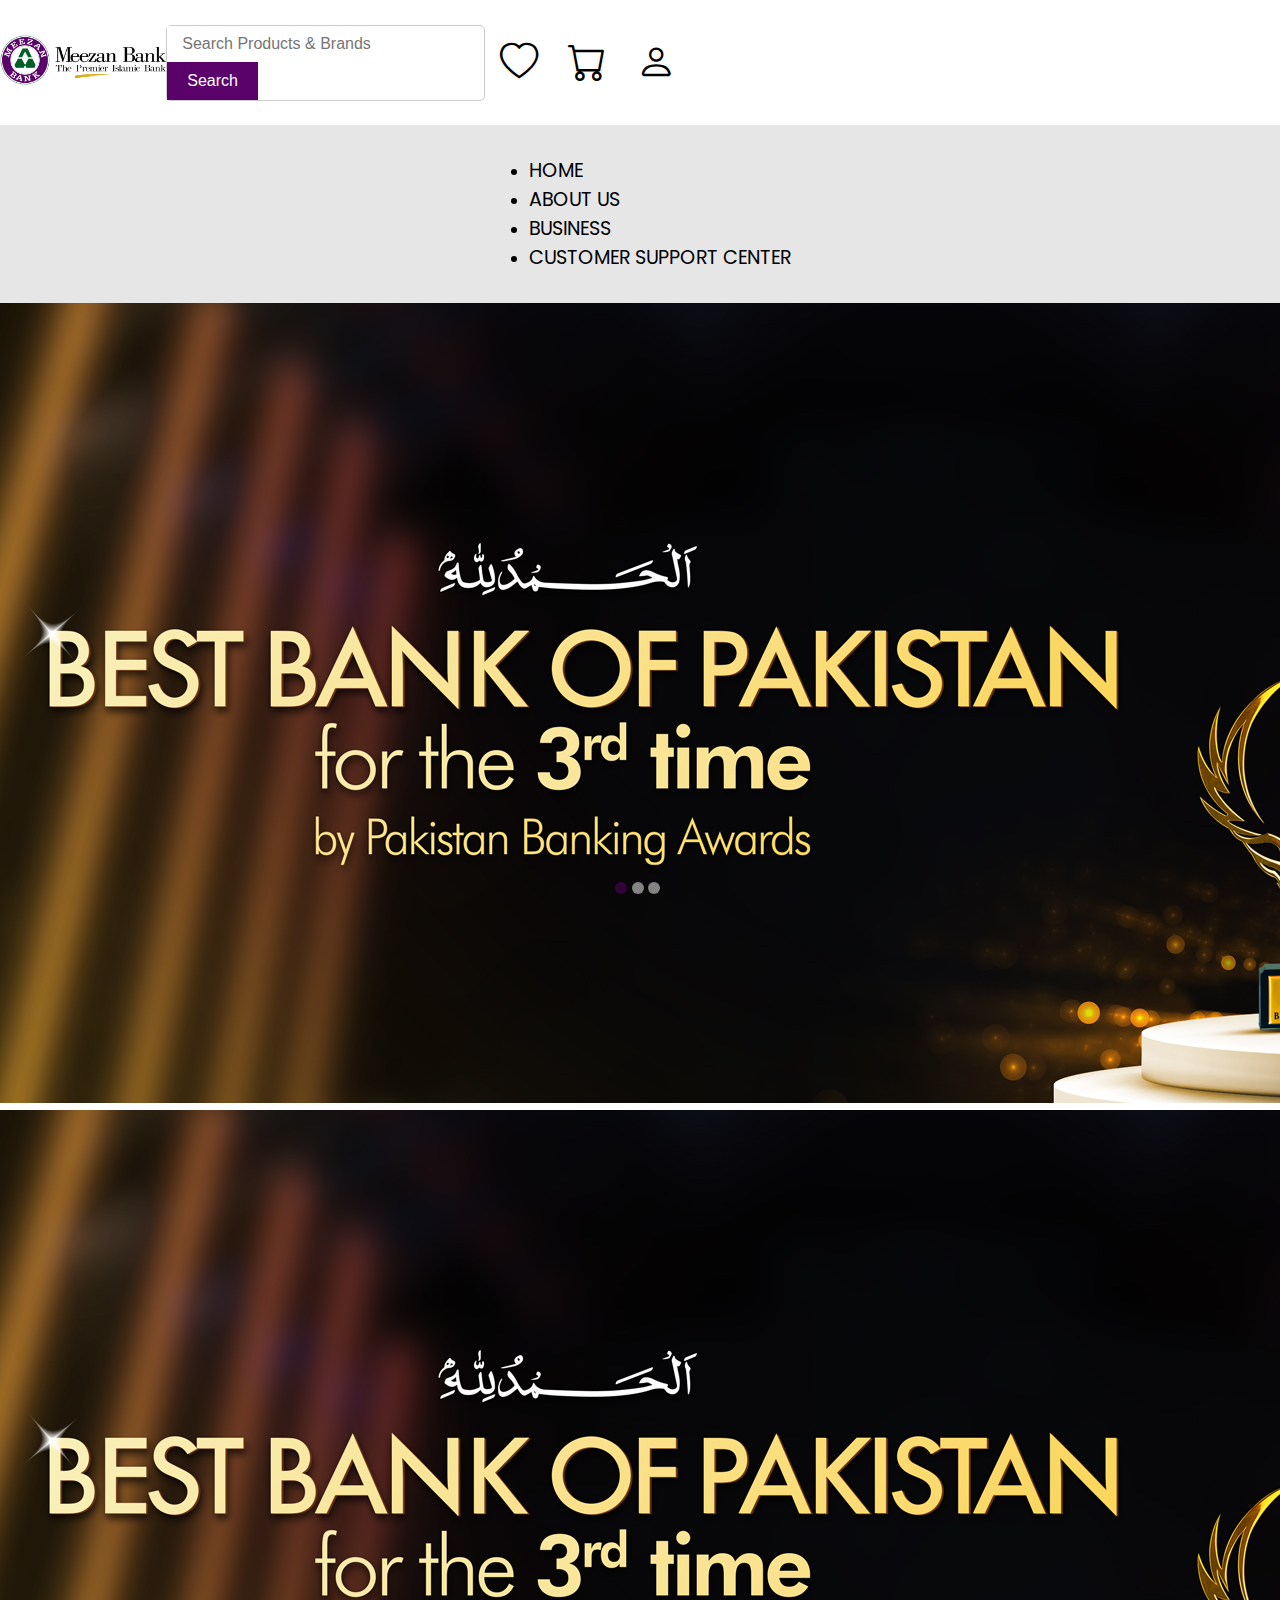
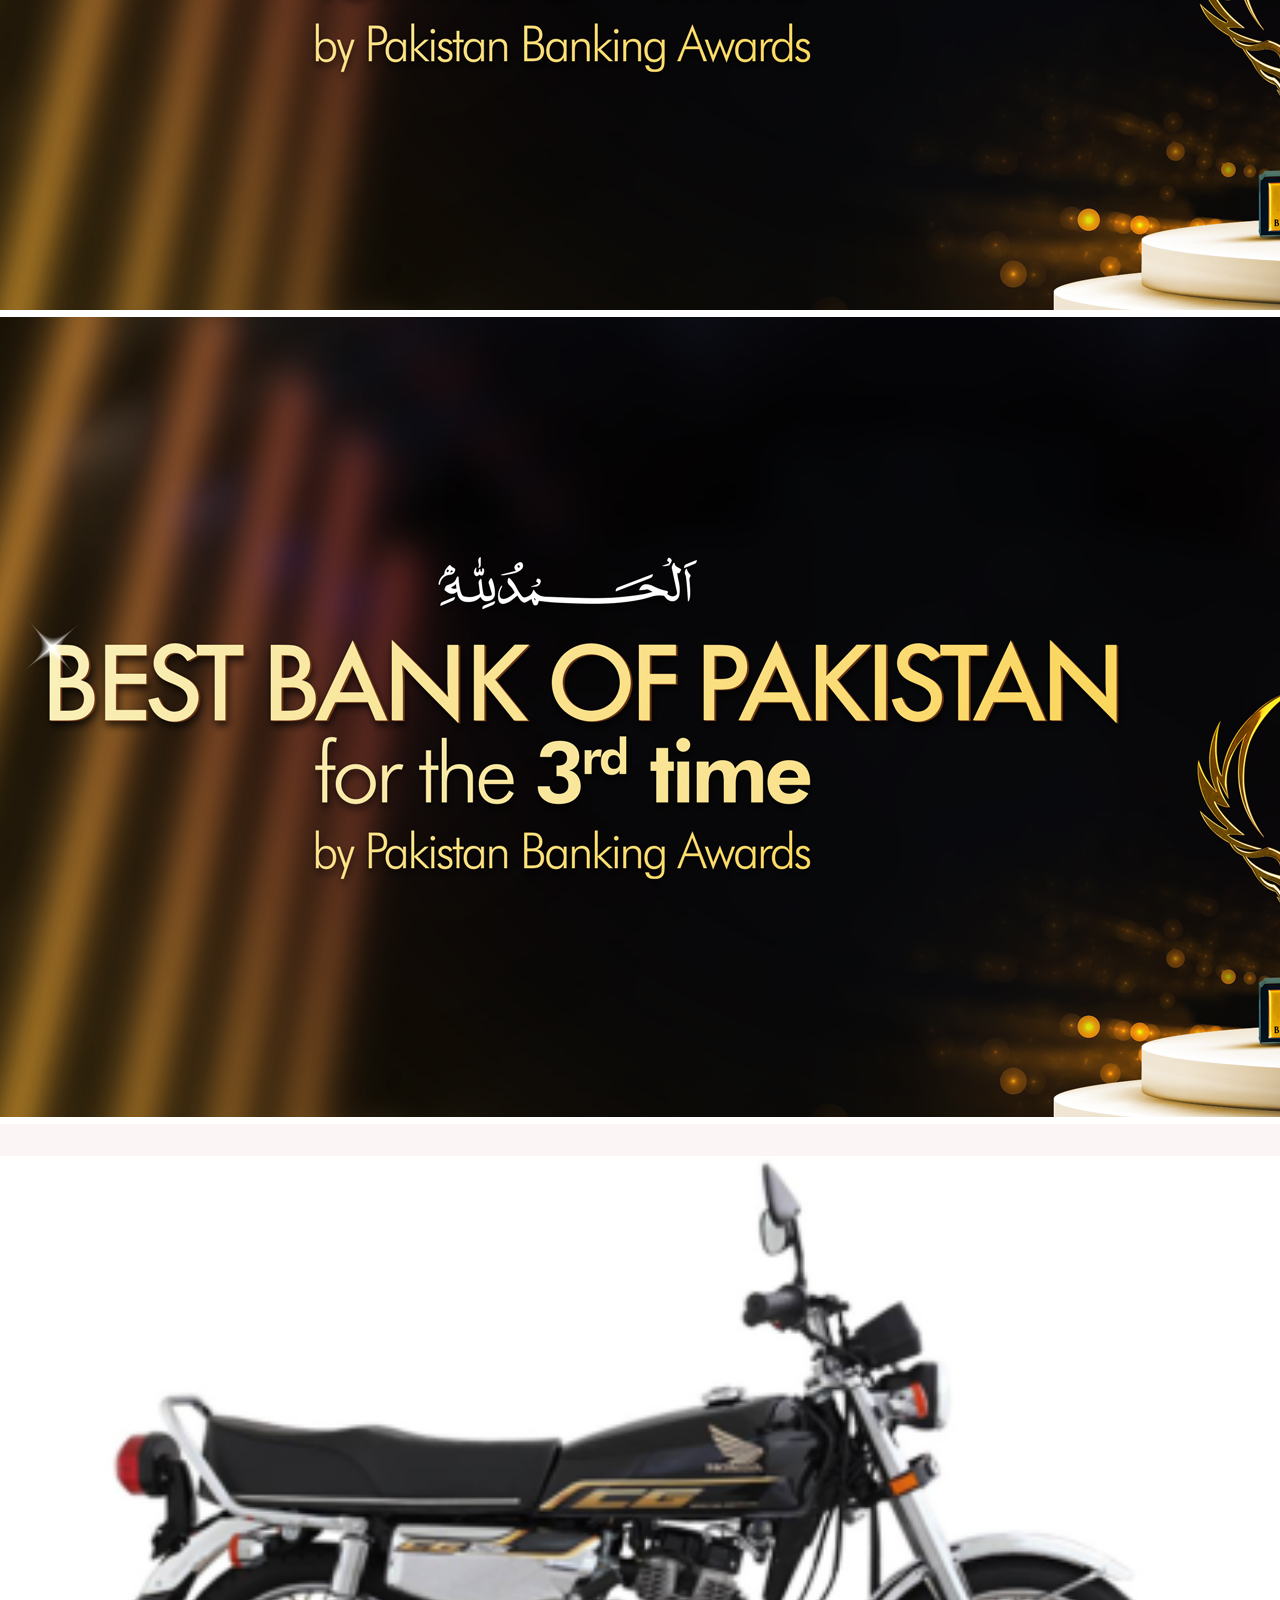
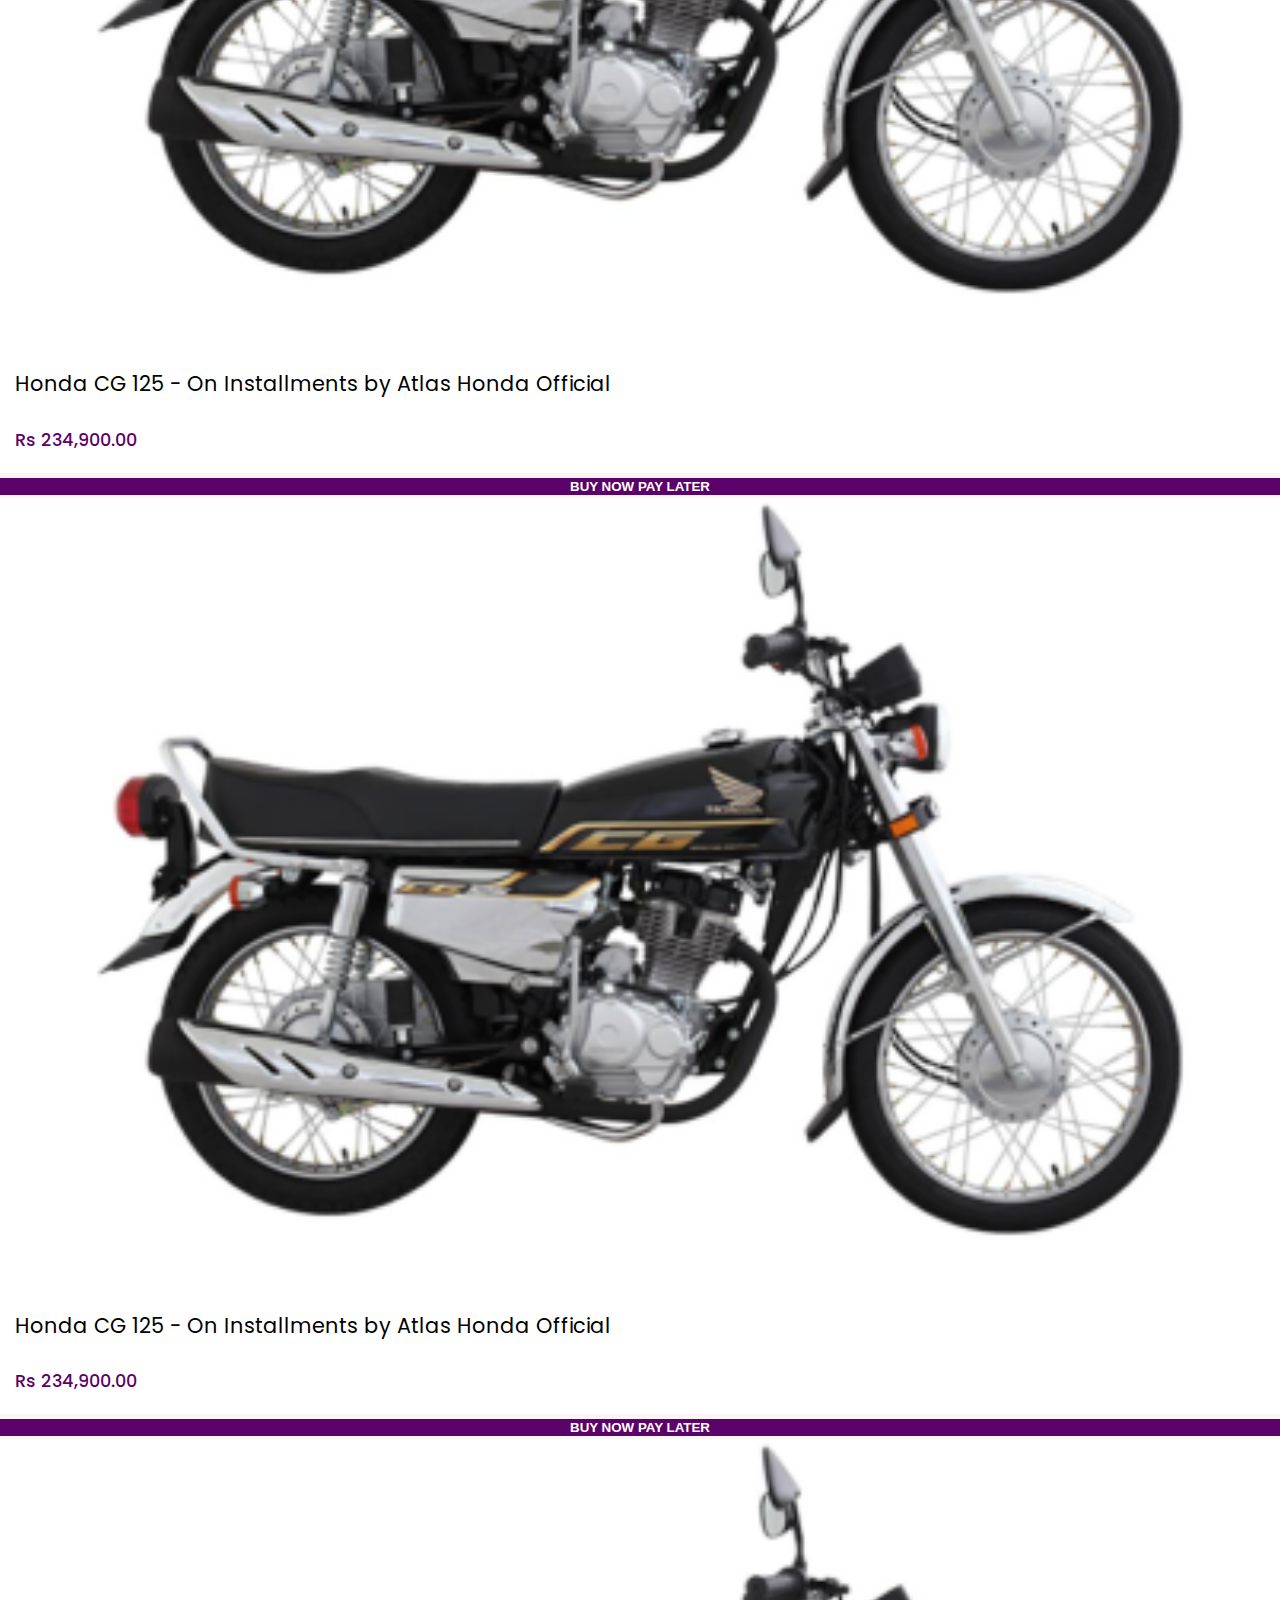
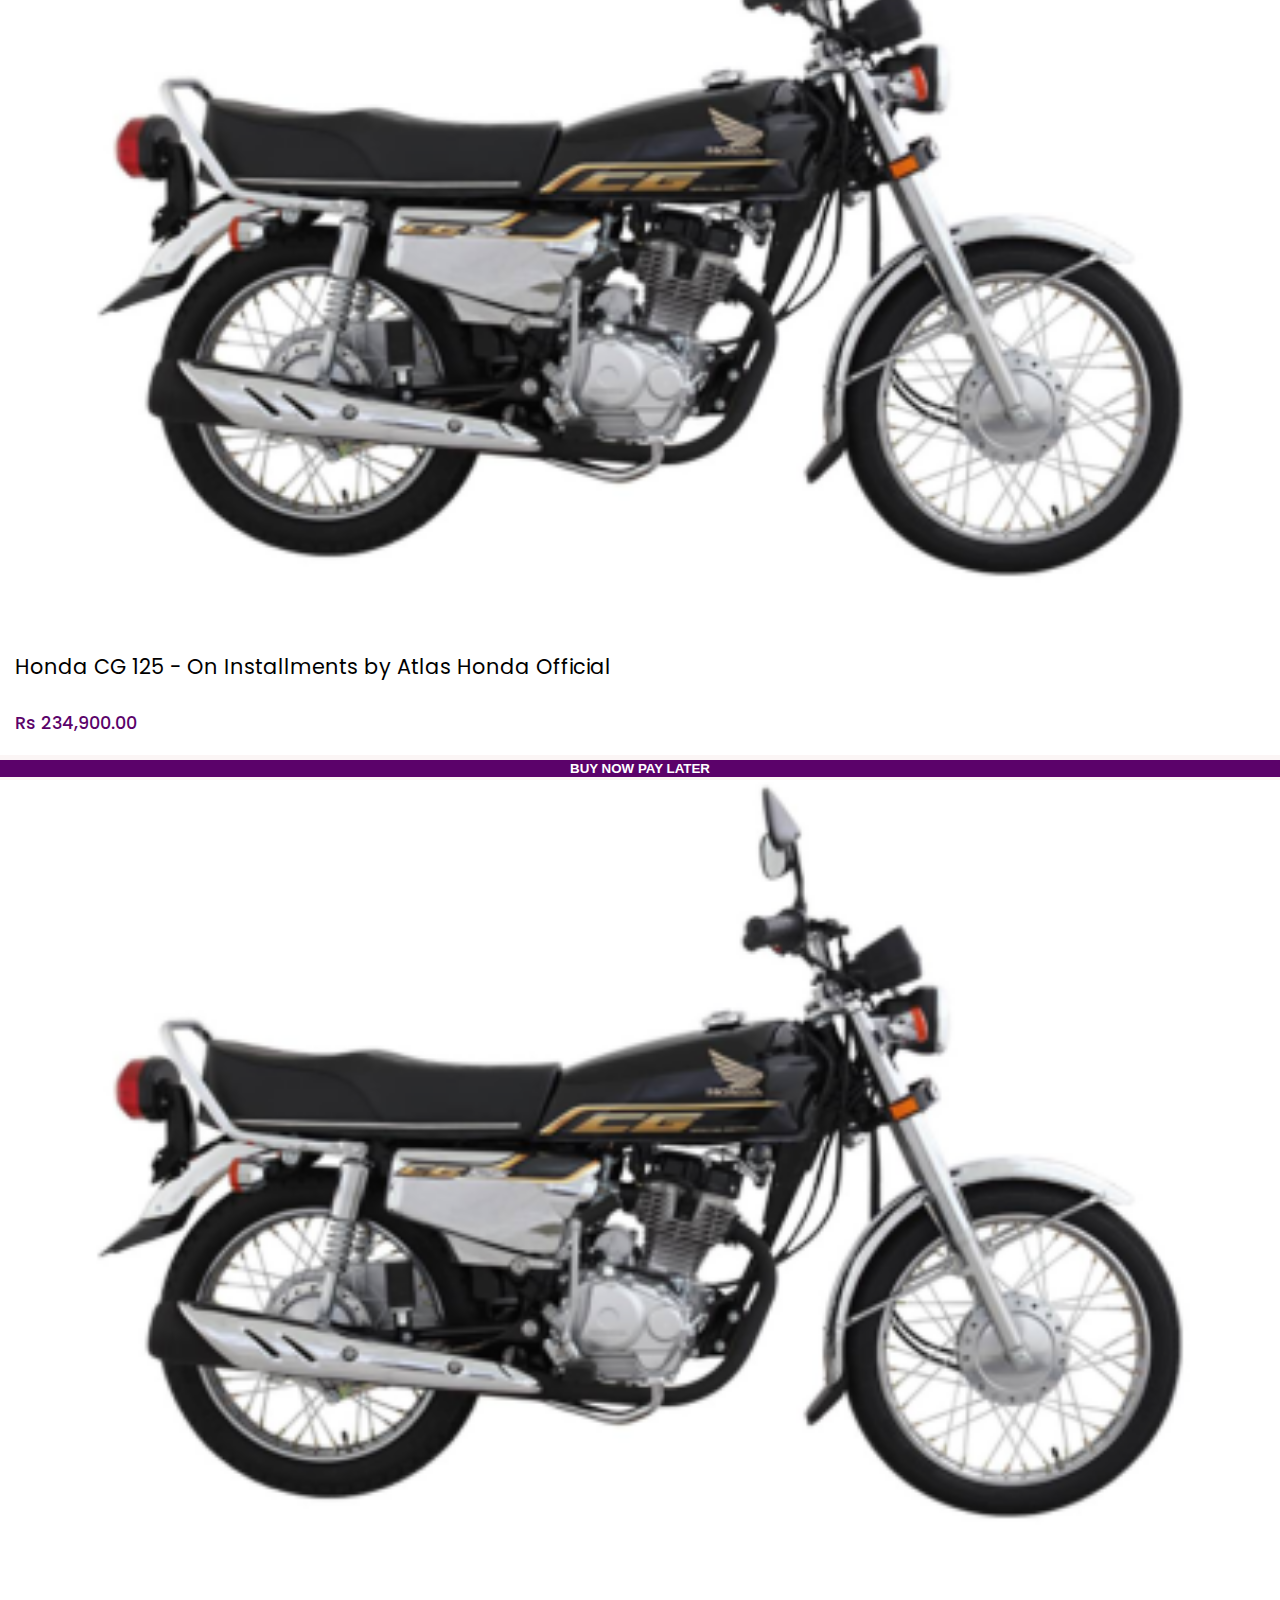
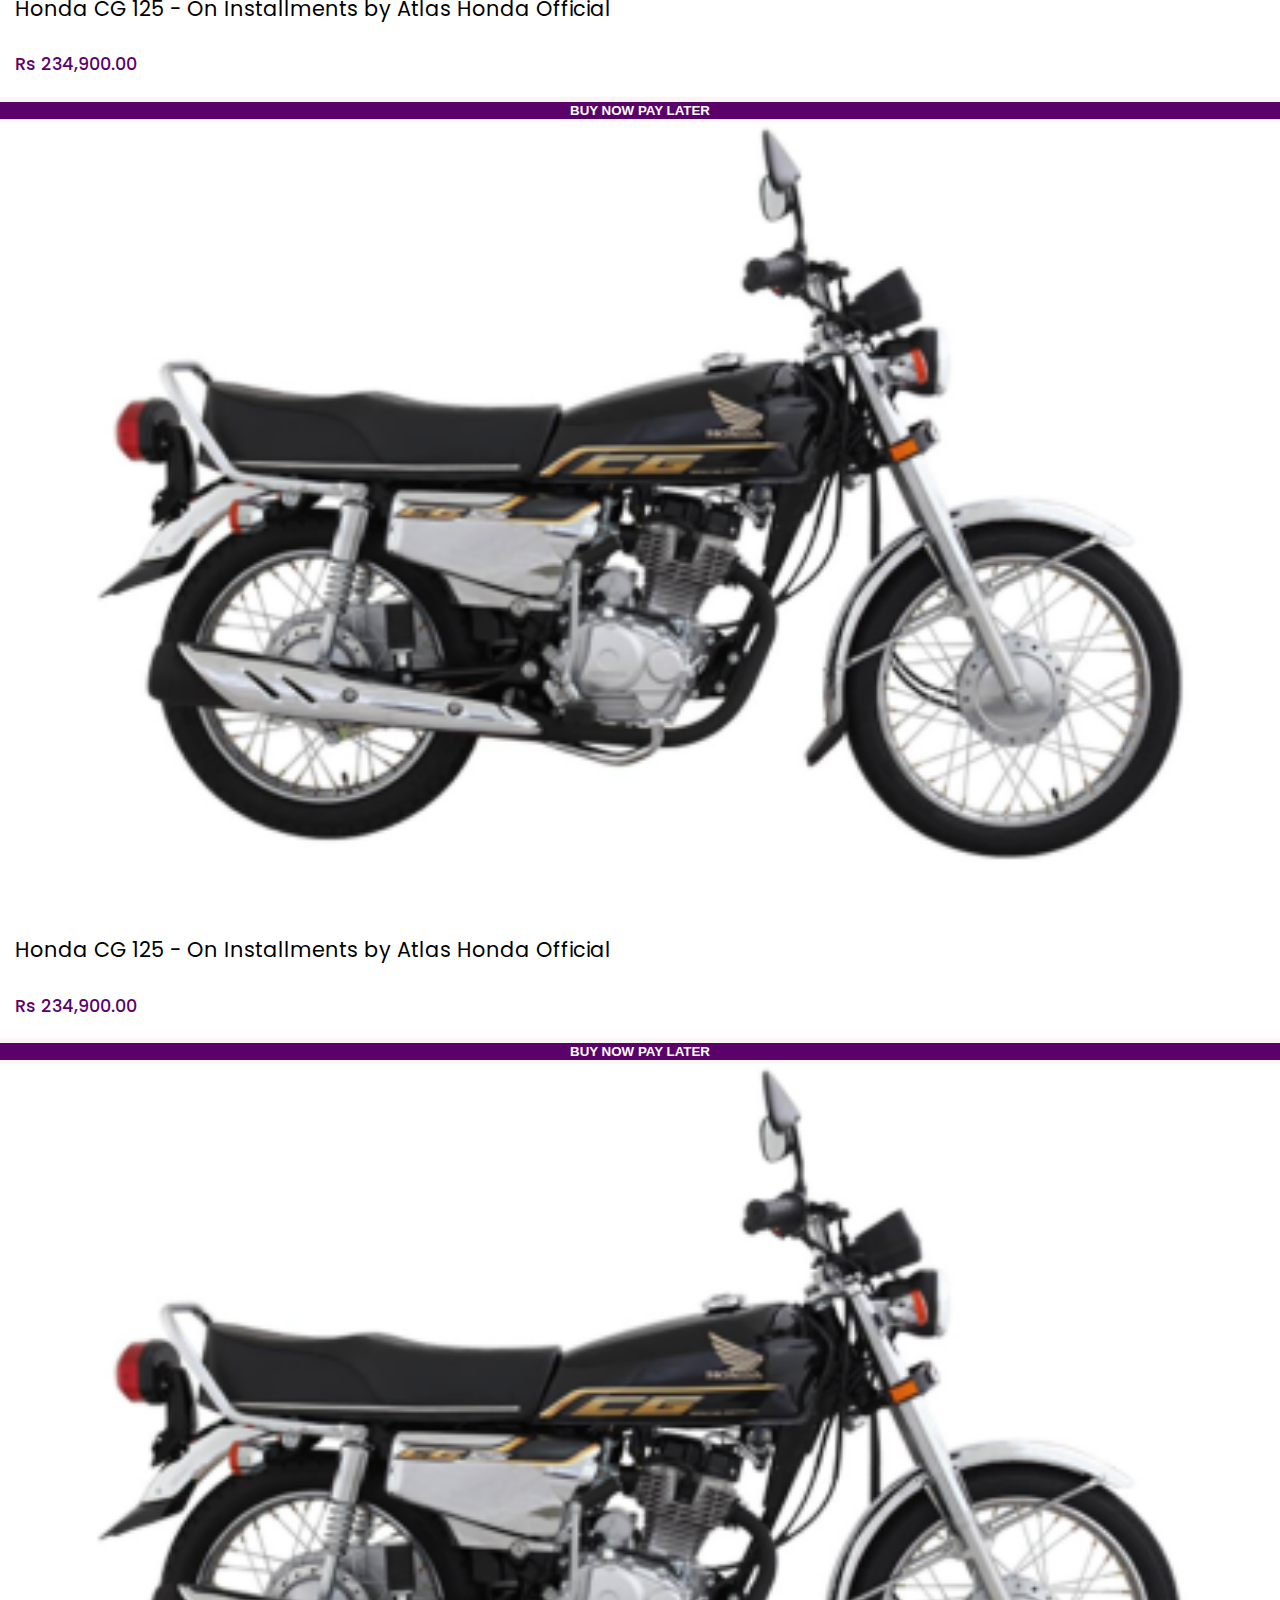
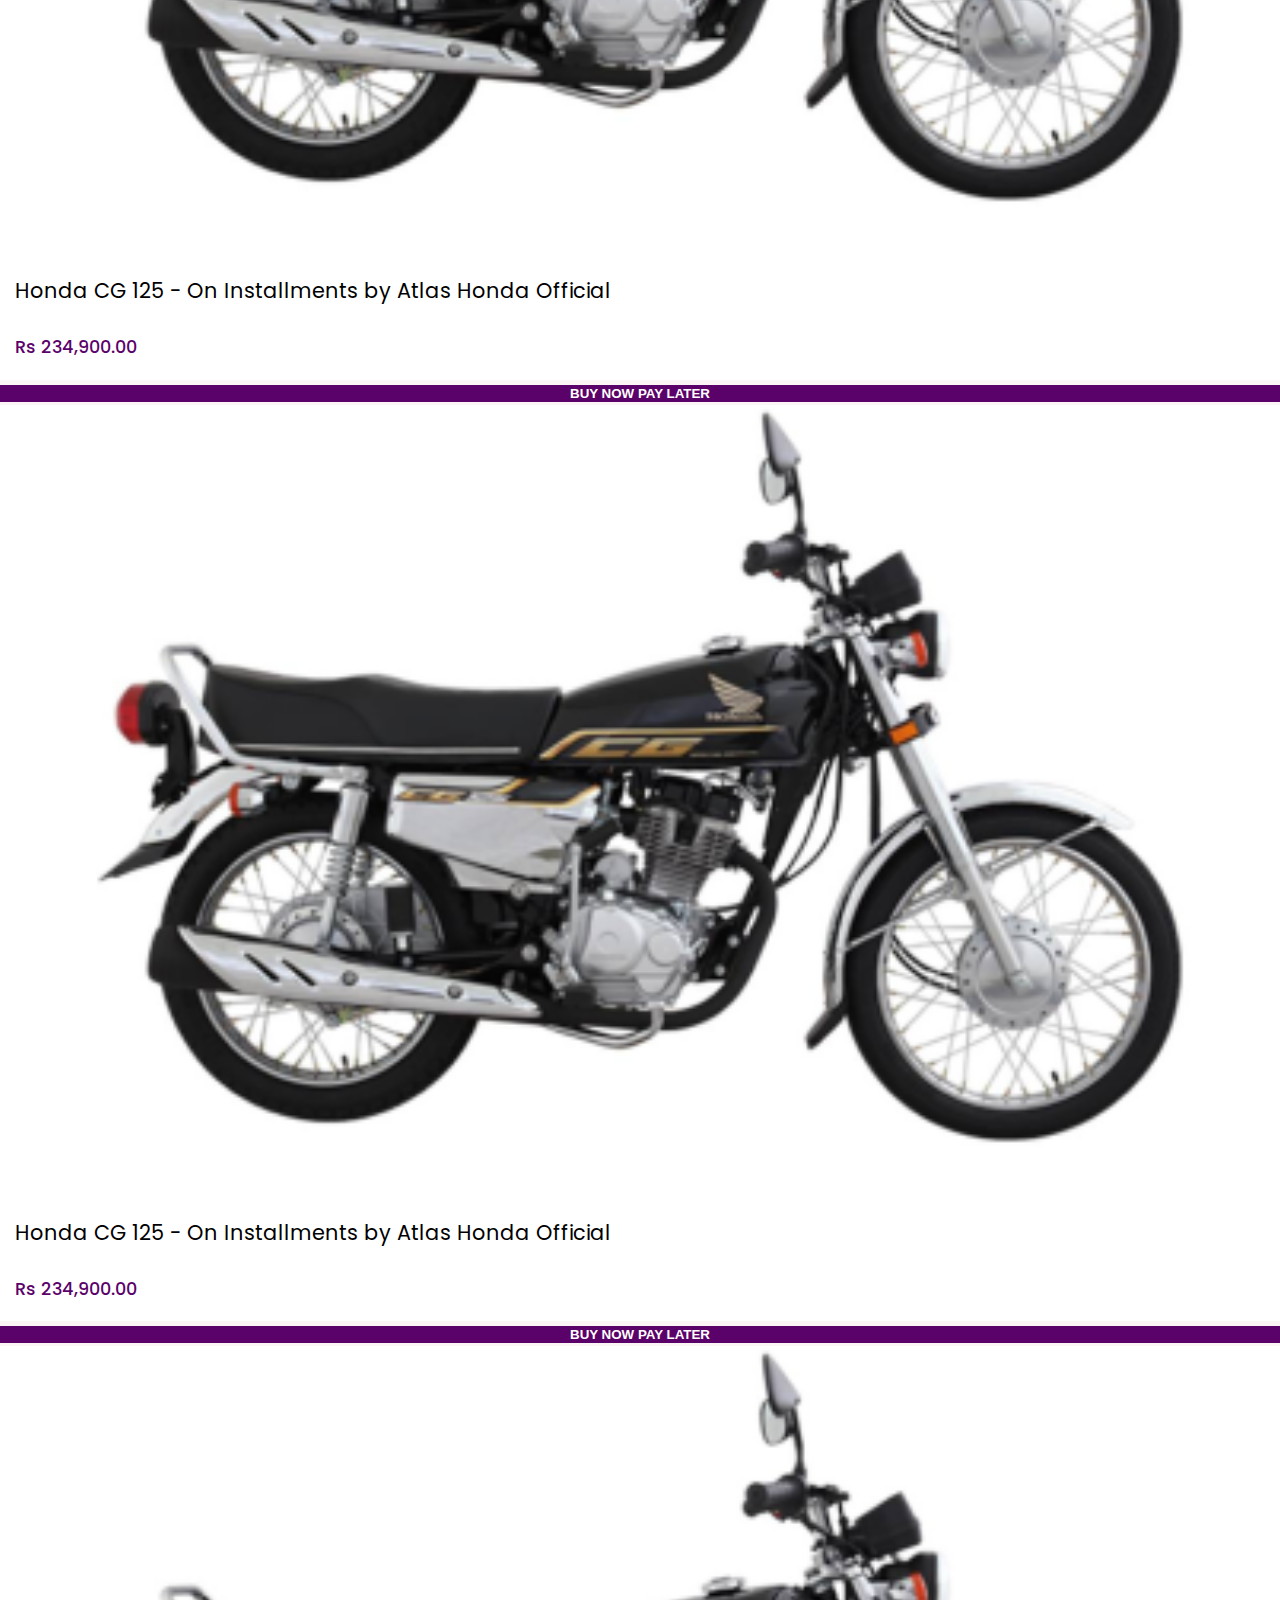
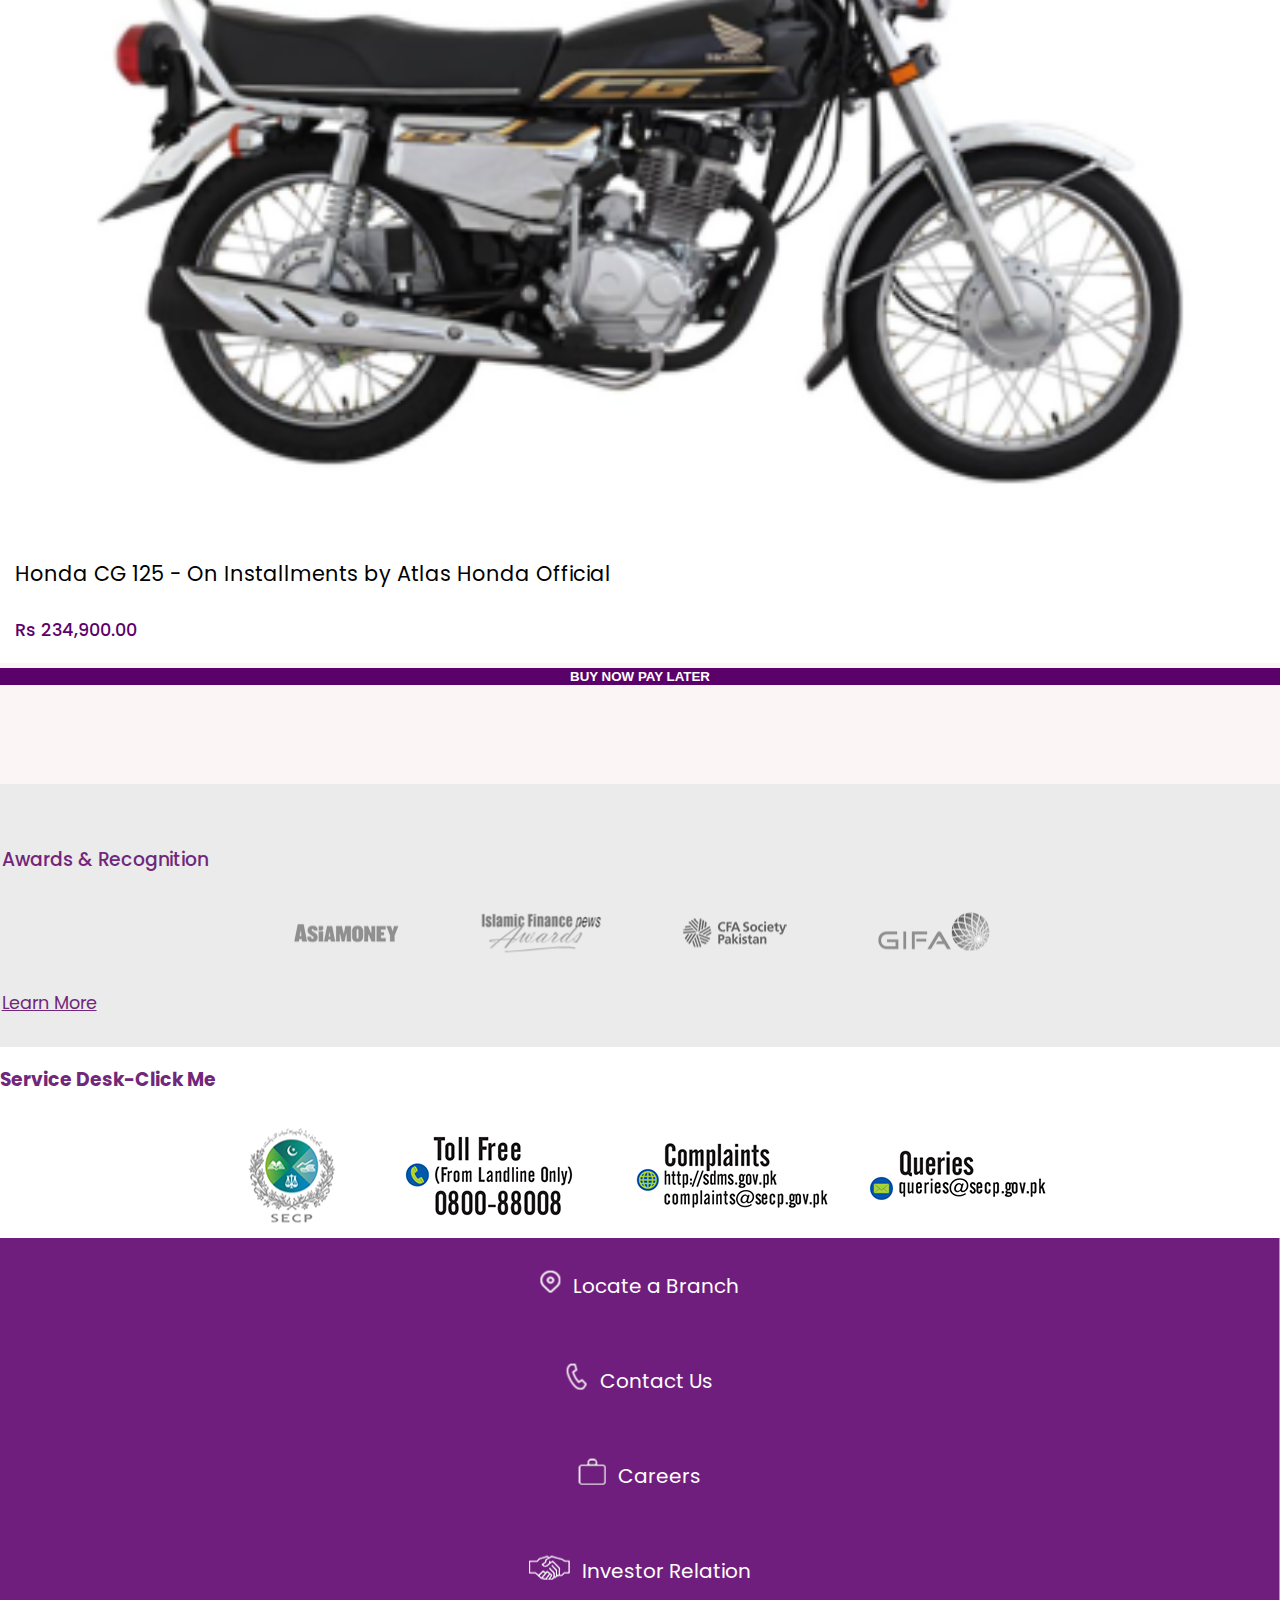
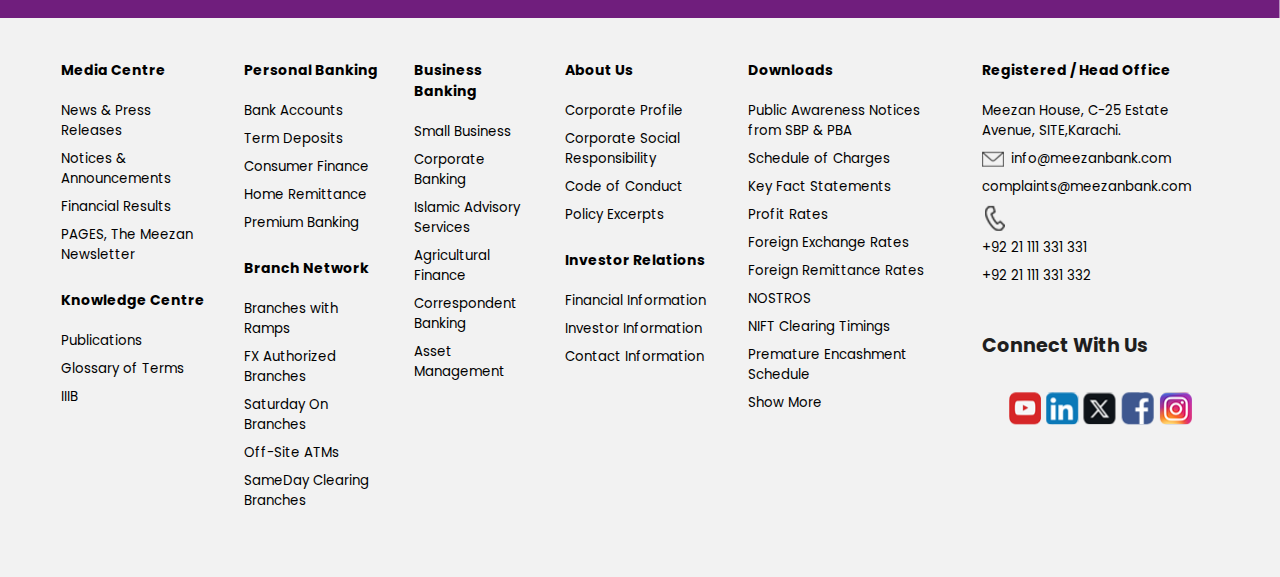
<file: index.html>
<!DOCTYPE html>
<html lang="en">

<head>
    <meta charset="UTF-8">
    <meta name="viewport" content="width=device-width, initial-scale=1.0">
    <title>Meezan Bank Portal</title>

    <!-- Bootstrap CDN Link -->
    <link href="https://cdn.jsdelivr.net/npm/bootstrap@5.0.2/dist/css/bootstrap.min.css" rel="stylesheet"
        integrity="sha384-EVSTQN3/azprG1Anm3QDgpJLIm9Nao0Yz1ztcQTwFspd3yD65VohhpuuCOmLASjC" crossorigin="anonymous">
    <link rel="stylesheet" href="https://cdn.jsdelivr.net/npm/bootstrap-icons@1.3.0/font/bootstrap-icons.css">
    <link rel="stylesheet" href="https://cdnjs.cloudflare.com/ajax/libs/font-awesome/4.7.0/css/font-awesome.min.css">
    <link rel="stylesheet" href="./main/style.css">
    <link rel="stylesheet" href="./main/responsive.css">

</head>

<body>
    <!-- Top Header Section -->
    <header class="mx-xl-auto maximum-width">
        <section class="screen-above-1100 mx-xl-auto maximum-width">
            <div class="container-fluid">
                <div class="row flex-display2">
                    <div
                        class=" d-flex justify-content-center align-items-center col-lg-3 col-xl-3 col-sm-12 col-md-3 flex-display1">
                        <div class="logo" id="desktop-logo">
                            <img src="./assets/Images/meezan-logo.png" height="50" class="meezan-logo"
                                alt="Meezan-logo" />
                        </div>

                    </div>

                    <div class="col-lg-6 col-xl-6 col-sm-6 col-md-6">

                        <div class="d-flex search-container">
                            <input type="text" placeholder="Search Products & Brands">
                            <button type="submit">Search</button>
                        </div>

                    </div>

                    <div class="d-flex justify-content-center col-lg-3 col-xl-3 col-sm-3 col-md-3">
                        <div class="icon-div">
                            <i class="bi bi-heart icon"></i>
                            <i class="bi bi-cart icon"></i>
                            <a href="login.html" class="account-anchor"><i class="bi bi-person icon"></i></a>
                        </div>
                    </div>

                </div>
            </div>
        </section>






    </header>

    <!-- Navbar Section -->
    <div class="navbar-style navbar-expand-lg navbar-light  mx-xl-auto maximum-width" id="navbarNav">
        <ul class="d-flex justify-content-between  navbar-nav ml-auto">
            <li class="nav-item">
                <a class="nav-item1" href="https://meezan-app-final.vercel.app">HOME</a>
                <!-- <img src="../imarklandingpage/images/below_line.svg" alt="Error Loading Image" class="below-line"> -->
            </li>
            <li class="nav-item">
                <a class="nav-item1" href="#">ABOUT US</a>
            </li>
            <li class="nav-item">
                <a class="nav-item1" href="#">BUSINESS</a>
            </li>
            <li class="nav-item">
                <a class="nav-item1" href="#">Customer Support Center</a>
            </li>
        </ul>
    </div>

    <!-- Carousel Section Bootstrap -->
    <div id="carouselExampleIndicators" class="carousel slide top-slider mx-xl-auto maximum-width w-38"
        data-bs-ride="carousel">

        <div class="carousel-indicators">
            <button type="button" data-bs-target="#carouselExampleIndicators" data-bs-slide-to="0" class="active"
                aria-current="true" aria-label="Slide 1"></button>
            <button type="button" data-bs-target="#carouselExampleIndicators" data-bs-slide-to="1"
                aria-label="Slide 2"></button>
            <button type="button" data-bs-target="#carouselExampleIndicators" data-bs-slide-to="2"
                aria-label="Slide 3"></button>
        </div>

        <!-- Carousel items -->
        <div class="carousel-inner">
            <div class="carousel-item active">
                <img src="./assets/Images/silder1.png" class="d-block w-100" id="mt-0" alt="Meezan-Slider">
            </div>
            <div class="carousel-item">
                <img src="./assets/Images/silder1.png" class="d-block w-100" id="mt-0" alt="Meezan-Slider">
            </div>
            <div class="carousel-item">
                <img src="./assets/Images/silder1.png" class="d-block w-100" id="mt-0" alt="Meezan-Slider">
            </div>
        </div>
    </div>


    <!-- Product Card Section -->
    <div class="no-padding-container mx-xl-auto maximum-width product-section">
        <div class="row no-gutters width1 gap-small-screen first-margin">
            <div class="col-4 col-sm-4 col-md-4 col-lg-4 col-xl-3 mb-3 mb-lg-0">
                <div class="category-card" onclick="redirectToUrl()">
                    <img src="./assets/Images/bike.png" alt="Bike" class="category-image">
                    <div class="content-div">
                        <h4 class="content-heading">Honda CG 125 - On Installments by Atlas Honda Official</h4>
                        <p class="content-para">Rs 234,900.00</p>
                    </div>
                </div>
                <button class="card-btn">Buy Now Pay Later</button>
            </div>
            <div class="col-4 col-sm-4 col-md-4 col-lg-4 col-xl-3 mb-3  mb-lg-0">
                <div class="category-card" onclick="redirectToUrl()">
                    <img src="./assets/Images/bike.png" alt="Bike" class="category-image">
                    <div class="content-div">
                        <h4 class="content-heading">Honda CG 125 - On Installments by Atlas Honda Official</h4>
                        <p class="content-para">Rs 234,900.00</p>
                    </div>
                </div>
                <button class="card-btn">Buy Now Pay Later</button>
            </div>
            <div class="col-4 col-sm-4 col-md-4 col-lg-4 col-xl-3  mb-3  mb-lg-0">
                <div class="category-card" onclick="redirectToUrl()">
                    <img src="./assets/Images/bike.png" alt="Bike" class="category-image">
                    <div class="content-div">
                        <h4 class="content-heading">Honda CG 125 - On Installments by Atlas Honda Official</h4>
                        <p class="content-para">Rs 234,900.00</p>
                    </div>
                </div>
                <button class="card-btn">Buy Now Pay Later</button>
            </div>
            <div class="col-4 col-sm-4 col-md-4 col-lg-4 col-xl-3 mb-3  mb-lg-0">
                <div class="category-card" onclick="redirectToUrl()">
                    <img src="./assets/Images/bike.png" alt="Bike" class="category-image">
                    <div class="content-div">
                        <h4 class="content-heading">Honda CG 125 - On Installments by Atlas Honda Official</h4>
                        <p class="content-para">Rs 234,900.00</p>
                    </div>
                </div>
                <button class="card-btn">Buy Now Pay Later</button>
            </div>
        </div>
        <div class="row no-gutters width1 gap-small-screen mt-4">
            <div class="col-4 col-sm-4 col-md-4 col-lg-4 col-xl-3 mb-3  mb-lg-0">
                <div class="category-card" onclick="redirectToUrl()">
                    <img src="./assets/Images/bike.png" alt="Bike" class="category-image">
                    <div class="content-div">
                        <h4 class="content-heading">Honda CG 125 - On Installments by Atlas Honda Official</h4>
                        <p class="content-para">Rs 234,900.00</p>
                    </div>
                </div>
                <button class="card-btn">Buy Now Pay Later</button>
            </div>
            <div class="col-4 col-sm-4 col-md-4 col-lg-4 col-xl-3 mb-3  mb-lg-0">
                <div class="category-card" onclick="redirectToUrl()">
                    <img src="./assets/Images/bike.png" alt="Bike" class="category-image">
                    <div class="content-div">
                        <h4 class="content-heading">Honda CG 125 - On Installments by Atlas Honda Official</h4>
                        <p class="content-para">Rs 234,900.00</p>
                    </div>
                </div>
                <button class="card-btn">Buy Now Pay Later</button>
            </div>
            <div class="col-4 col-sm-4 col-md-4 col-lg-4 col-xl-3 mb-3  mb-lg-0">
                <div class="category-card" onclick="redirectToUrl()">
                    <img src="./assets/Images/bike.png" alt="Bike" class="category-image">
                    <div class="content-div">
                        <h4 class="content-heading">Honda CG 125 - On Installments by Atlas Honda Official</h4>
                        <p class="content-para">Rs 234,900.00</p>
                    </div>
                </div>
                <button class="card-btn">Buy Now Pay Later</button>
            </div>
            <div class="col-4 col-sm-4 col-md-4 col-lg-4 col-xl-3 mb-3  mb-lg-0">
                <div class="category-card" onclick="redirectToUrl()">
                    <img src="./assets/Images/bike.png" alt="Bike" class="category-image">
                    <div class="content-div">
                        <h4 class="content-heading">Honda CG 125 - On Installments by Atlas Honda Official</h4>
                        <p class="content-para">Rs 234,900.00</p>
                    </div>
                </div>
                <button class="card-btn">Buy Now Pay Later</button>
            </div>
        </div>
    </div>


    <!-- Awards Section -->
    <div class="d-flex justify-content-center align-items-center award-section mx-xl-auto maximum-width">
        <h3 class="award-heading">Awards & Recognition</h3>
        <div class="award-logo-div">
            <img src="./assets/Images/award1.png" alt="AsiaMoney">
            <img src="./assets/Images/award2.png" alt="Islamic Finance News">
            <img src="./assets/Images/award3.png" alt="CFA Society">
            <img src="./assets/Images/award4.png" alt="Gifa">

        </div>

        <p><a href="/" class="learn-link">Learn More</a></p>

    </div>

    <!-- Service Desk Section -->
    <div class="d-flex justify-content-center align-items-center mt-4 service-section mx-xl-auto maximum-width">
        <h3 class="service-heading mt-4">Service Desk-Click Me</h3>
        <div class="service-section-inner mt-4 ">
            <img src="./assets/Images/secp.png" alt="SECP" class="service-img1">
            <img src="./assets/Images/toll.png" alt="Toll" class="service-img2">
            <img src="./assets/Images/complaint.png" alt="Complaint" class="service-img3">
            <img src="./assets/Images/queries.png" alt="Queries" class="service-img4">

        </div>

    </div>

    <!-- Footer Links Section -->
    <div class="d-flex footer-link-section mt-4 mx-xl-auto maximum-width">
        <div class="col-lg-3 col-md-3 col-sm-3 col-xs-12 footer-link-outer">
            <div class="footer-link-inner">
                <a href="/" class="location-icon">
                    <img src="./assets/Images/location.png" alt="Location">
                </a>
                <a href="/" class="location-text">Locate a Branch</a>

            </div>
        </div>
        <div class="col-lg-3 col-md-3 col-sm-3 col-xs-12 footer-link-outer">
            <div class="footer-link-inner">
                <a href="/" class="location-icon">
                    <img src="./assets/Images/phone.png" alt="Contact">
                </a>
                <a href="/" class="location-text">Contact Us</a>

            </div>
        </div>
        <div class="col-lg-3 col-md-3 col-sm-3 col-xs-12 footer-link-outer">
            <div class="footer-link-inner">
                <a href="/" class="location-icon">
                    <img src="./assets/Images/career.png" alt="Career">
                </a>
                <a href="/" class="location-text">Careers</a>

            </div>
        </div>
        <div class="col-lg-3 col-md-3 col-sm-3 col-xs-12 footer-link-outer">
            <div class="footer-link-inner">
                <a href="/" class="location-icon">
                    <img src="./assets/Images/relation.png" alt="Investor-Relation">
                </a>
                <a href="/" class="location-text">Investor Relation</a>

            </div>
        </div>


    </div>


    <!--Footer Section-->
    <div class="mx-xl-auto maximum-width footer-section">
        <div class="footer-inner col-xl-12 col-lg-12 col-md-12 col-sm-12 col-xs-12  ">
            <div class="col-lg-2 col-md-2 col-sm-2 col-xs-12 footer-inner1">
                <h3 class="footer-section-heading">Media Centre</h3>

                <ul class="list-style">
                    <li><a href="/" class="footer-anchor">News & Press Releases</a></li>
                    <li><a href="/" class="footer-anchor">Notices & Announcements</a></li>
                    <li><a href="/" class="footer-anchor">Financial Results</a></li>
                    <li><a href="/" class="footer-anchor">PAGES, The Meezan Newsletter</a></li>
                </ul>
                <h3 class="footer-section-heading">Knowledge Centre</h3>
                <ul class="list-style">
                    <li><a href="/" class="footer-anchor">Publications</a></li>
                    <li><a href="/" class="footer-anchor">Glossary of Terms</a></li>
                    <li><a href="/" class="footer-anchor">IIIB</a></li>
                </ul>

            </div>
            <div class="col-lg-2 col-md-2 col-sm-2 col-xs-12 footer-inner1">
                <h3 class="footer-section-heading">Personal Banking</h3>

                <ul class="list-style">
                    <li><a href="/" class="footer-anchor">Bank Accounts</a></li>
                    <li><a href="/" class="footer-anchor">Term Deposits</a></li>
                    <li><a href="/" class="footer-anchor">Consumer Finance</a></li>
                    <li><a href="/" class="footer-anchor">Home Remittance</a></li>
                    <li><a href="/" class="footer-anchor">Premium Banking</a></li>
                </ul>
                <h3 class="footer-section-heading">Branch Network</h3>
                <ul class="list-style">
                    <li><a href="/" class="footer-anchor">Branches with Ramps</a></li>
                    <li><a href="/" class="footer-anchor">FX Authorized Branches</a></li>
                    <li><a href="/" class="footer-anchor">Saturday On Branches</a></li>
                    <li><a href="/" class="footer-anchor">Off-Site ATMs</a></li>
                    <li><a href="/" class="footer-anchor">SameDay Clearing Branches</a></li>

                </ul>

            </div>
            <div class="col-lg-2 col-md-2 col-sm-2 col-xs-12 footer-inner1">
                <h3 class="footer-section-heading">Business Banking</h3>

                <ul class="list-style">
                    <li><a href="/" class="footer-anchor">Small Business</a></li>
                    <li><a href="/" class="footer-anchor">Corporate Banking</a></li>
                    <li><a href="/" class="footer-anchor">Islamic Advisory Services</a></li>
                    <li><a href="/" class="footer-anchor">Agricultural Finance</a></li>
                    <li><a href="/" class="footer-anchor">Correspondent Banking</a></li>
                    <li><a href="/" class="footer-anchor">Asset Management</a></li>

                </ul>

            </div>
            <div class="col-lg-2 col-md-2 col-sm-2 col-xs-12 footer-inner1">
                <h3 class="footer-section-heading">About Us</h3>

                <ul class="list-style">
                    <li><a href="/" class="footer-anchor">Corporate Profile</a></li>
                    <li><a href="/" class="footer-anchor">Corporate Social Responsibility</a></li>
                    <li><a href="/" class="footer-anchor">Code of Conduct</a></li>
                    <li><a href="/" class="footer-anchor">Policy Excerpts</a></li>
                </ul>
                <h3 class="footer-section-heading">Investor Relations</h3>
                <ul class="list-style">
                    <li><a href="/" class="footer-anchor">Financial Information</a></li>
                    <li><a href="/" class="footer-anchor">Investor Information</a></li>
                    <li><a href="/" class="footer-anchor">Contact Information</a></li>

                </ul>

            </div>
            <div class="col-lg-2 col-md-2 col-sm-2 col-xs-12 footer-inner1">
                <h3 class="footer-section-heading">Downloads</h3>

                <ul class="list-style">
                    <li><a href="/" class="footer-anchor">Public Awareness Notices from SBP & PBA</a></li>
                    <li><a href="/" class="footer-anchor">Schedule of Charges</a></li>
                    <li><a href="/" class="footer-anchor">Key Fact Statements</a></li>
                    <li><a href="/" class="footer-anchor">Profit Rates</a></li>
                    <li><a href="/" class="footer-anchor">Foreign Exchange Rates</a></li>
                    <li><a href="/" class="footer-anchor">Foreign Remittance Rates</a></li>
                    <li><a href="/" class="footer-anchor">NOSTROS</a></li>
                    <li><a href="/" class="footer-anchor">NIFT Clearing Timings</a></li>
                    <li><a href="/" class="footer-anchor">Premature Encashment Schedule</a></li>
                    <li><a href="/" class="footer-anchor">Show More</a></li>

                </ul>

            </div>
            <div class="col-lg-2 col-md-2 col-sm-2 col-xs-12 footer-inner1">
                <h3 class="footer-section-heading">Registered / Head Office</h3>

                <ul class="list-style">
                    <li><a href="/" class="footer-anchor">Meezan House, C-25 Estate Avenue, SITE,Karachi.</a></li>
                    <li><a href="/" class="footer-anchor-flex"> <img src="./assets/Images/message.png" alt="Message">
                            info@meezanbank.com</a></li>
                    <li><a href="/" class="footer-anchor">complaints@meezanbank.com</a></li>
                    <div class="d-flex justify-content-start align-items-center gap-1">

                        <img src="./assets/Images/call.png" alt="Call" class="mb-2">
                        <div>
                            <li><a href="/" class="footer-anchor">+92 21 111 331 331</a></li>
                            <li><a href="/" class="footer-anchor">+92 21 111 331 332</a></li>
                        </div>
                    </div>
                    <div class="logo-outer">
                        <h5 class="connect-heading">Connect With Us</h5>
                        <div class="logo-inner">
                            <img src="./assets/Images/youtube.svg" alt="Youtube">
                            <img src="./assets/Images/linkedin.svg" alt="Linkedin">
                            <img src="./assets/Images/twitter.svg" alt="Twitter">
                            <img src="./assets/Images/facebook.svg" alt="Facebook">
                            <img src="./assets/Images/instagram.svg" alt="Instagram">
                        </div>

                    </div>

            </div>


        </div>

    </div>



    <script src="https://cdn.jsdelivr.net/npm/bootstrap@5.0.2/dist/js/bootstrap.bundle.min.js"
        integrity="sha384-MrcW6ZMFYlzcLA8Nl+NtUVF0sA7MsXsP1UyJoMp4YLEuNSfAP+JcXn/tWtIaxVXM"
        crossorigin="anonymous"></script>
    <script src="./main/custom.js"></script>
</body>

</html>
</file>
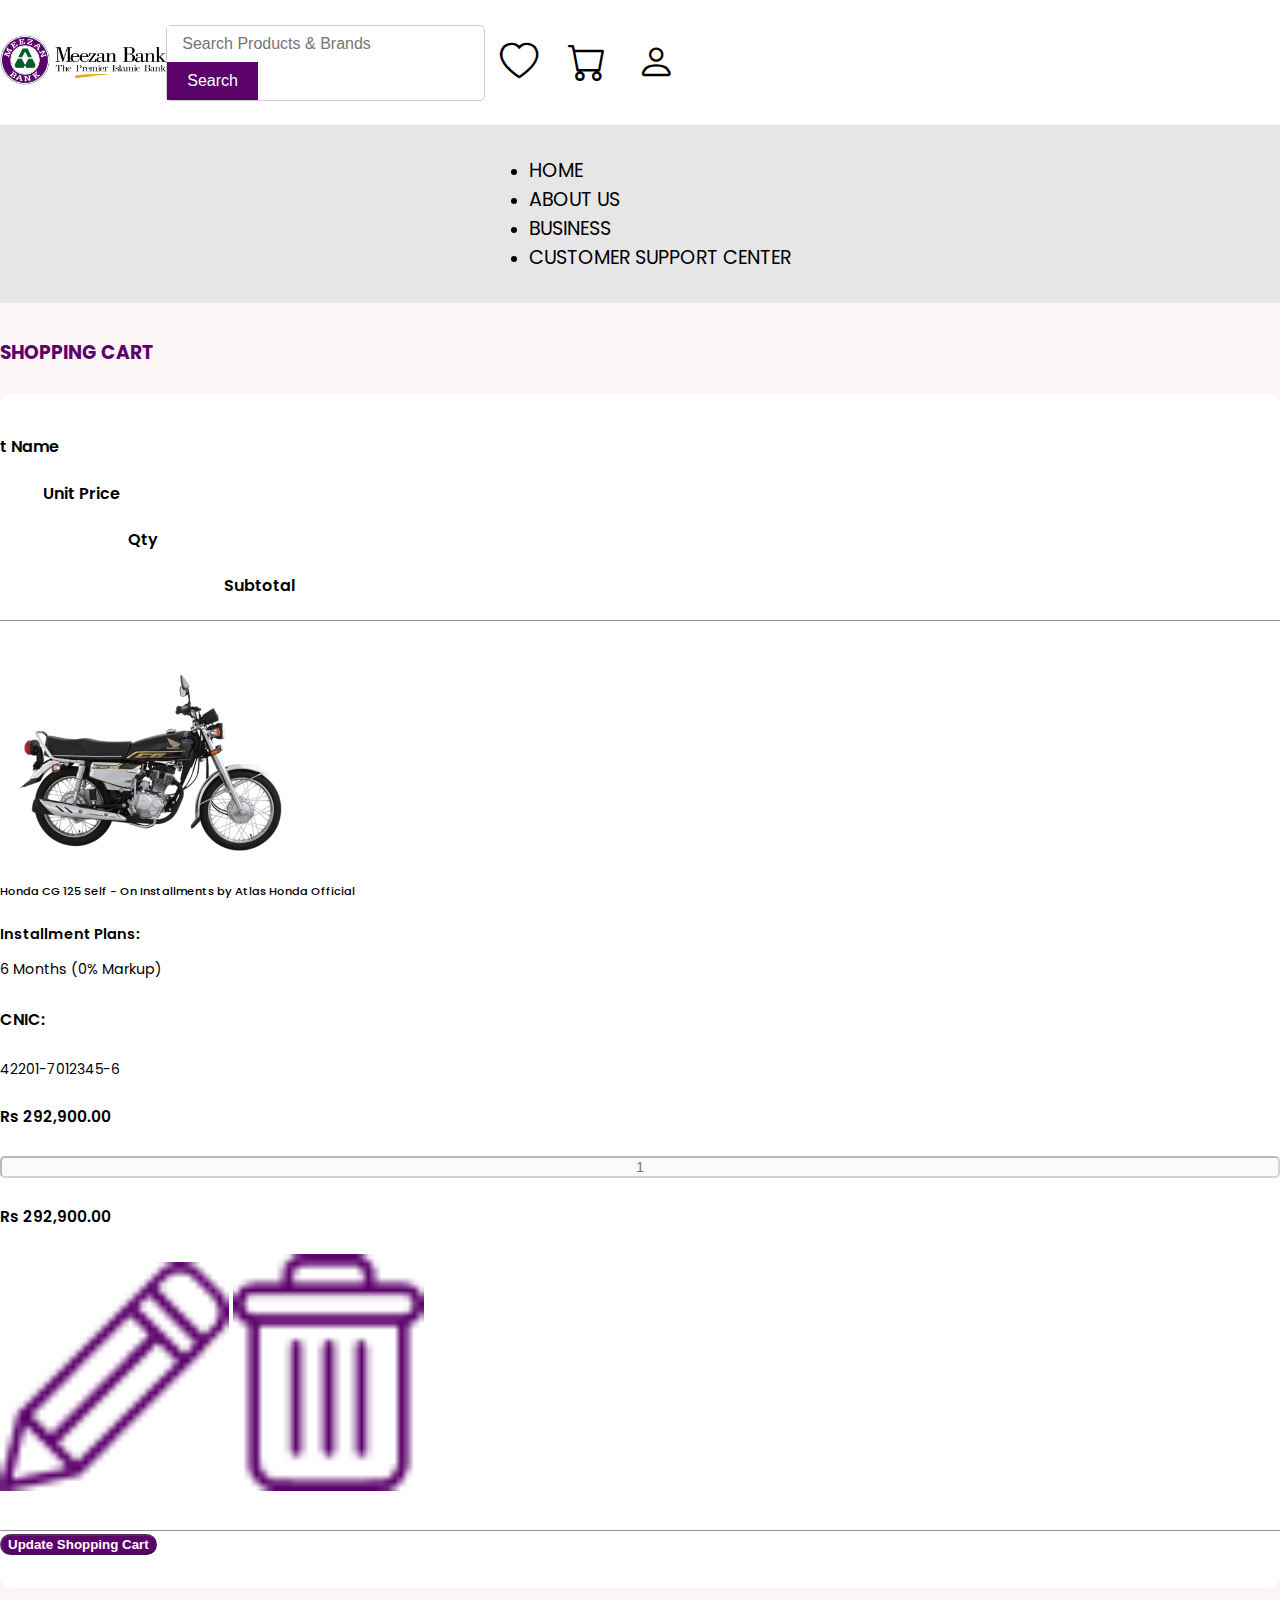
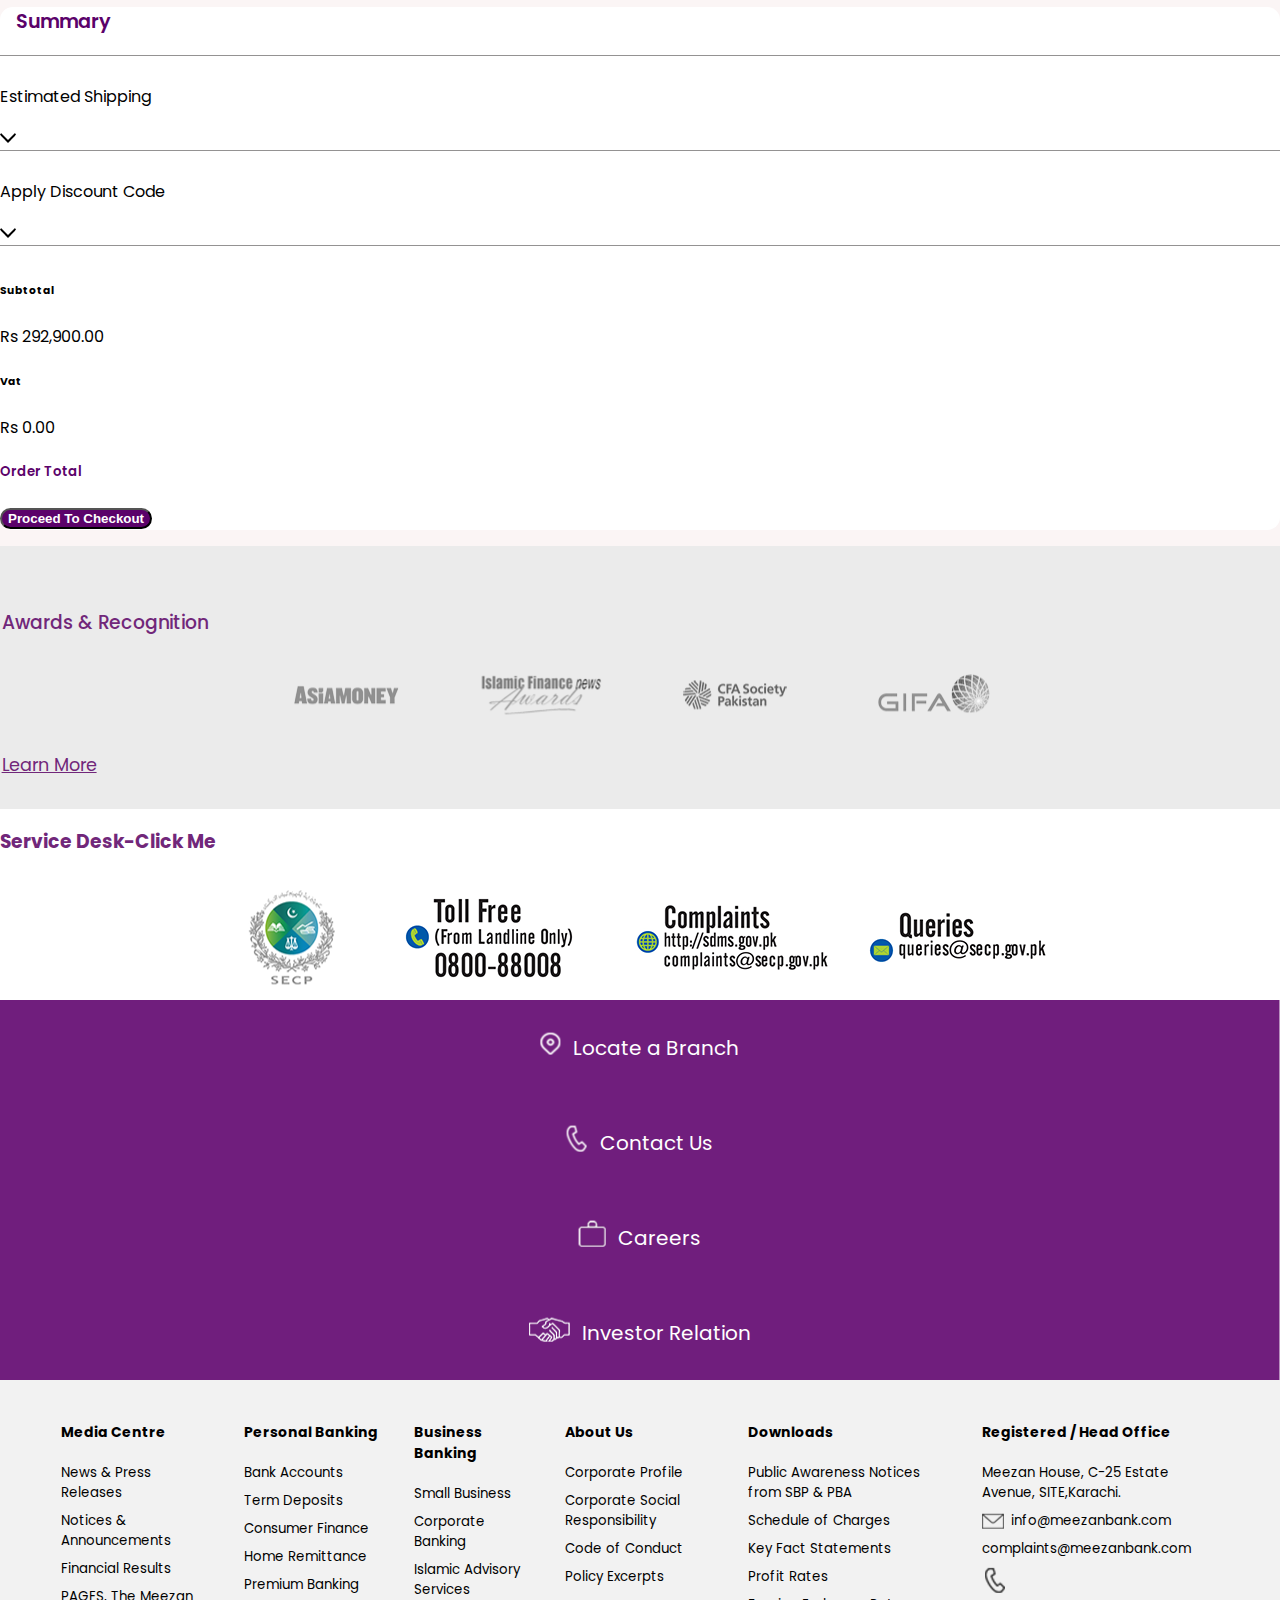
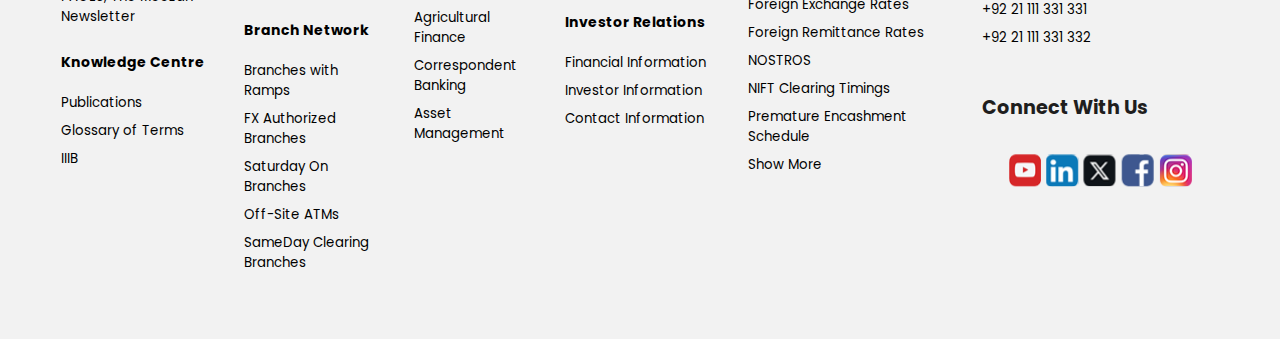
<file: cart.html>
<!DOCTYPE html>
<html lang="en">

<head>
    <meta charset="UTF-8">
    <meta name="viewport" content="width=device-width, initial-scale=1.0">
    <title>Meezan Bank Portal</title> 

    <!-- Bootstrap CDN Link -->
    <link href="https://cdn.jsdelivr.net/npm/bootstrap@5.0.2/dist/css/bootstrap.min.css" rel="stylesheet"
        integrity="sha384-EVSTQN3/azprG1Anm3QDgpJLIm9Nao0Yz1ztcQTwFspd3yD65VohhpuuCOmLASjC" crossorigin="anonymous">
    <link rel="stylesheet" href="https://cdn.jsdelivr.net/npm/bootstrap-icons@1.3.0/font/bootstrap-icons.css">
    <link rel="stylesheet" href="https://cdnjs.cloudflare.com/ajax/libs/font-awesome/4.7.0/css/font-awesome.min.css">
    <link rel="stylesheet" href="./main/style.css">
    <link rel="stylesheet" href="./main/responsive.css">
</head>

<body>
    <!-- Top Header Section -->
    <header class="mx-xl-auto maximum-width">
        <section class="screen-above-1100 mx-xl-auto maximum-width">
            <div class="container-fluid">
                <div class="row flex-display2">
                    <div
                        class=" d-flex justify-content-center align-items-center col-lg-3 col-xl-3 col-sm-12 col-md-3 flex-display1">
                        <div class="logo" id="desktop-logo">
                            <img src="./assets/Images/meezan-logo.png" height="50" class="meezan-logo"
                                alt="Meezan-logo" />
                        </div>

                    </div>

                    <div class="col-lg-6 col-xl-6 col-sm-6 col-md-6">

                        <div class="d-flex search-container">
                            <input type="text" placeholder="Search Products & Brands">
                            <button type="submit">Search</button>
                        </div>

                    </div>

                    <div class="d-flex justify-content-center col-lg-3 col-xl-3 col-sm-3 col-md-3">
                        <div class="icon-div">
                            <i class="bi bi-heart icon"></i>
                            <i class="bi bi-cart icon"></i>
                            <a href="login.html" class="account-anchor"><i class="bi bi-person icon"></i></a>
                        </div>
                    </div>

                </div>
            </div>
        </section>






    </header>

    <!-- Navbar Section -->
    <div class="navbar-style navbar-expand-lg navbar-light  mx-xl-auto maximum-width" id="navbarNav">
        <ul class="d-flex justify-content-between  navbar-nav ml-auto">
            <li class="nav-item">
                <a class="nav-item1" href="https://meezan-app-final.vercel.app/">HOME</a>
                <!-- <img src="../imarklandingpage/images/below_line.svg" alt="Error Loading Image" class="below-line"> -->
            </li>
            <li class="nav-item">
                <a class="nav-item1" href="#">ABOUT US</a>
            </li>
            <li class="nav-item">
                <a class="nav-item1" href="#">BUSINESS</a>
            </li>
            <li class="nav-item">
                <a class="nav-item1" href="#">Customer Support Center</a>
            </li>
        </ul>
    </div>

    <!-- Main Shopping Cart Section -->
     <div class="background-custom">
      
    
  <div class="container my-5">
  
    <h3 class="shopping-cart-heading">Shopping Cart</h3>
    <div class="row">
        <!-- Shopping Cart Section -->
  

      <div class="col-lg-9">
     
      
        <div class="border-custom-radius">
            <div class="d-flex justify-content-center align-items-center border-bottom3">
                <h4 class="product-name">Product Name</h4>
                <h4 class="price-style">Unit Price</h4>
                <h4 class="qty">Qty</h4>
                <h4 class="total">Subtotal</h4>
            </div>  
        <div class="d-flex align-items-start justify-content-start gap-2 border-custom custom-padding">

            <div class="col-md-3  mt-2">
               <img src="./assets/Images/shopping-cart-bike.png" alt="Shopping-Cart-Bike" class="img-fluid shopping-cart-bike1">
            </div>
            <div class="col-md-3  mt-2">
                <h5 class="product-heading">Honda CG 125 Self - On Installments by
                    Atlas Honda Official</h5>

                    <div class="d-flex flex-column justify-content-center align-items-start mt-3">
                        <h5 class="product-plan-heading">Installment Plans:</h5>
                        <p class="product-plan-para">6 Months (0% Markup)</p>
                    </div>

                    <div class="d-flex justify-content-start align-items-start mt-1">
                        <h5 class="cnic-heading">CNIC:</h5>
                        <p class="cnic-number">42201-7012345-6</p>
                    </div>

            </div>
            <div class="col-md-2 mt-2">
               <h5 class="unit-price-info ps-2">Rs 292,900.00</h5>
            </div>
            <div class="col-md-2 mt-2 custom-quatity">
                 <input type="text" placeholder="1" disabled>
            </div>
            <div class="col-md-2 mt-2">
                <div class="d-flex flex-column justify-content-between custom-gap-7">
                    <h5 class="unit-price-info">Rs 292,900.00</h5>


                    <div class="d-flex justify-content-start icon-custom-gap">
                        <img src="./assets/Images/edit_icon.png" alt="Edit-Icon" class="edit-icon-img">
                        <img src="./assets/Images/delete-icon.png" alt="Delete-Icon" class="delete-icon-img">
                    </div>
                </div>

            </div>

       
        </div>

        <div class="d-flex justify-content-end align-items-center">
            <div class="mt-4 me-2">
                <button class="btn proceed-btn w-100 " disabled>update Shopping Cart</button>
            </div>
        </div>
    </div>
      </div>

      <!-- Summary Section (30%) -->
      <div class="col-lg-3 background-custom-white">
        <h3 class="summary-head pt-2">Summary</h3>
        <div class="p-2">
         <div class="d-flex align-items-baseline justify-content-between custom-border1">
            <p>Estimated Shipping</p>
            <img src="./assets/Images/down-arrow.png" alt="Down-Arrow">
         </div>
         <div class="d-flex align-items-baseline justify-content-between custom-border1">
            <p>Apply Discount Code</p>
            <img src="./assets/Images/down-arrow.png" alt="Down-Arrow">
         </div>
         <div class="d-flex flex-column align-items-center justify-content-center custom-border1">
        
            <div class="d-flex justify-content-between custom-gap-4">

                <h6>Subtotal</h6>
                <p>Rs 292,900.00</p>

            </div>
            <div class="d-flex justify-content-between custom-gap-8">
                <h6> Vat</h6>
                <p>Rs 0.00</p>

            </div>

            
            <div class="d-flex justify-content-between margin-right-4 mb-3 mt-2">
                <h5 class="order-heading"> Order Total</h5>

            </div>
         </div>
          <button class="btn proceed-btn w-100 mt-4">
            <a href="https://meezan-app-final.vercel.app/checkout.html" class="button-anchor">
            Proceed to Checkout </a>
        </button>

        </div>
      </div>
    </div>
  </div>
</div>

 
    <!-- Awards Section -->

  <div class="d-flex justify-content-center align-items-center award-section mx-xl-auto maximum-width">
    <h3 class="award-heading">Awards & Recognition</h3>
    <div class="award-logo-div">
        <img src="./assets/Images/award1.png" alt="AsiaMoney">
        <img src="./assets/Images/award2.png" alt="Islamic Finance News">
        <img src="./assets/Images/award3.png" alt="CFA Society">
        <img src="./assets/Images/award4.png" alt="Gifa">

    </div>

    <p><a href="/" class="learn-link">Learn More</a></p>

</div>

    <!-- Service Desk Section -->
    <div class="d-flex justify-content-center align-items-center mt-4 service-section mx-xl-auto maximum-width">
        <h3 class="service-heading mt-4">Service Desk-Click Me</h3>
        <div class="service-section-inner mt-4 ">
            <img src="./assets/Images/secp.png" alt="SECP" class="service-img1">
            <img src="./assets/Images/toll.png" alt="Toll" class="service-img2">
            <img src="./assets/Images/complaint.png" alt="Complaint" class="service-img3">
            <img src="./assets/Images/queries.png" alt="Queries" class="service-img4">

        </div>

    </div>

      <!-- Footer Links Section -->
      <div class="d-flex footer-link-section mt-4 mx-xl-auto maximum-width">
        <div class="col-lg-3 col-md-3 col-sm-3 col-xs-12 footer-link-outer">
            <div class="footer-link-inner">
                <a href="/" class="location-icon">
                    <img src="./assets/Images/location.png" alt="Location">
                </a>
                <a href="/" class="location-text">Locate a Branch</a>

            </div>
        </div>
        <div class="col-lg-3 col-md-3 col-sm-3 col-xs-12 footer-link-outer">
            <div class="footer-link-inner">
                <a href="/" class="location-icon">
                    <img src="./assets/Images/phone.png" alt="Contact">
                </a>
                <a href="/" class="location-text">Contact Us</a>

            </div>
        </div>
        <div class="col-lg-3 col-md-3 col-sm-3 col-xs-12 footer-link-outer">
            <div class="footer-link-inner">
                <a href="/" class="location-icon">
                    <img src="./assets/Images/career.png" alt="Career">
                </a>
                <a href="/" class="location-text">Careers</a>

            </div>
        </div>
        <div class="col-lg-3 col-md-3 col-sm-3 col-xs-12 footer-link-outer">
            <div class="footer-link-inner">
                <a href="/" class="location-icon">
                    <img src="./assets/Images/relation.png" alt="Investor-Relation">
                </a>
                <a href="/" class="location-text">Investor Relation</a>

            </div>
        </div>


    </div>


    <!-- Footer Last Section -->
    <div class="mx-xl-auto maximum-width footer-section">
        <div class="footer-inner col-xl-12 col-lg-12 col-md-12 col-sm-12 col-xs-12  ">
            <div class="col-lg-2 col-md-2 col-sm-2 col-xs-12 footer-inner1">
                <h3 class="footer-section-heading">Media Centre</h3>

                <ul class="list-style">
                    <li><a href="/" class="footer-anchor">News & Press Releases</a></li>
                    <li><a href="/" class="footer-anchor">Notices & Announcements</a></li>
                    <li><a href="/" class="footer-anchor">Financial Results</a></li>
                    <li><a href="/" class="footer-anchor">PAGES, The Meezan Newsletter</a></li>
                </ul>
                <h3 class="footer-section-heading">Knowledge Centre</h3>
                <ul class="list-style">
                    <li><a href="/" class="footer-anchor">Publications</a></li>
                    <li><a href="/" class="footer-anchor">Glossary of Terms</a></li>
                    <li><a href="/" class="footer-anchor">IIIB</a></li>
                </ul>

            </div>
            <div class="col-lg-2 col-md-2 col-sm-2 col-xs-12 footer-inner1">
                <h3 class="footer-section-heading">Personal Banking</h3>

                <ul class="list-style">
                    <li><a href="/" class="footer-anchor">Bank Accounts</a></li>
                    <li><a href="/" class="footer-anchor">Term Deposits</a></li>
                    <li><a href="/" class="footer-anchor">Consumer Finance</a></li>
                    <li><a href="/" class="footer-anchor">Home Remittance</a></li>
                    <li><a href="/" class="footer-anchor">Premium Banking</a></li>
                </ul>
                <h3 class="footer-section-heading">Branch Network</h3>
                <ul class="list-style">
                    <li><a href="/" class="footer-anchor">Branches with Ramps</a></li>
                    <li><a href="/" class="footer-anchor">FX Authorized Branches</a></li>
                    <li><a href="/" class="footer-anchor">Saturday On Branches</a></li>
                    <li><a href="/" class="footer-anchor">Off-Site ATMs</a></li>
                    <li><a href="/" class="footer-anchor">SameDay Clearing Branches</a></li>

                </ul>

            </div>
            <div class="col-lg-2 col-md-2 col-sm-2 col-xs-12 footer-inner1">
                <h3 class="footer-section-heading">Business Banking</h3>

                <ul class="list-style">
                    <li><a href="/" class="footer-anchor">Small Business</a></li>
                    <li><a href="/" class="footer-anchor">Corporate Banking</a></li>
                    <li><a href="/" class="footer-anchor">Islamic Advisory Services</a></li>
                    <li><a href="/" class="footer-anchor">Agricultural Finance</a></li>
                    <li><a href="/" class="footer-anchor">Correspondent Banking</a></li>
                    <li><a href="/" class="footer-anchor">Asset Management</a></li>

                </ul>

            </div>
            <div class="col-lg-2 col-md-2 col-sm-2 col-xs-12 footer-inner1">
                <h3 class="footer-section-heading">About Us</h3>

                <ul class="list-style">
                    <li><a href="/" class="footer-anchor">Corporate Profile</a></li>
                    <li><a href="/" class="footer-anchor">Corporate Social Responsibility</a></li>
                    <li><a href="/" class="footer-anchor">Code of Conduct</a></li>
                    <li><a href="/" class="footer-anchor">Policy Excerpts</a></li>
                </ul>
                <h3 class="footer-section-heading">Investor Relations</h3>
                <ul class="list-style">
                    <li><a href="/" class="footer-anchor">Financial Information</a></li>
                    <li><a href="/" class="footer-anchor">Investor Information</a></li>
                    <li><a href="/" class="footer-anchor">Contact Information</a></li>

                </ul>

            </div>
            <div class="col-lg-2 col-md-2 col-sm-2 col-xs-12 footer-inner1">
                <h3 class="footer-section-heading">Downloads</h3>

                <ul class="list-style">
                    <li><a href="/" class="footer-anchor">Public Awareness Notices from SBP & PBA</a></li>
                    <li><a href="/" class="footer-anchor">Schedule of Charges</a></li>
                    <li><a href="/" class="footer-anchor">Key Fact Statements</a></li>
                    <li><a href="/" class="footer-anchor">Profit Rates</a></li>
                    <li><a href="/" class="footer-anchor">Foreign Exchange Rates</a></li>
                    <li><a href="/" class="footer-anchor">Foreign Remittance Rates</a></li>
                    <li><a href="/" class="footer-anchor">NOSTROS</a></li>
                    <li><a href="/" class="footer-anchor">NIFT Clearing Timings</a></li>
                    <li><a href="/" class="footer-anchor">Premature Encashment Schedule</a></li>
                    <li><a href="/" class="footer-anchor">Show More</a></li>

                </ul>

            </div>
            <div class="col-lg-2 col-md-2 col-sm-2 col-xs-12 footer-inner1">
                <h3 class="footer-section-heading">Registered / Head Office</h3>

                <ul class="list-style">
                    <li><a href="/" class="footer-anchor">Meezan House, C-25 Estate Avenue, SITE,Karachi.</a></li>
                    <li><a href="/" class="footer-anchor-flex"> <img src="./assets/Images/message.png" alt="Message">
                            info@meezanbank.com</a></li>
                    <li><a href="/" class="footer-anchor">complaints@meezanbank.com</a></li>
                    <div class="d-flex justify-content-start align-items-center gap-1">

                        <img src="./assets/Images/call.png" alt="Call" class="mb-2">
                        <div>
                            <li><a href="/" class="footer-anchor">+92 21 111 331 331</a></li>
                            <li><a href="/" class="footer-anchor">+92 21 111 331 332</a></li>
                        </div>
                    </div>
                    <div class="logo-outer">
                        <h5 class="connect-heading">Connect With Us</h5>
                        <div class="logo-inner">
                            <img src="./assets/Images/youtube.svg" alt="Youtube">
                            <img src="./assets/Images/linkedin.svg" alt="Linkedin">
                            <img src="./assets/Images/twitter.svg" alt="Twitter">
                            <img src="./assets/Images/facebook.svg" alt="Facebook">
                            <img src="./assets/Images/instagram.svg" alt="Instagram">
                        </div>

                    </div>

            </div>


        </div>

    </div>




</body>

</html>
</file>
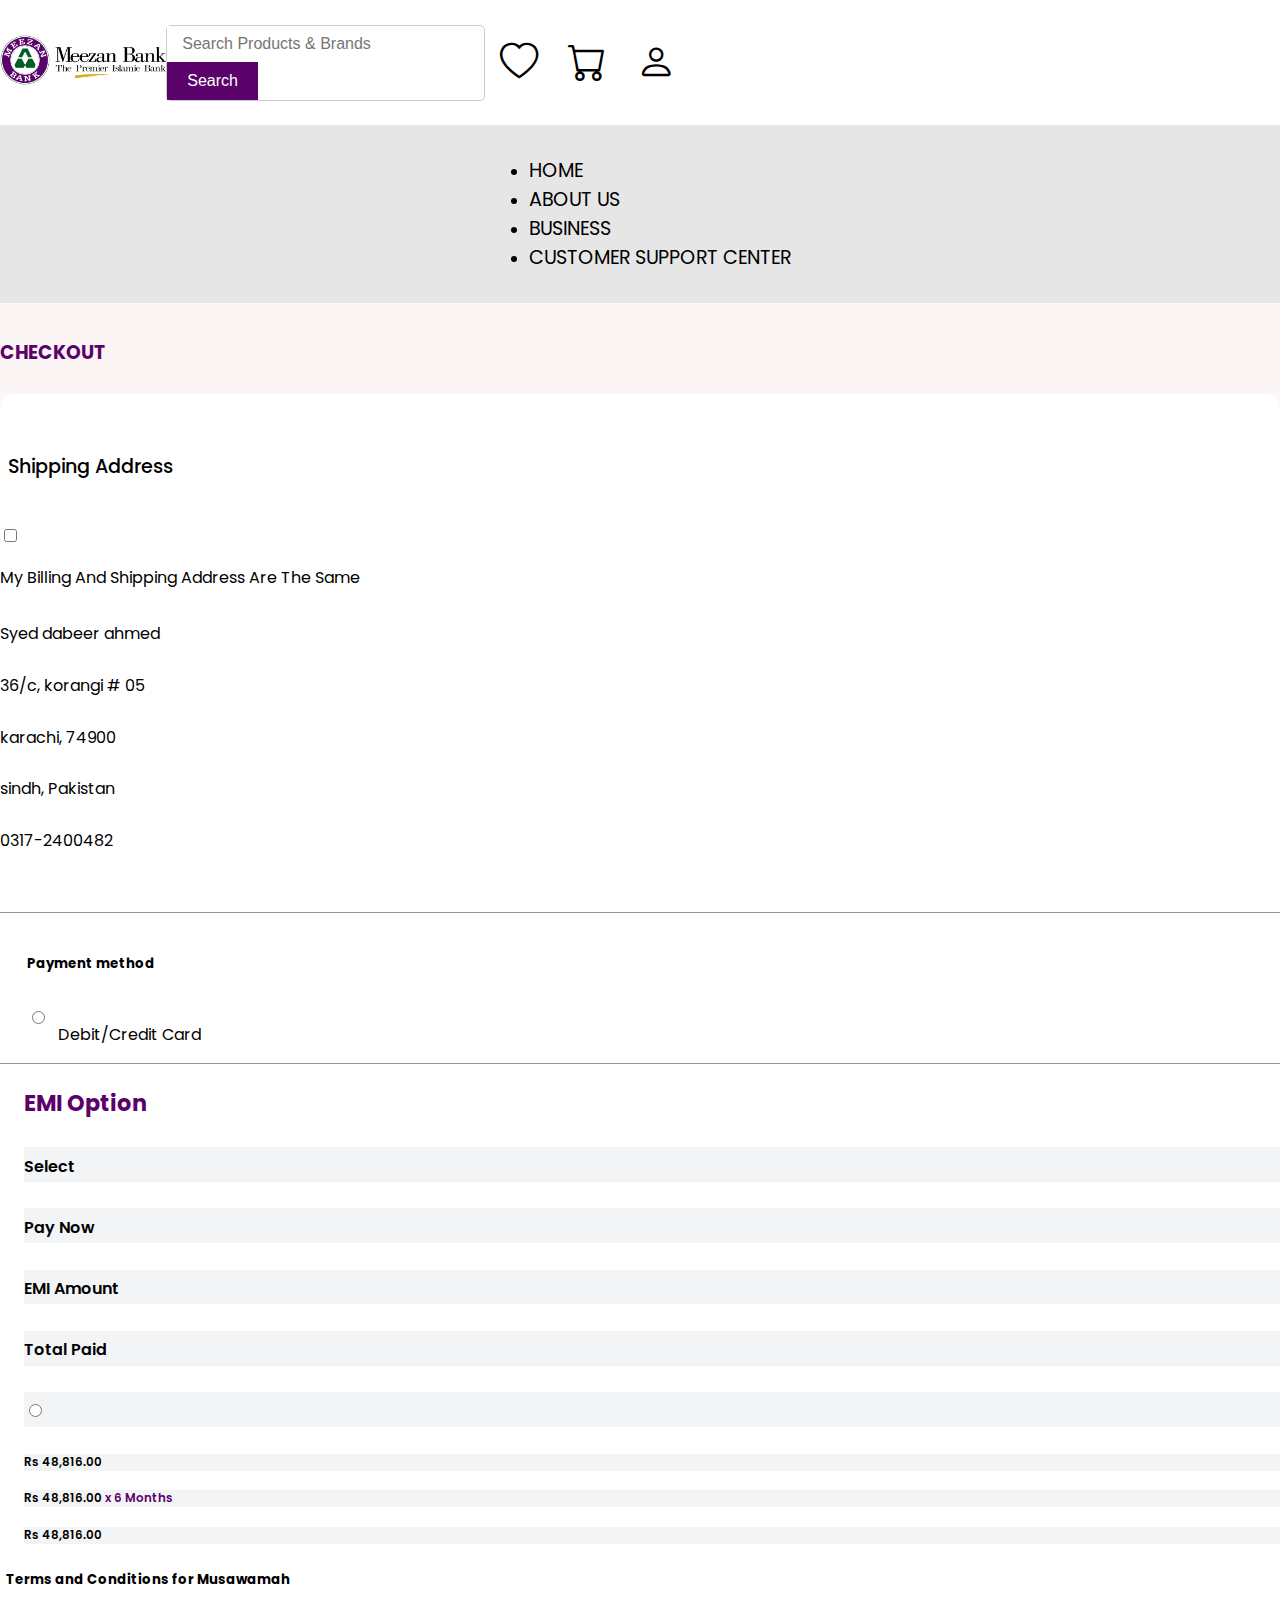
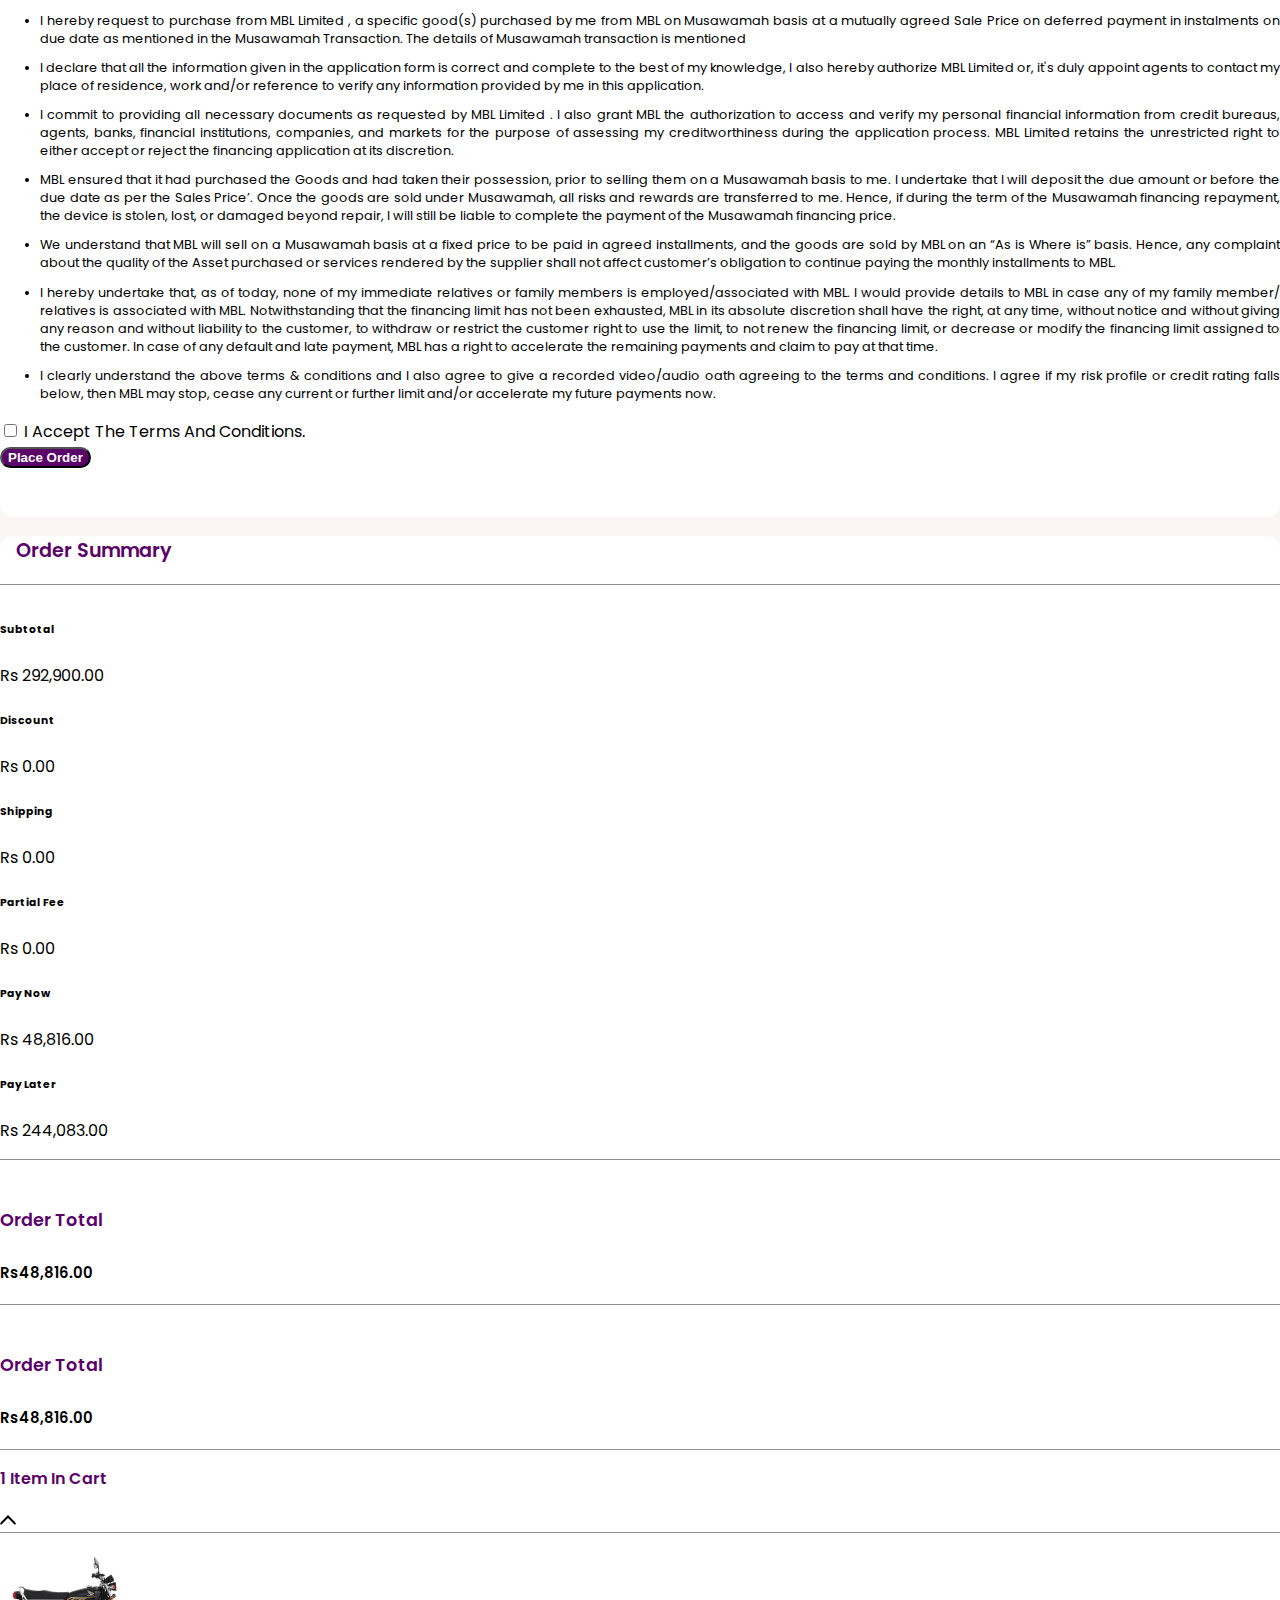
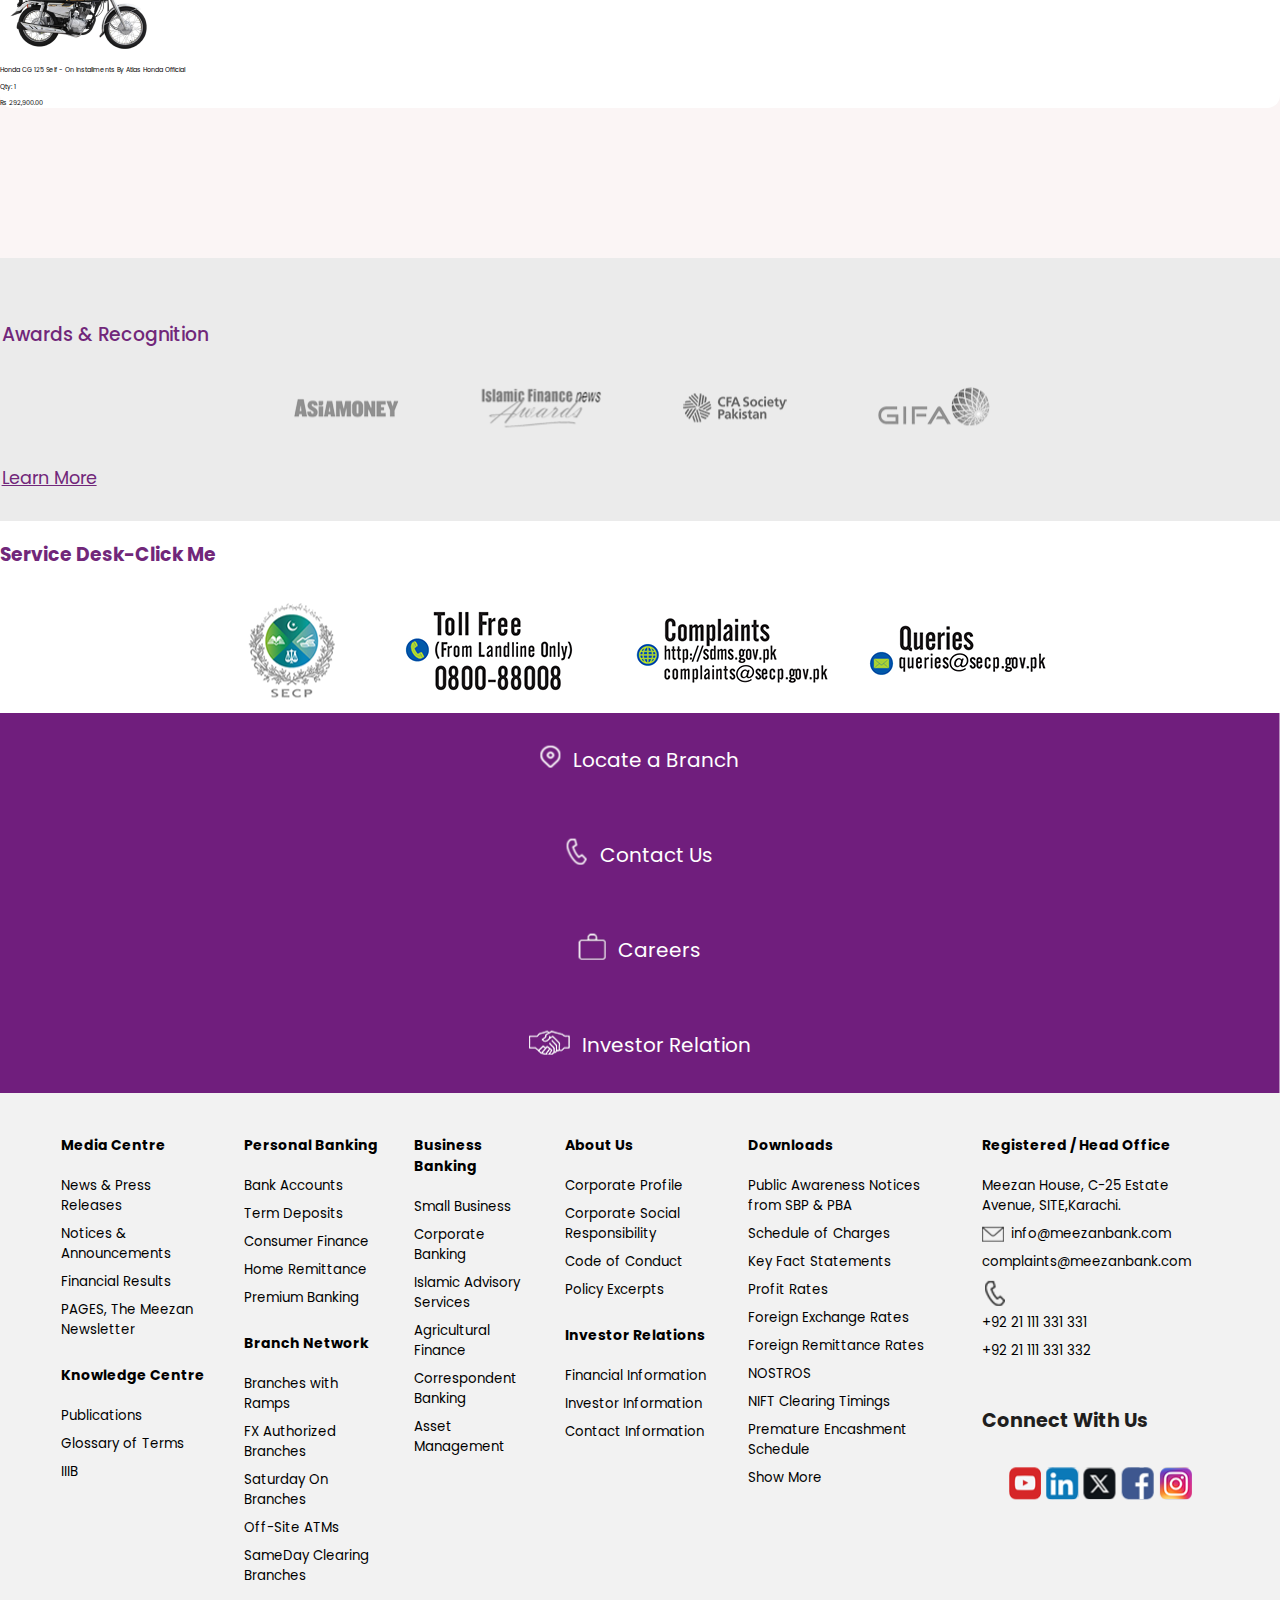
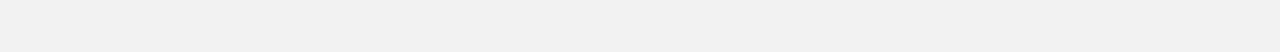
<file: checkout.html>
<!DOCTYPE html>
<html lang="en">

<head>
    <meta charset="UTF-8">
    <meta name="viewport" content="width=device-width, initial-scale=1.0">
    <title>Meezan Bank Portal</title>

    <!-- Bootstrap CDN Link -->
    <link href="https://cdn.jsdelivr.net/npm/bootstrap@5.0.2/dist/css/bootstrap.min.css" rel="stylesheet"
        integrity="sha384-EVSTQN3/azprG1Anm3QDgpJLIm9Nao0Yz1ztcQTwFspd3yD65VohhpuuCOmLASjC" crossorigin="anonymous">
    <link rel="stylesheet" href="https://cdn.jsdelivr.net/npm/bootstrap-icons@1.3.0/font/bootstrap-icons.css">
    <link rel="stylesheet" href="https://cdnjs.cloudflare.com/ajax/libs/font-awesome/4.7.0/css/font-awesome.min.css">
    <link rel="stylesheet" href="./main/style.css">
    <link rel="stylesheet" href="./main/responsive.css">
</head>

<body>
    <!-- Top Header Section -->
    <header class="mx-xl-auto maximum-width">
        <section class="screen-above-1100 mx-xl-auto maximum-width">
            <div class="container-fluid">
                <div class="row flex-display2">
                    <div
                        class=" d-flex justify-content-center align-items-center col-lg-3 col-xl-3 col-sm-12 col-md-3 flex-display1">
                        <div class="logo" id="desktop-logo">
                            <img src="./assets/Images/meezan-logo.png" height="50" class="meezan-logo"
                                alt="Meezan-logo" />
                        </div>

                    </div>

                    <div class="col-lg-6 col-xl-6 col-sm-6 col-md-6">

                        <div class="d-flex search-container">
                            <input type="text" placeholder="Search Products & Brands">
                            <button type="submit">Search</button>
                        </div>

                    </div>

                    <div class="d-flex justify-content-center col-lg-3 col-xl-3 col-sm-3 col-md-3">
                        <div class="icon-div">
                            <i class="bi bi-heart icon"></i>
                            <i class="bi bi-cart icon"></i>
                            <a href="login.html" class="account-anchor"><i class="bi bi-person icon"></i></a>
                        </div>
                    </div>
                    
                </div>
            </div>
        </section>






    </header>

    <!-- Navbar Section -->
    <div class="navbar-style navbar-expand-lg navbar-light  mx-xl-auto maximum-width" id="navbarNav">
        <ul class="d-flex justify-content-between  navbar-nav ml-auto">
            <li class="nav-item">
                <a class="nav-item1"
                    href="https://meezan-app-final.vercel.app">HOME</a>
                <!-- <img src="../imarklandingpage/images/below_line.svg" alt="Error Loading Image" class="below-line"> -->
            </li>
            <li class="nav-item">
                <a class="nav-item1" href="#">ABOUT US</a>
            </li>
            <li class="nav-item">
                <a class="nav-item1" href="#">BUSINESS</a>
            </li>
            <li class="nav-item">
                <a class="nav-item1" href="#">Customer Support Center</a>
            </li>
        </ul>
    </div>

    <!-- Main Shopping Cart Section -->
    <div class="background-custom maximum-width mx-xl-auto custom-padding-shopping-main">


        <div class="container my-5">

            <h3 class="shopping-cart-heading">Checkout</h3>
            <div class="row">
                <!-- Checkout Section -->

                <div class="col-lg-9 ">


                    <div class="border-custom-radius2">

                        <div class="d-flex align-items-start justify-content-start gap-2 border-custom2 custom-padding">
                            <div class="d-flex flex-column ps-4">
                                <h4 class="shipping-address">Shipping Address</h4>
                                <div class="d-flex justify-content-start gap-2 ps-2">
                                    <form>
                                        <label>
                                            <input type="checkbox" id="tickBox">
                                        </label>
                                    </form>
                                    <p class="checkout-para">My billing and shipping address are the same</p>
                                </div>

                                <div class="d-flex flex-column gap-2 ps-4">
                                    <h5 class="checkout-shipping">Syed dabeer ahmed</h5>
                                    <h5 class="checkout-shipping">36/c, korangi # 05</h5>
                                    <h5 class="checkout-shipping">karachi, 74900</h5>
                                    <h5 class="checkout-shipping">sindh, Pakistan</h5>
                                    <h5 class="checkout-shipping">0317-2400482</h5>
                                </div>
                            </div>



                        </div>
                        <div class="payment-method-div">
                            <h5 class="payment-method">Payment method</h5>
                            <div class="debit-card">
                                <form>
                                    <label>
                                        <input type="radio" id="tickBox">
                                    </label>
                                </form>
                                <p class="debit-paras">Debit/Credit Card</p>
                            </div>
                        </div>

                        <div class="container mt-4 d-flex flex-column justify-content-center margin-left-custom">

                            <div class="d-flex justify-content-center align-items-center ">
                                <h3 class="emi-heading">EMI Option</h3>
                            </div>
                            <div class="row mt-2">
                                <div class="col-lg-12">
                                    <div class="row gap-2">
                                        <div class="col-2  text-center background-gray-custom
                        d-flex justify-content-center align-items-center">
                                            <h5 class="top-heading-emi">Select</h5>
                                        </div>
                                        <div class="col-2  text-center background-gray-custom
                        d-flex justify-content-center align-items-center">
                                            <h5 class="top-heading-emi">Pay Now</h5>
                                        </div>
                                        <div class="col-4  text-center background-gray-custom
                        d-flex justify-content-center align-items-center">
                                            <h5 class="top-heading-emi">EMI Amount</h5>
                                        </div>
                                        <div class="col-3  text-center background-gray-custom
                        d-flex justify-content-center align-items-center">
                                            <h5 class="top-heading-emi">Total Paid</h5>
                                        </div>
                                    </div>
                                </div>
                            </div>
                            <div class="row mt-2 mb-2">
                                <div class="col-lg-12">
                                    <div class="row gap-2">
                                        <div
                                            class="col-2 text-center background-gray-custom d-flex justify-content-center align-items-center">
                                            <h5 class="top-heading-emi">
                                                <form>
                                                    <label>
                                                        <input type="radio" id="tickBox">
                                                    </label>
                                                </form>
                                            </h5>
                                        </div>
                                        <div
                                            class="col-2 text-center background-gray-custom d-flex justify-content-center align-items-center">
                                            <h5 class="top-heading-price">Rs 48,816.00</h5>
                                        </div>
                                        <div
                                            class="col-4  text-center background-gray-custom d-flex justify-content-center align-items-center">
                                            <h5 class="top-heading-price">Rs 48,816.00 <span class="color-blue"> x 6
                                                    Months</span></h5>
                                        </div>
                                        <div
                                            class="col-3 text-center background-gray-custom d-flex justify-content-center align-items-center">
                                            <h5 class="top-heading-price">Rs 48,816.00</h5>
                                        </div>
                                    </div>
                                </div>
                            </div>
                        </div>

                        <div class="container mt-4">
                            <div class="terms-container mt-4">
                                <h5 class="terms-heading">Terms and Conditions for Musawamah</h5>
                                <ul>
                                    <li class="condition-para">I hereby request to purchase from MBL Limited , a
                                        specific good(s) purchased by me from MBL on Musawamah basis at a mutually
                                        agreed Sale Price on deferred payment in instalments on due date as mentioned in
                                        the Musawamah Transaction. The details of Musawamah transaction is mentioned
                                    </li>
                                    <li class="condition-para">I declare that all the information given in the
                                        application form is correct and complete to the best of my knowledge, I also
                                        hereby authorize MBL Limited or, it's duly appoint agents to contact my place of
                                        residence, work and/or reference to verify any information provided by me in
                                        this
                                        application.</li>
                                    <li class="condition-para">I commit to providing all necessary documents as
                                        requested by MBL Limited . I also grant MBL the authorization to access and
                                        verify my personal financial information from credit bureaus, agents, banks,
                                        financial institutions, companies, and markets for the purpose of assessing my
                                        creditworthiness during the application process. MBL Limited retains the
                                        unrestricted right to either accept or reject the financing application at its
                                        discretion.</li>
                                    <li class="condition-para">MBL ensured that it had purchased the Goods and had taken
                                        their possession, prior to selling them on a Musawamah basis to me. I undertake
                                        that I will deposit the due amount or before the due date as per the Sales
                                        Price’. Once the goods are sold under Musawamah, all risks and rewards are
                                        transferred to me. Hence, if during the term of the Musawamah financing
                                        repayment, the device is stolen, lost, or damaged beyond repair, I will still be
                                        liable to complete the payment of the Musawamah financing price.</li>
                                    <li class="condition-para">We understand that MBL will sell on a Musawamah basis at
                                        a fixed price to be paid in agreed installments, and the goods are sold by MBL
                                        on an “As is Where is” basis. Hence, any complaint about the quality of the
                                        Asset purchased or services rendered by the supplier shall not affect customer’s
                                        obligation to continue paying the monthly installments to MBL.</li>
                                    <li class="condition-para">
                                        I hereby undertake that, as of today, none of my immediate relatives or family
                                        members is employed/associated with MBL. I would provide details to MBL in case
                                        any of my family member/ relatives is associated with MBL. Notwithstanding that
                                        the financing limit has not been exhausted, MBL in its absolute discretion shall
                                        have the right, at any time, without notice and without giving any reason and
                                        without liability to the customer, to withdraw or restrict the customer right to
                                        use the limit, to not renew the financing limit, or decrease or modify the
                                        financing limit assigned to the customer. In case of any default and late
                                        payment, MBL has a right to accelerate the remaining payments and claim to pay
                                        at that time.
                                    </li>
                                    <li class="condition-para">I clearly understand the above terms & conditions and I
                                        also agree to give a
                                        recorded video/audio oath agreeing to the terms and conditions.
                                        I agree if my risk profile or credit rating falls below, then MBL may stop,
                                        cease any current or
                                        further limit and/or accelerate my future payments now.</li>
                                </ul>
                                <div class="form-check">
                                    <input type="checkbox" class="form-check-input" id="termsCheckbox"
                                        onclick="toggleOrderButton()">
                                    <label class="form-check-label" for="termsCheckbox">I accept the terms and
                                        conditions.</label>
                                </div>
                            </div>

                            <div class="d-flex justify-content-end align-items-center">
                                <div class="mt-4 me-4">
                                    <button class="btn proceed-btn w-100 d-none ms-2" id="placeOrderButton"
                                        onclick="showSuccessPrompt()">Place Order</button>
                                </div>
                            </div>
                        </div>
                    </div>
                </div>

                <!-- Order Summary Section (30%) -->
                <div class="col-lg-3 background-custom-white height-fit">
                    <h3 class="summary-head pt-2">Order Summary</h3>
                    <div class="p-2">
                        <div class="d-flex flex-column align-items-center justify-content-center custom-border1">

                            <div class="d-flex justify-content-between custom-gap-4">

                                <h6>Subtotal</h6>
                                <p>Rs 292,900.00</p>

                            </div>
                            <div class="d-flex justify-content-between custom-gap-7">
                                <h6> Discount</h6>
                                <p>Rs 0.00</p>

                            </div>
                            <div class="d-flex justify-content-between custom-gap-7">

                                <h6>Shipping</h6>
                                <p>Rs 0.00</p>

                            </div>
                            <div class="d-flex justify-content-between custom-gap-6">

                                <h6>Partial Fee</h6>
                                <p>Rs 0.00</p>

                            </div>
                            <div class="d-flex justify-content-between custom-gap-5">

                                <h6>Pay Now</h6>
                                <p>Rs 48,816.00</p>

                            </div>
                            <div class="d-flex justify-content-between custom-gap-3">

                                <h6>Pay Later</h6>
                                <p>Rs 244,083.00</p>

                            </div>
                            <div
                                class="d-flex justify-content-between align-items-baseline custom-gap-2-above custom-border3">
                                <h5 class="order-total">Order Total</h5>
                                <p class="order-total-amt">Rs48,816.00</p>
                            </div>

                            <div
                                class="d-flex justify-content-between align-items-baseline custom-gap-2-above custom-border4">
                                <h5 class="order-total">Order Total</h5>
                                <p class="order-total-amt">Rs48,816.00</p>
                            </div>
                            <div class="d-flex align-items-baseline justify-content-between custom-gap-7 pt-4">
                                <p class="item-cart-para">1 item in cart</p>
                                <img src="./assets/Images/up-arrow.png" alt="Up-Arrow">
                            </div>

                            <div class="d-flex justify-content-center align-items-start gap-2 custom-border5">
                                <div>
                                    <img src="./assets/Images/bike-order-summary.png" alt="Order-Summary-Bike"
                                        class="w-100">
                                </div>
                                <div class="d-flex flex-column justify-content-center   ">
                                    <p class="item-cart-info">Honda CG 125 Self - On Installments by Atlas Honda
                                        Official</p>
                                    <p class="item-cart-info">Qty: 1</p>
                                    <p class="item-cart-info">rs 292,900.00</p>

                                </div>
                            </div>





                        </div>

                    </div>
                </div>
            </div>


        </div>

    </div>


    <!-- Awards Section -->

    <div class="d-flex justify-content-center align-items-center award-section mx-xl-auto maximum-width">
        <h3 class="award-heading">Awards & Recognition</h3>
        <div class="award-logo-div">
            <img src="./assets/Images/award1.png" alt="AsiaMoney">
            <img src="./assets/Images/award2.png" alt="Islamic Finance News">
            <img src="./assets/Images/award3.png" alt="CFA Society">
            <img src="./assets/Images/award4.png" alt="Gifa">

        </div>

        <p><a href="/" class="learn-link">Learn More</a></p>

    </div>

    <!-- Service Desk Section -->
    <div class="d-flex justify-content-center align-items-center mt-4 service-section mx-xl-auto maximum-width">
        <h3 class="service-heading mt-4">Service Desk-Click Me</h3>
        <div class="service-section-inner mt-4 ">
            <img src="./assets/Images/secp.png" alt="SECP" class="service-img1">
            <img src="./assets/Images/toll.png" alt="Toll" class="service-img2">
            <img src="./assets/Images/complaint.png" alt="Complaint" class="service-img3">
            <img src="./assets/Images/queries.png" alt="Queries" class="service-img4">

        </div>

    </div>

    <!-- Footer Links Section -->
    <div class="d-flex footer-link-section mt-4 mx-xl-auto maximum-width">
        <div class="col-lg-3 col-md-3 col-sm-3 col-xs-12 footer-link-outer">
            <div class="footer-link-inner">
                <a href="/" class="location-icon">
                    <img src="./assets/Images/location.png" alt="Location">
                </a>
                <a href="/" class="location-text">Locate a Branch</a>

            </div>
        </div>
        <div class="col-lg-3 col-md-3 col-sm-3 col-xs-12 footer-link-outer">
            <div class="footer-link-inner">
                <a href="/" class="location-icon">
                    <img src="./assets/Images/phone.png" alt="Contact">
                </a>
                <a href="/" class="location-text">Contact Us</a>

            </div>
        </div>
        <div class="col-lg-3 col-md-3 col-sm-3 col-xs-12 footer-link-outer">
            <div class="footer-link-inner">
                <a href="/" class="location-icon">
                    <img src="./assets/Images/career.png" alt="Career">
                </a>
                <a href="/" class="location-text">Careers</a>

            </div>
        </div>
        <div class="col-lg-3 col-md-3 col-sm-3 col-xs-12 footer-link-outer">
            <div class="footer-link-inner">
                <a href="/" class="location-icon">
                    <img src="./assets/Images/relation.png" alt="Investor-Relation">
                </a>
                <a href="/" class="location-text">Investor Relation</a>

            </div>
        </div>


    </div>


    <!-- Footer Last Section -->
    <div class="mx-xl-auto maximum-width footer-section">
        <div class="footer-inner col-xl-12 col-lg-12 col-md-12 col-sm-12 col-xs-12  ">
            <div class="col-lg-2 col-md-2 col-sm-2 col-xs-12 footer-inner1">
                <h3 class="footer-section-heading">Media Centre</h3>

                <ul class="list-style">
                    <li><a href="/" class="footer-anchor">News & Press Releases</a></li>
                    <li><a href="/" class="footer-anchor">Notices & Announcements</a></li>
                    <li><a href="/" class="footer-anchor">Financial Results</a></li>
                    <li><a href="/" class="footer-anchor">PAGES, The Meezan Newsletter</a></li>
                </ul>
                <h3 class="footer-section-heading">Knowledge Centre</h3>
                <ul class="list-style">
                    <li><a href="/" class="footer-anchor">Publications</a></li>
                    <li><a href="/" class="footer-anchor">Glossary of Terms</a></li>
                    <li><a href="/" class="footer-anchor">IIIB</a></li>
                </ul>

            </div>
            <div class="col-lg-2 col-md-2 col-sm-2 col-xs-12 footer-inner1">
                <h3 class="footer-section-heading">Personal Banking</h3>

                <ul class="list-style">
                    <li><a href="/" class="footer-anchor">Bank Accounts</a></li>
                    <li><a href="/" class="footer-anchor">Term Deposits</a></li>
                    <li><a href="/" class="footer-anchor">Consumer Finance</a></li>
                    <li><a href="/" class="footer-anchor">Home Remittance</a></li>
                    <li><a href="/" class="footer-anchor">Premium Banking</a></li>
                </ul>
                <h3 class="footer-section-heading">Branch Network</h3>
                <ul class="list-style">
                    <li><a href="/" class="footer-anchor">Branches with Ramps</a></li>
                    <li><a href="/" class="footer-anchor">FX Authorized Branches</a></li>
                    <li><a href="/" class="footer-anchor">Saturday On Branches</a></li>
                    <li><a href="/" class="footer-anchor">Off-Site ATMs</a></li>
                    <li><a href="/" class="footer-anchor">SameDay Clearing Branches</a></li>

                </ul>

            </div>
            <div class="col-lg-2 col-md-2 col-sm-2 col-xs-12 footer-inner1">
                <h3 class="footer-section-heading">Business Banking</h3>

                <ul class="list-style">
                    <li><a href="/" class="footer-anchor">Small Business</a></li>
                    <li><a href="/" class="footer-anchor">Corporate Banking</a></li>
                    <li><a href="/" class="footer-anchor">Islamic Advisory Services</a></li>
                    <li><a href="/" class="footer-anchor">Agricultural Finance</a></li>
                    <li><a href="/" class="footer-anchor">Correspondent Banking</a></li>
                    <li><a href="/" class="footer-anchor">Asset Management</a></li>

                </ul>

            </div>
            <div class="col-lg-2 col-md-2 col-sm-2 col-xs-12 footer-inner1">
                <h3 class="footer-section-heading">About Us</h3>

                <ul class="list-style">
                    <li><a href="/" class="footer-anchor">Corporate Profile</a></li>
                    <li><a href="/" class="footer-anchor">Corporate Social Responsibility</a></li>
                    <li><a href="/" class="footer-anchor">Code of Conduct</a></li>
                    <li><a href="/" class="footer-anchor">Policy Excerpts</a></li>
                </ul>
                <h3 class="footer-section-heading">Investor Relations</h3>
                <ul class="list-style">
                    <li><a href="/" class="footer-anchor">Financial Information</a></li>
                    <li><a href="/" class="footer-anchor">Investor Information</a></li>
                    <li><a href="/" class="footer-anchor">Contact Information</a></li>

                </ul>

            </div>
            <div class="col-lg-2 col-md-2 col-sm-2 col-xs-12 footer-inner1">
                <h3 class="footer-section-heading">Downloads</h3>

                <ul class="list-style">
                    <li><a href="/" class="footer-anchor">Public Awareness Notices from SBP & PBA</a></li>
                    <li><a href="/" class="footer-anchor">Schedule of Charges</a></li>
                    <li><a href="/" class="footer-anchor">Key Fact Statements</a></li>
                    <li><a href="/" class="footer-anchor">Profit Rates</a></li>
                    <li><a href="/" class="footer-anchor">Foreign Exchange Rates</a></li>
                    <li><a href="/" class="footer-anchor">Foreign Remittance Rates</a></li>
                    <li><a href="/" class="footer-anchor">NOSTROS</a></li>
                    <li><a href="/" class="footer-anchor">NIFT Clearing Timings</a></li>
                    <li><a href="/" class="footer-anchor">Premature Encashment Schedule</a></li>
                    <li><a href="/" class="footer-anchor">Show More</a></li>

                </ul>

            </div>
            <div class="col-lg-2 col-md-2 col-sm-2 col-xs-12 footer-inner1">
                <h3 class="footer-section-heading">Registered / Head Office</h3>

                <ul class="list-style">
                    <li><a href="/" class="footer-anchor">Meezan House, C-25 Estate Avenue, SITE,Karachi.</a></li>
                    <li><a href="/" class="footer-anchor-flex"> <img src="./assets/Images/message.png" alt="Message">
                            info@meezanbank.com</a></li>
                    <li><a href="/" class="footer-anchor">complaints@meezanbank.com</a></li>
                    <div class="d-flex justify-content-start align-items-center gap-1">

                        <img src="./assets/Images/call.png" alt="Call" class="mb-2">
                        <div>
                            <li><a href="/" class="footer-anchor">+92 21 111 331 331</a></li>
                            <li><a href="/" class="footer-anchor">+92 21 111 331 332</a></li>
                        </div>
                    </div>
                    <div class="logo-outer">
                        <h5 class="connect-heading">Connect With Us</h5>
                        <div class="logo-inner">
                            <img src="./assets/Images/youtube.svg" alt="Youtube">
                            <img src="./assets/Images/linkedin.svg" alt="Linkedin">
                            <img src="./assets/Images/twitter.svg" alt="Twitter">
                            <img src="./assets/Images/facebook.svg" alt="Facebook">
                            <img src="./assets/Images/instagram.svg" alt="Instagram">
                        </div>

                    </div>

            </div>


        </div>

    </div>



    <script src="./main/custom.js"></script>

</body>

</html>
</file>
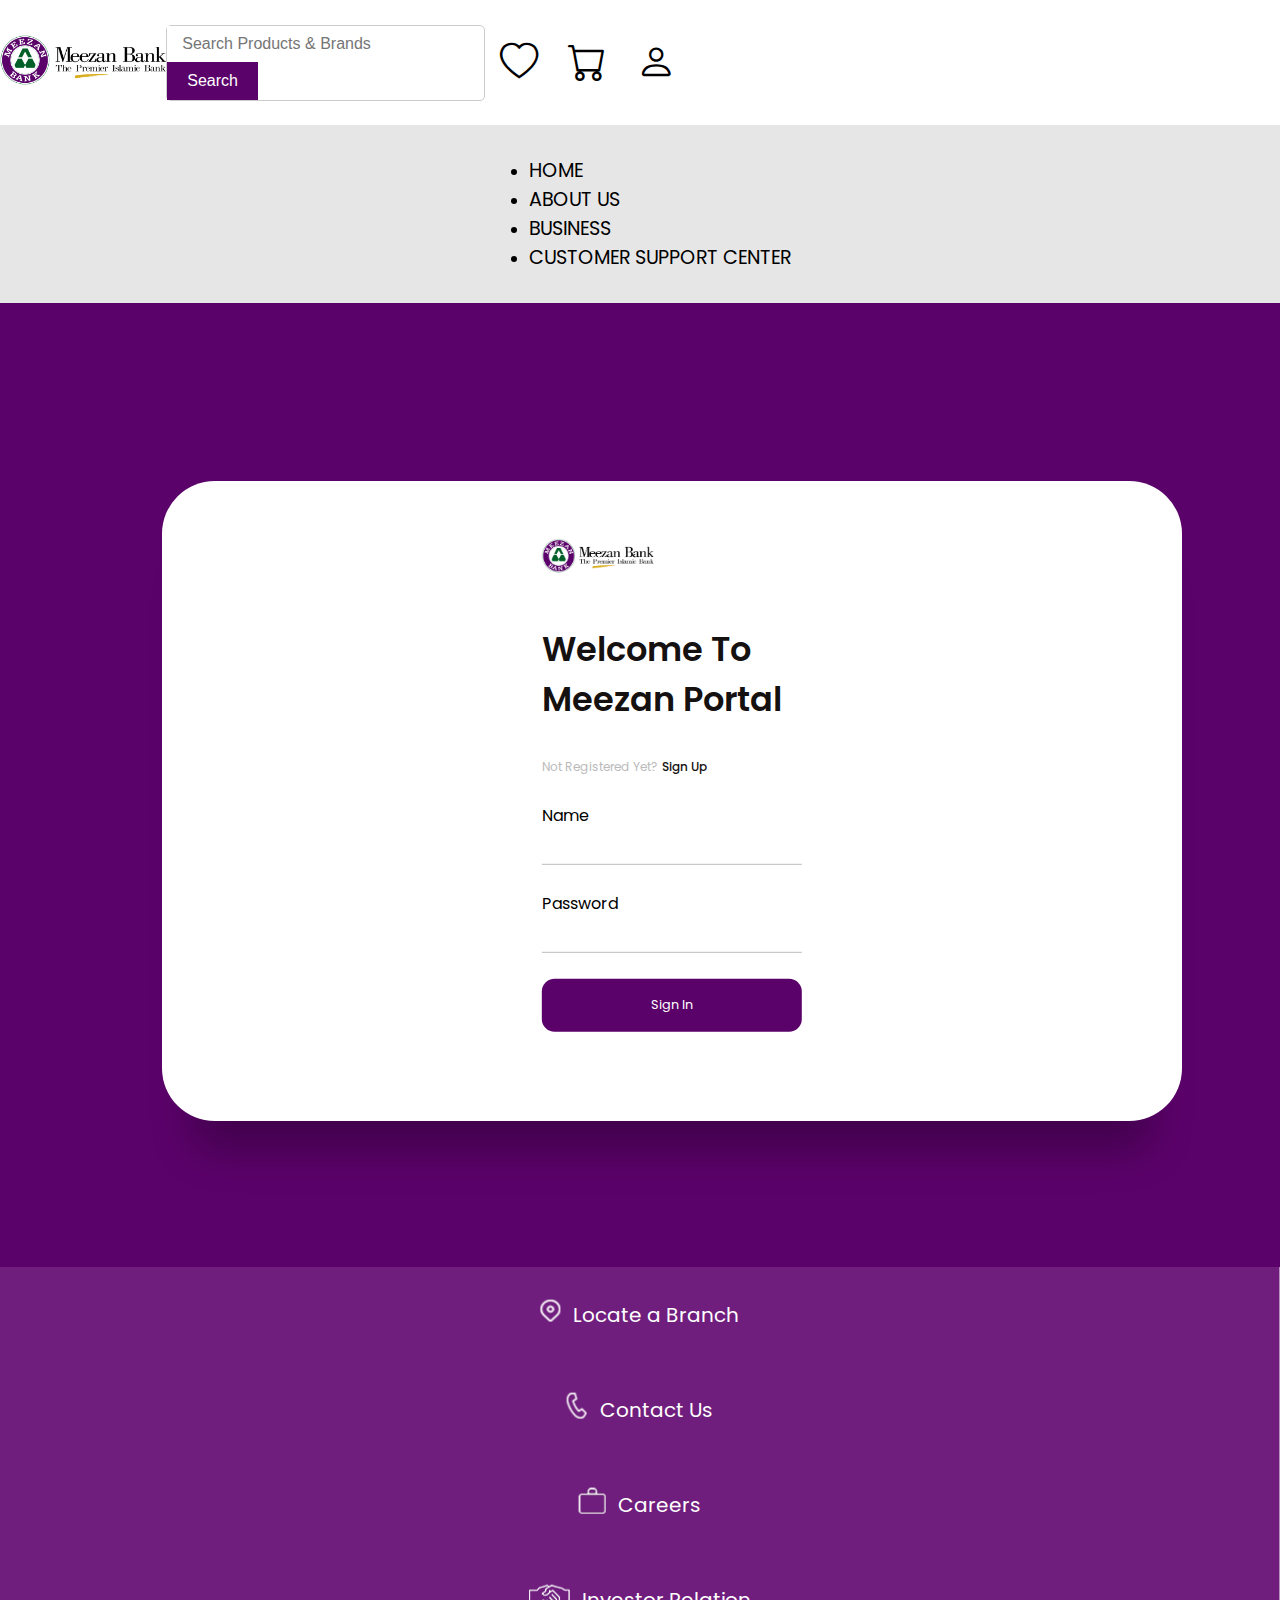
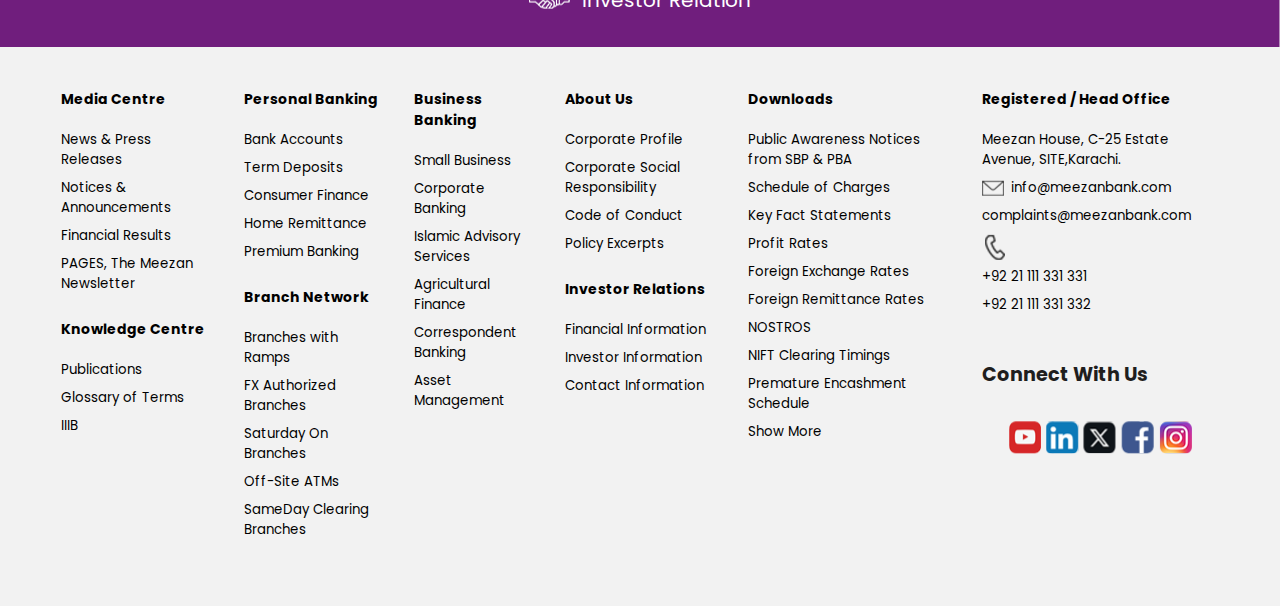
<file: login.html>
<!DOCTYPE html>
<html lang="en">
  <head>
    <meta charset="UTF-8" />
    <meta name="viewport" content="width=device-width, initial-scale=1.0" />
    <title>Meezan Bank Portal</title>

  
    <!-- Bootstrap CDN Link -->
    <link
      href="https://cdn.jsdelivr.net/npm/bootstrap@5.0.2/dist/css/bootstrap.min.css"
      rel="stylesheet"
      integrity="sha384-EVSTQN3/azprG1Anm3QDgpJLIm9Nao0Yz1ztcQTwFspd3yD65VohhpuuCOmLASjC"
      crossorigin="anonymous"
    />
    <link
      rel="stylesheet"
      href="https://cdn.jsdelivr.net/npm/bootstrap-icons@1.3.0/font/bootstrap-icons.css"
    />
    <link
      rel="stylesheet"
      href="https://cdnjs.cloudflare.com/ajax/libs/font-awesome/4.7.0/css/font-awesome.min.css"
    />
    <link rel="stylesheet" href="./main/style.css" />
    <link rel="stylesheet" href="./main/responsive.css" />
  </head>
  <body>
    <!-- Top Header Section -->
    <header class="mx-xl-auto maximum-width">
      <section class="screen-above-1100 mx-xl-auto maximum-width">
        <div class="container-fluid">
          <div class="row flex-display2">
            <div
              class="d-flex justify-content-center align-items-center col-lg-3 col-xl-3 col-sm-12 col-md-3 flex-display1"
            >
              <div class="logo" id="desktop-logo">
                <img
                  src="./assets/Images/meezan-logo.png"
                  height="50"
                  class="meezan-logo"
                  alt="Meezan-logo"
                />
              </div>
            </div>

            <div class="col-lg-6 col-xl-6 col-sm-6 col-md-6">
              <div class="d-flex search-container">
                <input type="text" placeholder="Search Products & Brands" />
                <button type="submit">Search</button>
              </div>
            </div>

            <div
              class="d-flex justify-content-center col-lg-3 col-xl-3 col-sm-3 col-md-3"
            >
              <div class="icon-div">
                <i class="bi bi-heart icon"></i>
                <i class="bi bi-cart icon"></i>
                <a href="login.html" class="account-anchor"><i class="bi bi-person icon"></i></a>
              </div>
            </div>
          </div>
        </div>
      </section>
    </header>

      <!-- Navbar Section -->
      <div class="navbar-style navbar-expand-lg navbar-light  mx-xl-auto maximum-width" id="navbarNav">
        <ul class="d-flex justify-content-between  navbar-nav ml-auto">
            <li class="nav-item">
              <a class="nav-item1" href="https://meezan-app-final.vercel.app">HOME</a>
                <!-- <img src="../imarklandingpage/images/below_line.svg" alt="Error Loading Image" class="below-line"> -->
            </li>
            <li class="nav-item">
                <a class="nav-item1" href="#">ABOUT US</a>
            </li>
            <li class="nav-item">
                <a class="nav-item1" href="#">BUSINESS</a>
            </li>
            <li class="nav-item">
                <a class="nav-item1" href="#">Customer Support Center</a>
            </li>
        </ul>
    </div>


    <!-- Main Login Section -->
    <main class="login-main-container">
        <div class="box">
          <div class="inner-box">       
            <div class="forms-wrap" >
              <form action="" class="login-form">
                <div class="logo-div1">
                  <img src="./assets/Images/meezan-logo.png" alt="Meezan">
                </div>

                <div class="heading-login">
                  <h2>Welcome To Meezan Portal</h2>
                  <h6>Not Registered Yet?</h6>
                  <a href="#" class="toggle-login">Sign Up</a> 

                </div>

                <div class="actual-form-login">
                  <div class="input-wrap-login">
                    <input
                      type="text"
                      minlength="4"
                      class="input-field-login"
                      autocomplete="off"
                      required
                    />
                    <label class="login-label-class">Name</label>
                  </div>
                
                  <div class="input-wrap-login">
                    <input
                      type="password"
                      minlength="4"
                      class="input-field-login"
                      autocomplete="off"
                      required
                    />
                    <label class="login-label-class">Password</label>
                  </div>
               
                  <div class="sign-btn-div">
                  <a href="https://meezan-app-final.vercel.app/user-account.html" class="sign-in-btn">Sign In</a>
                  </div>

                </div>
                    

              </form>

            </div>
          </div>
        </div>
    </main>

    <!-- Footer Links Section -->
    <div class="d-flex footer-link-section  mx-xl-auto maximum-width">
      <div class="col-lg-3 col-md-3 col-sm-3 col-xs-12 footer-link-outer">
          <div class="footer-link-inner">
              <a href="/" class="location-icon">
                  <img src="./assets/Images/location.png" alt="Location">
              </a>
              <a href="/" class="location-text">Locate a Branch</a>

          </div>
      </div>
      <div class="col-lg-3 col-md-3 col-sm-3 col-xs-12 footer-link-outer">
          <div class="footer-link-inner">
              <a href="/" class="location-icon">
                  <img src="./assets/Images/phone.png" alt="Contact">
              </a>
              <a href="/" class="location-text">Contact Us</a>

          </div>
      </div>
      <div class="col-lg-3 col-md-3 col-sm-3 col-xs-12 footer-link-outer">
          <div class="footer-link-inner">
              <a href="/" class="location-icon">
                  <img src="./assets/Images/career.png" alt="Career">
              </a>
              <a href="/" class="location-text">Careers</a>

          </div>
      </div>
      <div class="col-lg-3 col-md-3 col-sm-3 col-xs-12 footer-link-outer">
          <div class="footer-link-inner">
              <a href="/" class="location-icon">
                  <img src="./assets/Images/relation.png" alt="Investor-Relation">
              </a>
              <a href="/" class="location-text">Investor Relation</a>

          </div>
      </div>


  </div>


     <!-- Footer Section -->
    <div class="mx-xl-auto maximum-width footer-section">
      <div class="footer-inner col-xl-12 col-lg-12 col-md-12 col-sm-12 col-xs-12  ">
          <div class="col-lg-2 col-md-2 col-sm-2 col-xs-12 footer-inner1">
              <h3 class="footer-section-heading">Media Centre</h3>

              <ul class="list-style">
                  <li><a href="/" class="footer-anchor">News & Press Releases</a></li>
                  <li><a href="/" class="footer-anchor">Notices & Announcements</a></li>
                  <li><a href="/" class="footer-anchor">Financial Results</a></li>
                  <li><a href="/" class="footer-anchor">PAGES, The Meezan Newsletter</a></li>
              </ul>
              <h3 class="footer-section-heading">Knowledge Centre</h3>
              <ul class="list-style">
                  <li><a href="/" class="footer-anchor">Publications</a></li>
                  <li><a href="/" class="footer-anchor">Glossary of Terms</a></li>
                  <li><a href="/" class="footer-anchor">IIIB</a></li>
              </ul>

          </div>
          <div class="col-lg-2 col-md-2 col-sm-2 col-xs-12 footer-inner1">
              <h3 class="footer-section-heading">Personal Banking</h3>

              <ul class="list-style">
                  <li><a href="/" class="footer-anchor">Bank Accounts</a></li>
                  <li><a href="/" class="footer-anchor">Term Deposits</a></li>
                  <li><a href="/" class="footer-anchor">Consumer Finance</a></li>
                  <li><a href="/" class="footer-anchor">Home Remittance</a></li>
                  <li><a href="/" class="footer-anchor">Premium Banking</a></li>
              </ul>
              <h3 class="footer-section-heading">Branch Network</h3>
              <ul class="list-style">
                  <li><a href="/" class="footer-anchor">Branches with Ramps</a></li>
                  <li><a href="/" class="footer-anchor">FX Authorized Branches</a></li>
                  <li><a href="/" class="footer-anchor">Saturday On Branches</a></li>
                  <li><a href="/" class="footer-anchor">Off-Site ATMs</a></li>
                  <li><a href="/" class="footer-anchor">SameDay Clearing Branches</a></li>

              </ul>

          </div>
          <div class="col-lg-2 col-md-2 col-sm-2 col-xs-12 footer-inner1">
              <h3 class="footer-section-heading">Business Banking</h3>

              <ul class="list-style">
                  <li><a href="/" class="footer-anchor">Small Business</a></li>
                  <li><a href="/" class="footer-anchor">Corporate Banking</a></li>
                  <li><a href="/" class="footer-anchor">Islamic Advisory Services</a></li>
                  <li><a href="/" class="footer-anchor">Agricultural Finance</a></li>
                  <li><a href="/" class="footer-anchor">Correspondent Banking</a></li>
                  <li><a href="/" class="footer-anchor">Asset Management</a></li>

              </ul>

          </div>
          <div class="col-lg-2 col-md-2 col-sm-2 col-xs-12 footer-inner1">
              <h3 class="footer-section-heading">About Us</h3>

              <ul class="list-style">
                  <li><a href="/" class="footer-anchor">Corporate Profile</a></li>
                  <li><a href="/" class="footer-anchor">Corporate Social Responsibility</a></li>
                  <li><a href="/" class="footer-anchor">Code of Conduct</a></li>
                  <li><a href="/" class="footer-anchor">Policy Excerpts</a></li>
              </ul>
              <h3 class="footer-section-heading">Investor Relations</h3>
              <ul class="list-style">
                  <li><a href="/" class="footer-anchor">Financial Information</a></li>
                  <li><a href="/" class="footer-anchor">Investor Information</a></li>
                  <li><a href="/" class="footer-anchor">Contact Information</a></li>

              </ul>

          </div>
          <div class="col-lg-2 col-md-2 col-sm-2 col-xs-12 footer-inner1">
              <h3 class="footer-section-heading">Downloads</h3>

              <ul class="list-style">
                  <li><a href="/" class="footer-anchor">Public Awareness Notices from SBP & PBA</a></li>
                  <li><a href="/" class="footer-anchor">Schedule of Charges</a></li>
                  <li><a href="/" class="footer-anchor">Key Fact Statements</a></li>
                  <li><a href="/" class="footer-anchor">Profit Rates</a></li>
                  <li><a href="/" class="footer-anchor">Foreign Exchange Rates</a></li>
                  <li><a href="/" class="footer-anchor">Foreign Remittance Rates</a></li>
                  <li><a href="/" class="footer-anchor">NOSTROS</a></li>
                  <li><a href="/" class="footer-anchor">NIFT Clearing Timings</a></li>
                  <li><a href="/" class="footer-anchor">Premature Encashment Schedule</a></li>
                  <li><a href="/" class="footer-anchor">Show More</a></li>

              </ul>

          </div>
          <div class="col-lg-2 col-md-2 col-sm-2 col-xs-12 footer-inner1">
              <h3 class="footer-section-heading">Registered / Head Office</h3>

              <ul class="list-style">
                  <li><a href="/" class="footer-anchor">Meezan House, C-25 Estate Avenue, SITE,Karachi.</a></li>
                  <li><a href="/" class="footer-anchor-flex"> <img src="./assets/Images/message.png" alt="Message">
                          info@meezanbank.com</a></li>
                  <li><a href="/" class="footer-anchor">complaints@meezanbank.com</a></li>
                  <div class="d-flex justify-content-start align-items-center gap-1">

                      <img src="./assets/Images/call.png" alt="Call" class="mb-2">
                      <div>
                          <li><a href="/" class="footer-anchor">+92 21 111 331 331</a></li>
                          <li><a href="/" class="footer-anchor">+92 21 111 331 332</a></li>
                      </div>
                  </div>
                  <div class="logo-outer">
                      <h5 class="connect-heading">Connect With Us</h5>
                      <div class="logo-inner">
                          <img src="./assets/Images/youtube.svg" alt="Youtube">
                          <img src="./assets/Images/linkedin.svg" alt="Linkedin">
                          <img src="./assets/Images/twitter.svg" alt="Twitter">
                          <img src="./assets/Images/facebook.svg" alt="Facebook">
                          <img src="./assets/Images/instagram.svg" alt="Instagram">
                      </div>

                  </div>

          </div>


      </div>

  </div>

  </body>
</html>
</file>
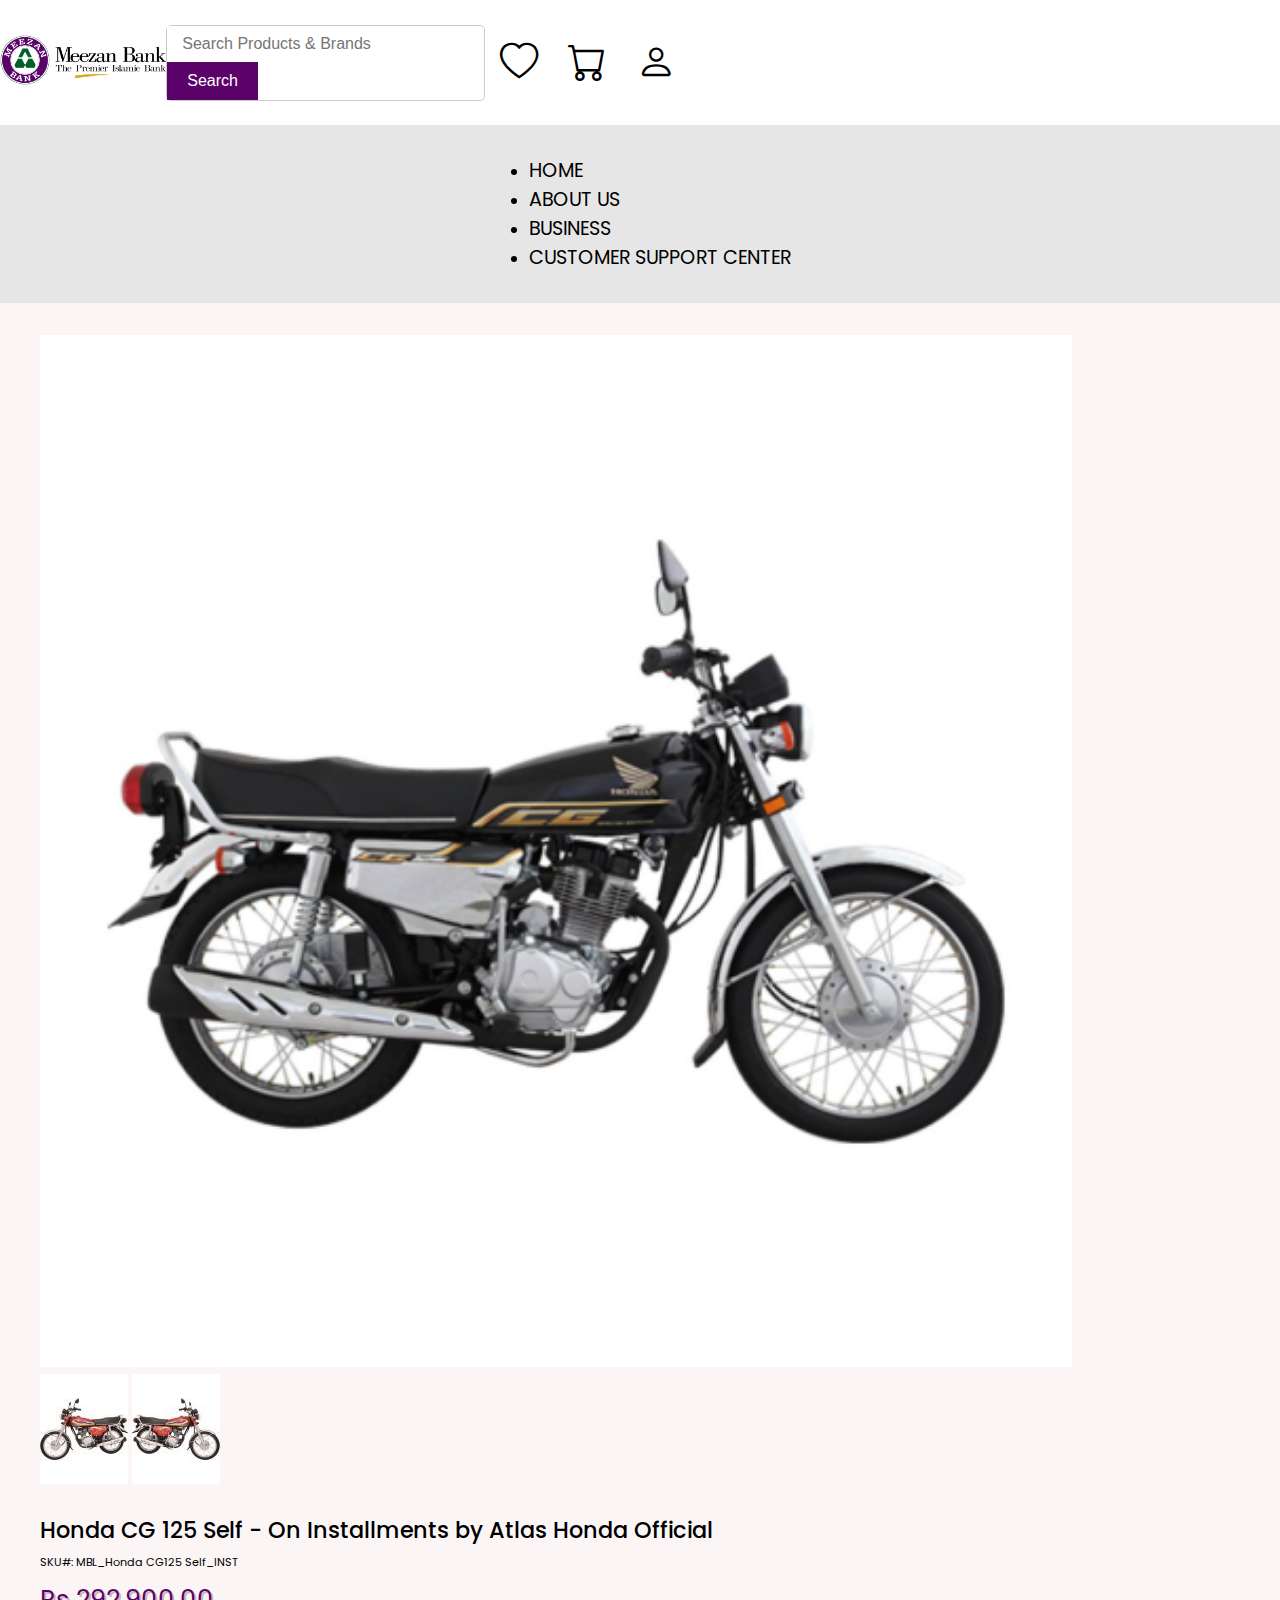
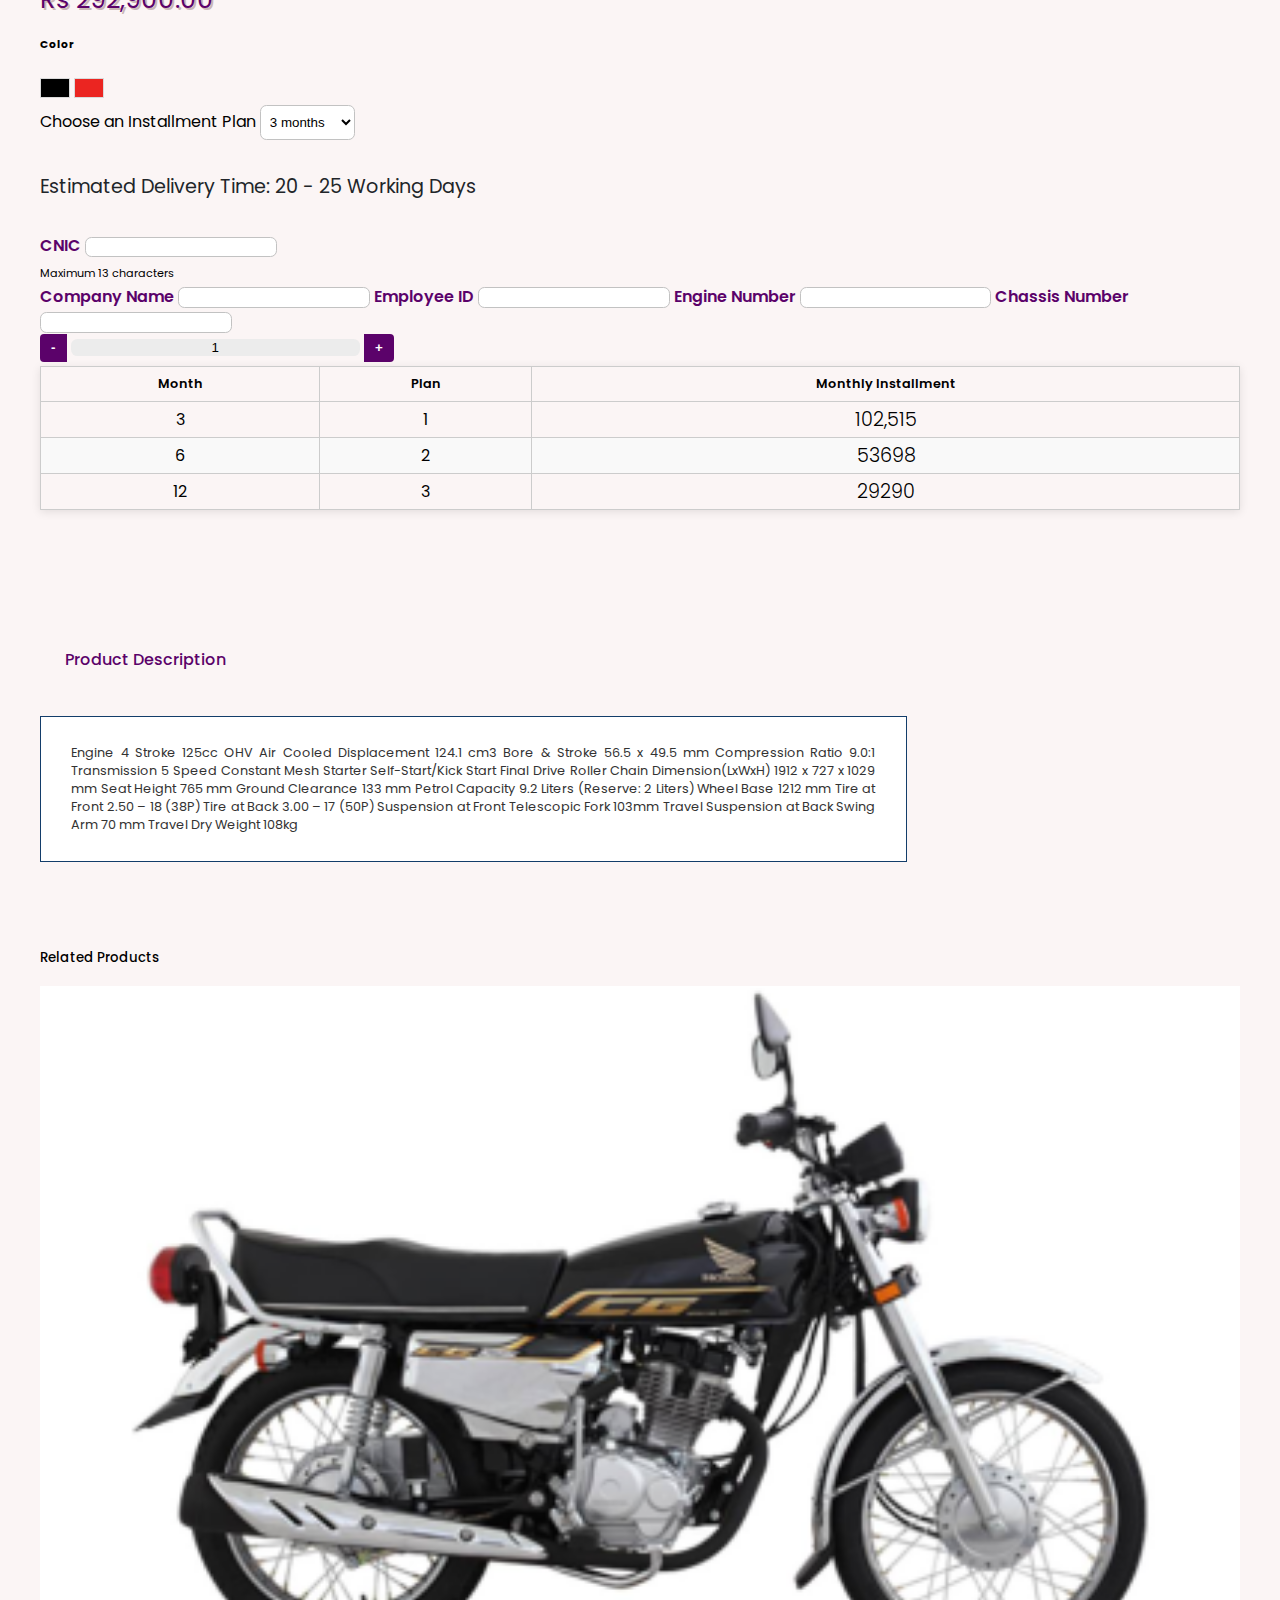
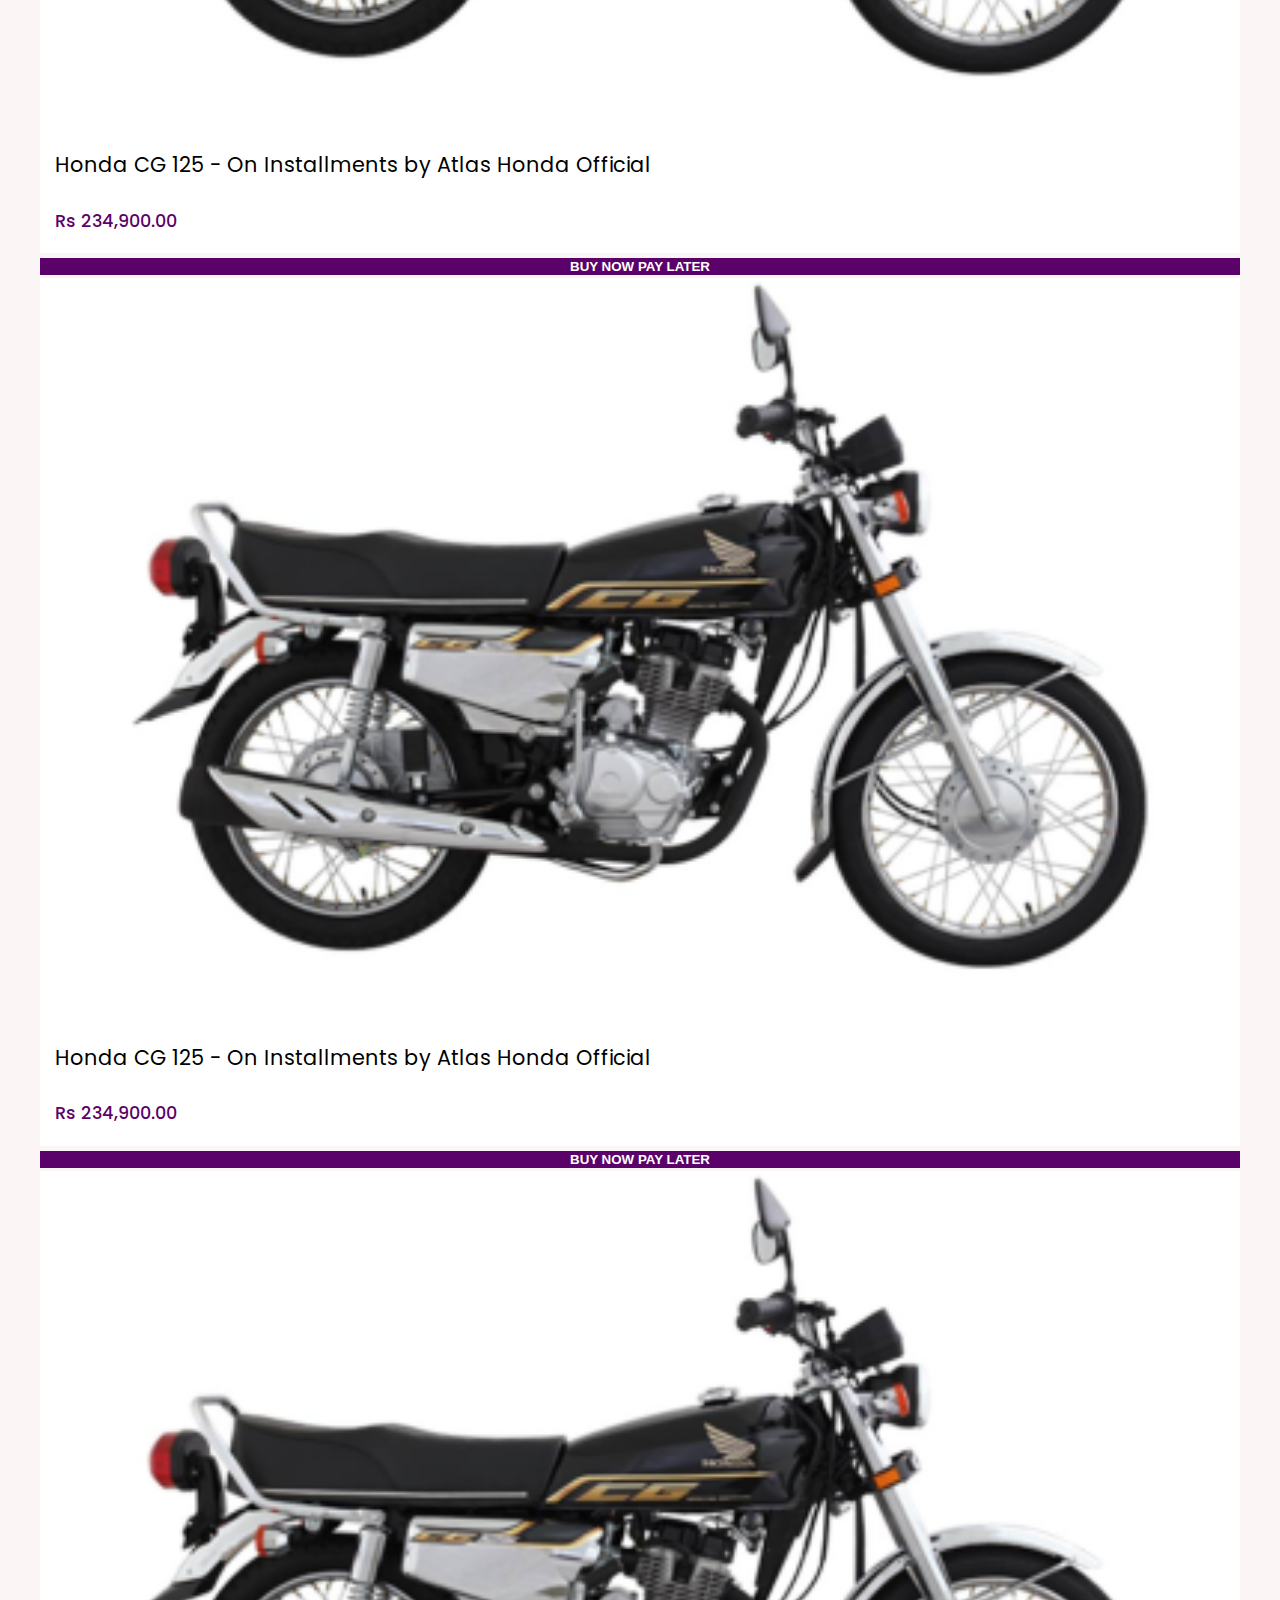
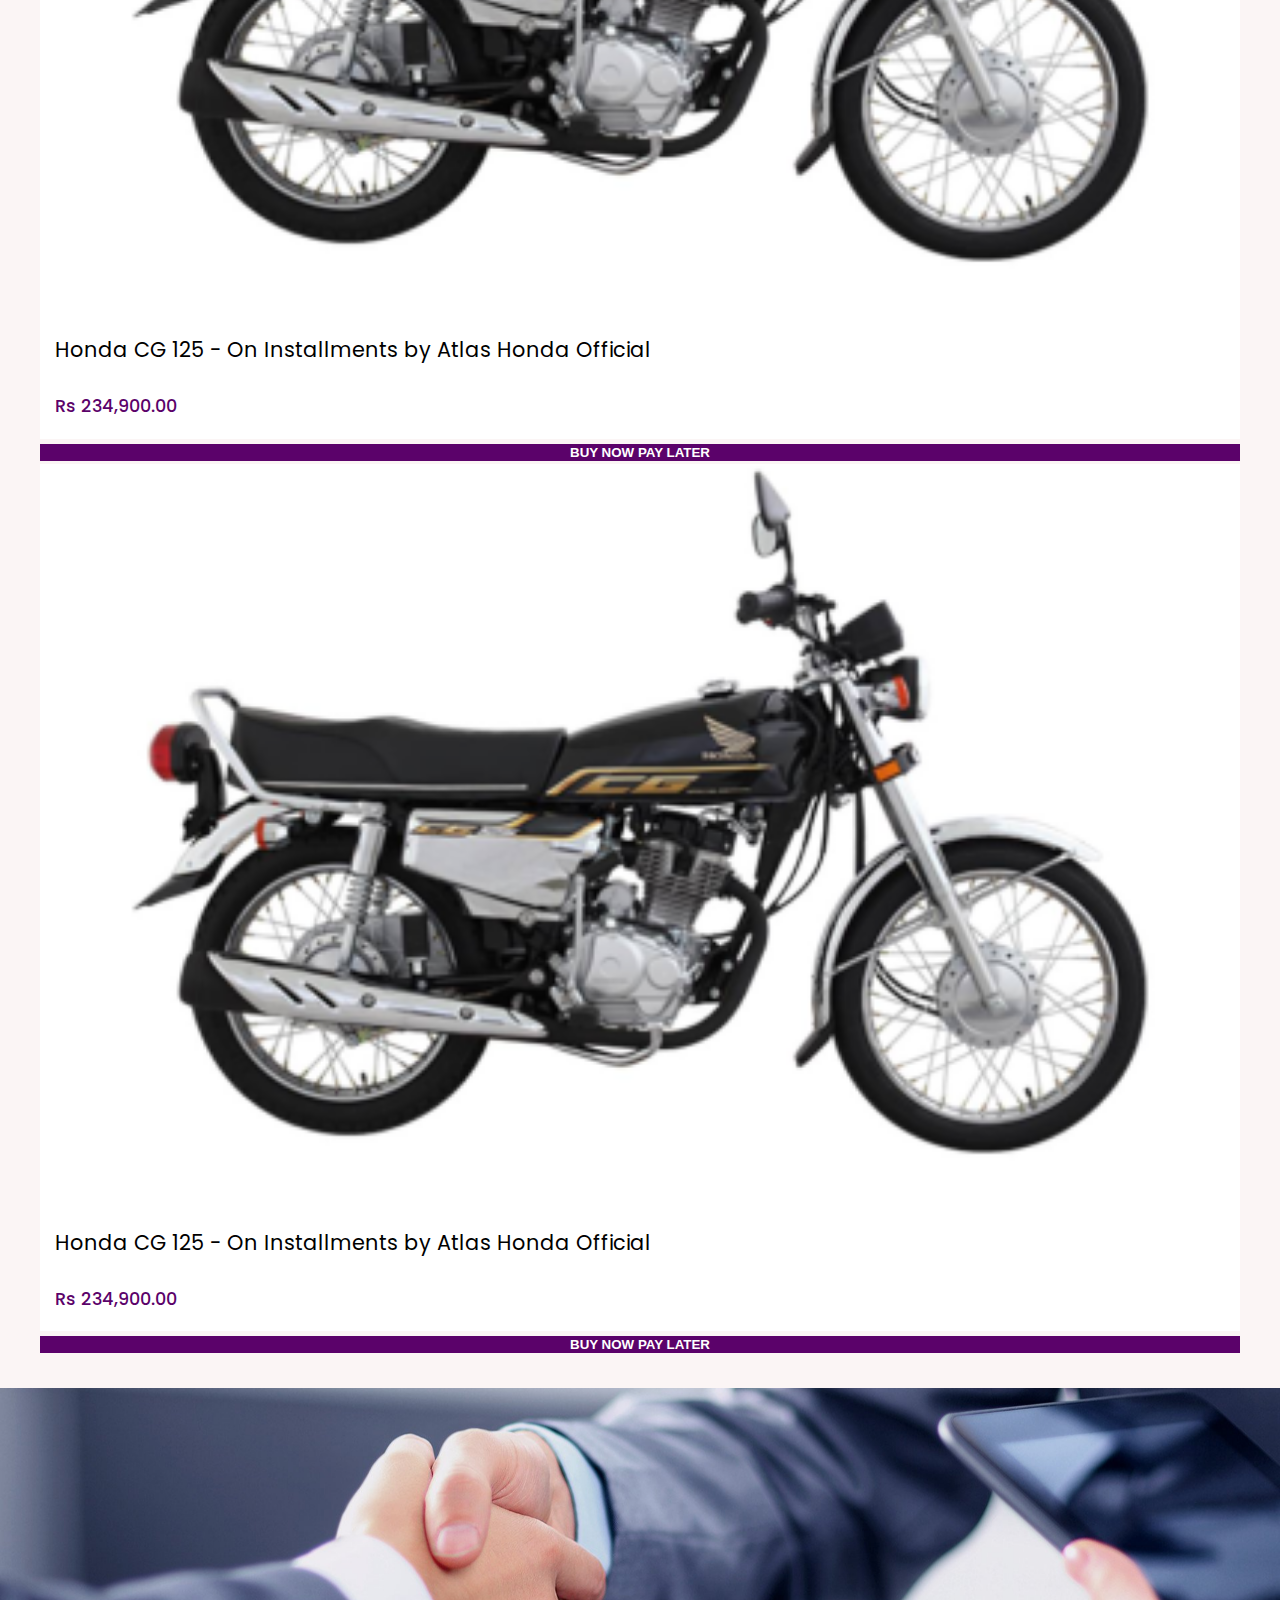
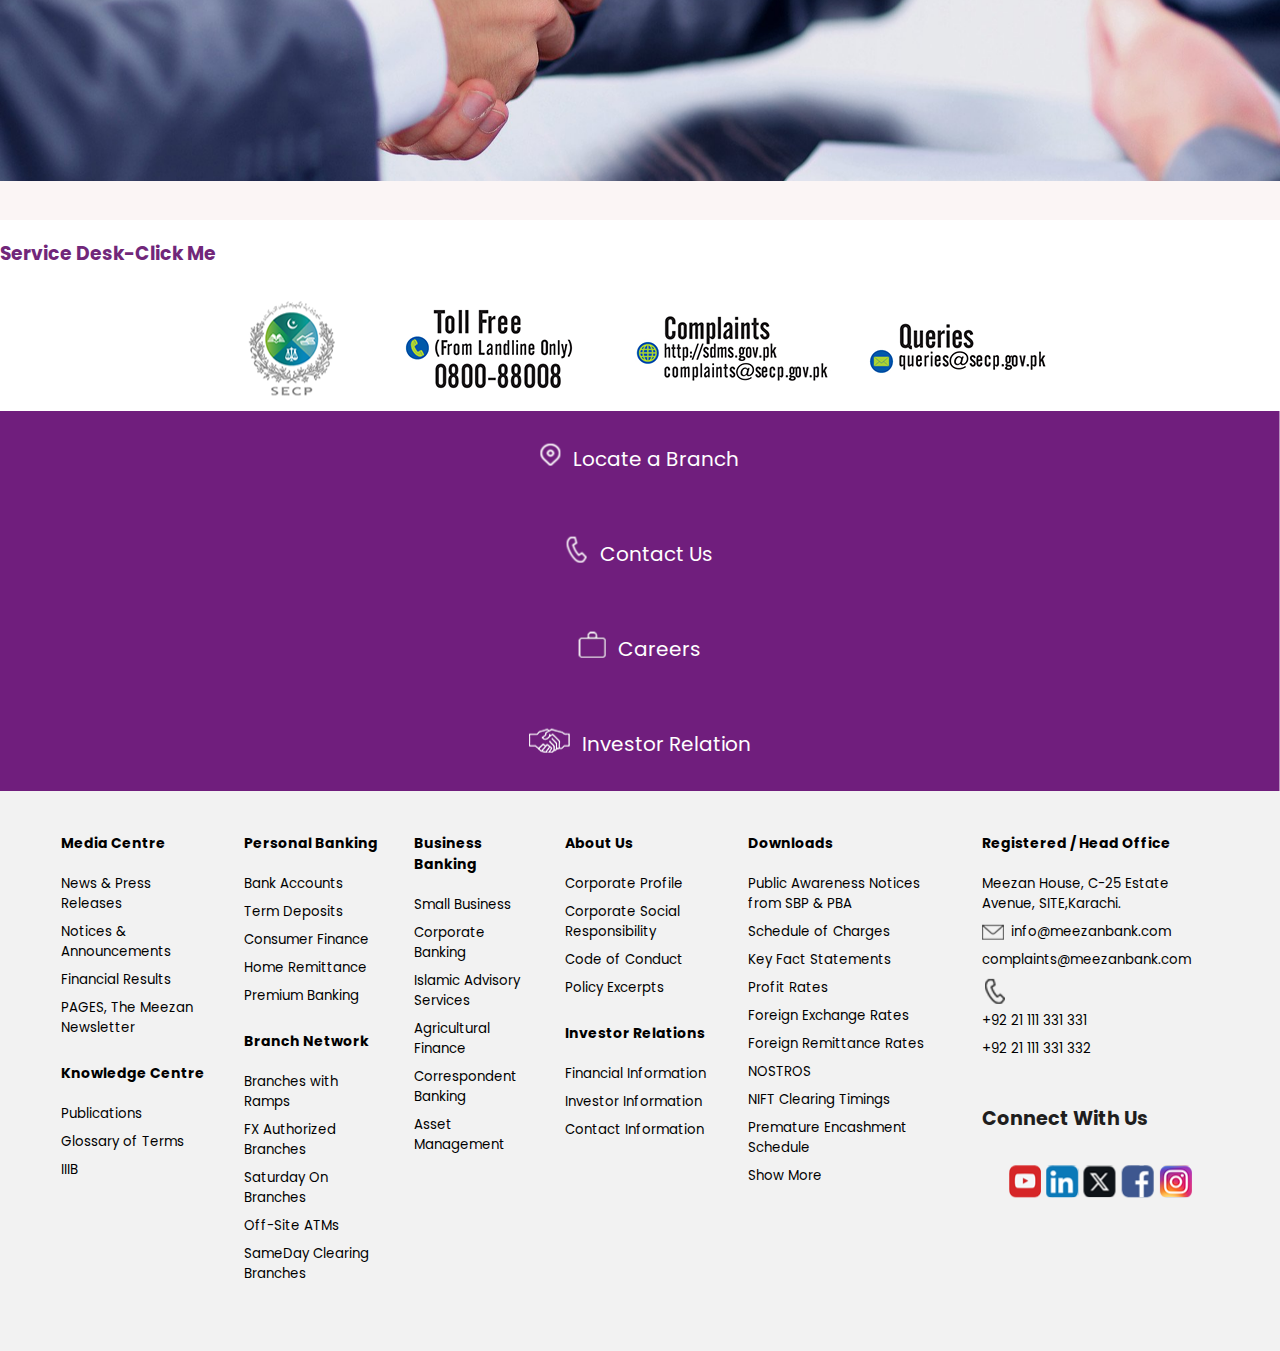
<file: products.html>
<!DOCTYPE html>
<html lang="en">

<head>
    <meta charset="UTF-8">
    <meta name="viewport" content="width=device-width, initial-scale=1.0">
    <title>Meezan Bank Portal</title>

    <!-- Bootstrap CDN Link -->
    <link href="https://cdn.jsdelivr.net/npm/bootstrap@5.0.2/dist/css/bootstrap.min.css" rel="stylesheet"
        integrity="sha384-EVSTQN3/azprG1Anm3QDgpJLIm9Nao0Yz1ztcQTwFspd3yD65VohhpuuCOmLASjC" crossorigin="anonymous">
    <link rel="stylesheet" href="https://cdn.jsdelivr.net/npm/bootstrap-icons@1.3.0/font/bootstrap-icons.css">
    <link rel="stylesheet" href="https://cdnjs.cloudflare.com/ajax/libs/font-awesome/4.7.0/css/font-awesome.min.css">
    <link rel="stylesheet" href="./main/style.css">
    <link rel="stylesheet" href="./main/responsive.css">
</head>

<body>
    <!-- Top Header Section -->
    <header class="mx-xl-auto maximum-width">
        <section class="screen-above-1100 mx-xl-auto maximum-width">
            <div class="container-fluid">
                <div class="row flex-display2">
                    <div
                        class=" d-flex justify-content-center align-items-center col-lg-3 col-xl-3 col-sm-12 col-md-3 flex-display1">
                        <div class="logo" id="desktop-logo">
                            <img src="./assets/Images/meezan-logo.png" height="50" class="meezan-logo"
                                alt="Meezan-logo" />
                        </div>

                    </div>

                    <div class="col-lg-6 col-xl-6 col-sm-6 col-md-6">

                        <div class="d-flex search-container">
                            <input type="text" placeholder="Search Products & Brands">
                            <button type="submit">Search</button>
                        </div>

                    </div>
                    
                    <div class="d-flex justify-content-center col-lg-3 col-xl-3 col-sm-3 col-md-3">
                        <div class="icon-div">
                            <i class="bi bi-heart icon"></i>
                            <i class="bi bi-cart icon"></i>
                            <a href="login.html" class="account-anchor"><i class="bi bi-person icon"></i></a>
                        </div>
                    </div>

                </div>
            </div>
        </section>






    </header>

    <!-- Navbar Section -->
    <div class="navbar-style navbar-expand-lg navbar-light  mx-xl-auto maximum-width" id="navbarNav">
        <ul class="d-flex justify-content-between  navbar-nav ml-auto">
            <li class="nav-item">
                <a class="nav-item1" href="https://meezan-app-final.vercel.app/">HOME</a>
                <!-- <img src="../imarklandingpage/images/below_line.svg" alt="Error Loading Image" class="below-line"> -->
            </li>
            <li class="nav-item">
                <a class="nav-item1" href="#">ABOUT US</a>
            </li>
            <li class="nav-item">
                <a class="nav-item1" href="#">BUSINESS</a>
            </li>
            <li class="nav-item">
                <a class="nav-item1" href="#">Customer Support Center</a>
            </li>
        </ul>
    </div>


    <!-- Bike Customization Section -->


    <div class="bike-customize-outer d-flex align-items-start justify-content-start maximum-width mx-xl-auto">
        <div class="customize-inner-left col-lg-4">
            <div class="flex-direction1 d-flex justify-content-start align-items-start gap-1">
                <img src="./assets/Images/125-right.png" alt="Bike-125" class="bike-big">
                <div class="d-flex justify-content-center align-items-center gap-1">
                    <img src="./assets/Images/125-small.png" alt="Bike-red-125" id="small-bike" class="flip-image">
                    <img src="./assets/Images/125-small.png" alt="Bike-red-125" id="small-bike">
                </div>


            </div>

        </div>
        <div class="customize-inner-middle d-flex justify-content-start col-lg-5">
            <h3>Honda CG 125 Self - On Installments by
                Atlas Honda Official</h3>
            <p>SKU#: MBL_Honda CG125 Self_INST</p>
            <p>Rs 292,900.00</p>


            <div class="color-div d-flex justify-content-start">
                <h6>color</h6>
                <div class="d-flex justify-content-start gap-2">
                    <img src="./assets/Images/black.png" alt="black-color">
                    <img src="./assets/Images/red.png" alt="red-color">
                </div>
            </div>


            <div class="d-flex justify-content-start align-items-normal flex-direction1 installment-div mt-2">

                <label for="dog-names">Choose an Installment Plan</label>
                <select name="installment-dropdown" id="installment-dropdown">
                    <option value="three-months">3 months</option>
                    <option value="six-months">6 months</option>
                    <option value="nine-months">9 months</option>
                    <option value="twelve-months">12 months</option>
                </select>
            </div>

            <div class="cnic-div mt-3">
                <h5>Estimated Delivery Time: 20 - 25
                    Working Days</h5>

                <form id="bikeForm" class="cnic-input d-flex justify-content-center align-items-start mt-3">
                    <label for="cnic">CNIC</label>
                    <input type="number" id="cnic" name="cnic" class="mt-1" maxlength="13" min="0" required>
                    <p>Maximum 13 characters</p>
                
                    <label for="company">Company Name</label>
                    <input type="text" id="company" name="company" class="mt-1" required>
                
                    <label for="employee" class="mt-3">Employee ID</label>
                    <input type="number" id="employee" name="employee" class="mt-1" required>
                
                    <label for="engine" class="mt-3">Engine Number</label>
                    <input type="text" id="engine" name="engine" class="mt-1">
                
                    <label for="chassis" class="mt-3">Chassis Number</label>
                    <input type="text" id="chassis" name="chassis" class="mt-1">
                </form>


                 <!-- Dynamic Buy Now Button -->
                <div class="button-container-optional  mt-3">
                    <button id="bookNow" class="btn book-now" style="display: none;">Book Now</button>
                    <button id="buyNow" class="btn buy-now" style="display: none;">Get Your Delivery</button>
                </div>

                <div class="quantity d-flex align-items-center justify-content-start mt-3">
                    <div class="d-flex justify-content-start align-items-center gap-0 width-39">
                        <button class="decrease" onclick="decreaseQuantity()">-</button>
                        <input type="number" id="quantity" value="1" min="1" readonly>
                        <button class="increase" onclick="increaseQuantity()">+</button>
                    </div>
                </div>


            </div>

        </div>
        <div class="customize-inner-right col-lg-3">
            <table>
                <thead>
                    <tr>
                        <th class="low-padding table-heading">Month</th>
                        <th class="low-padding table-heading">Plan</th>
                        <th class="low-padding table-heading">Monthly Installment</th>
                    </tr>
                </thead>
                <tbody>
                    <tr>
                        <td class="low-padding">3</td>
                        <td class="low-padding">1</td>
                        <td class="amount low-padding">102,515</td>
                    </tr>
                    <tr>
                        <td class="low-padding">6</td>
                        <td class="low-padding">2</td>
                        <td class="amount low-padding">53698</td>
                    </tr>
                    <tr>
                        <td class="low-padding">12</td>
                        <td class="low-padding">3</td>
                        <td class="amount low-padding">29290</td>
                    </tr>
                </tbody>
            </table>

        </div>

        <div>

        </div>

    </div>


    <!-- Product Description Section -->
    <div class="product-description maximum-width mx-xl-auto pt-4 ">
        <h6>Product Description</h6>
        <div class="description-para-div">
            <p>Engine 4 Stroke 125cc OHV Air Cooled Displacement 124.1 cm3 Bore & Stroke 56.5 x 49.5 mm Compression
                Ratio 9.0:1 Transmission 5 Speed
                Constant Mesh Starter Self-Start/Kick Start Final Drive Roller Chain Dimension(LxWxH) 1912 x 727 x 1029
                mm Seat Height 765 mm Ground
                Clearance 133 mm Petrol Capacity 9.2 Liters (Reserve: 2 Liters) Wheel Base 1212 mm Tire at Front 2.50 –
                18 (38P) Tire at Back 3.00 – 17 (50P)
                Suspension at Front Telescopic Fork 103mm Travel Suspension at Back Swing Arm 70 mm Travel Dry Weight
                108kg</p>

        </div>

    </div>

    <!-- Related Products Section -->
    <div class="no-padding-container mx-xl-auto maximum-width related-product-section pt-4">

        <h5>Related Products</h5>

        <div class="row no-gutters width1 gap-small-screen first-margin">
            <div class="col-4 col-sm-4 col-md-4 col-lg-4 col-xl-3 mb-3 mb-lg-0">
                <div class="category-card">
                    <img src="./assets/Images/bike.png" alt="Bike" class="category-image">
                    <div class="content-div">
                        <h4 class="content-heading">Honda CG 125 - On Installments by Atlas Honda Official</h4>
                        <p class="content-para">Rs 234,900.00</p>
                    </div>
                </div>
                <button class="card-btn">Buy Now Pay Later</button>
            </div>
            <div class="col-4 col-sm-4 col-md-4 col-lg-4 col-xl-3 mb-3  mb-lg-0">
                <div class="category-card">
                    <img src="./assets/Images/bike.png" alt="Bike" class="category-image">
                    <div class="content-div">
                        <h4 class="content-heading">Honda CG 125 - On Installments by Atlas Honda Official</h4>
                        <p class="content-para">Rs 234,900.00</p>
                    </div>
                </div>
                <button class="card-btn">Buy Now Pay Later</button>
            </div>
            <div class="col-4 col-sm-4 col-md-4 col-lg-4 col-xl-3  mb-3  mb-lg-0">
                <div class="category-card">
                    <img src="./assets/Images/bike.png" alt="Bike" class="category-image">
                    <div class="content-div">
                        <h4 class="content-heading">Honda CG 125 - On Installments by Atlas Honda Official</h4>
                        <p class="content-para">Rs 234,900.00</p>
                    </div>
                </div>
                <button class="card-btn">Buy Now Pay Later</button>
            </div>
            <div class="col-4 col-sm-4 col-md-4 col-lg-4 col-xl-3 mb-3  mb-lg-0">
                <div class="category-card">
                    <img src="./assets/Images/bike.png" alt="Bike" class="category-image">
                    <div class="content-div">
                        <h4 class="content-heading">Honda CG 125 - On Installments by Atlas Honda Official</h4>
                        <p class="content-para">Rs 234,900.00</p>
                    </div>
                </div>
                <button class="card-btn">Buy Now Pay Later</button>
            </div>
        </div>

    </div>

    <!--Banner Section -->
    <div class="banner-section maximum-width mx-xl-auto">
        <img src="./assets/Images/banner.png" alt="customer-relation" class="customer-relation">
    </div>

    <!-- Service Desk Section -->
    <div class="d-flex justify-content-center align-items-center mt-4 service-section mx-xl-auto maximum-width">
        <h3 class="service-heading mt-4">Service Desk-Click Me</h3>
        <div class="service-section-inner mt-4 ">
            <img src="./assets/Images/secp.png" alt="SECP" class="service-img1">
            <img src="./assets/Images/toll.png" alt="Toll" class="service-img2">
            <img src="./assets/Images/complaint.png" alt="Complaint" class="service-img3">
            <img src="./assets/Images/queries.png" alt="Queries" class="service-img4">

        </div>

    </div>

      <!-- Footer Links Section -->
      <div class="d-flex footer-link-section mt-4 mx-xl-auto maximum-width">
        <div class="col-lg-3 col-md-3 col-sm-3 col-xs-12 footer-link-outer">
            <div class="footer-link-inner">
                <a href="/" class="location-icon">
                    <img src="./assets/Images/location.png" alt="Location">
                </a>
                <a href="/" class="location-text">Locate a Branch</a>

            </div>
        </div>
        <div class="col-lg-3 col-md-3 col-sm-3 col-xs-12 footer-link-outer">
            <div class="footer-link-inner">
                <a href="/" class="location-icon">
                    <img src="./assets/Images/phone.png" alt="Contact">
                </a>
                <a href="/" class="location-text">Contact Us</a>

            </div>
        </div>
        <div class="col-lg-3 col-md-3 col-sm-3 col-xs-12 footer-link-outer">
            <div class="footer-link-inner">
                <a href="/" class="location-icon">
                    <img src="./assets/Images/career.png" alt="Career">
                </a>
                <a href="/" class="location-text">Careers</a>

            </div>
        </div>
        <div class="col-lg-3 col-md-3 col-sm-3 col-xs-12 footer-link-outer">
            <div class="footer-link-inner">
                <a href="/" class="location-icon">
                    <img src="./assets/Images/relation.png" alt="Investor-Relation">
                </a>
                <a href="/" class="location-text">Investor Relation</a>

            </div>
        </div>


    </div>


    <!-- Footer Last Section -->
    <div class="mx-xl-auto maximum-width footer-section">
        <div class="footer-inner col-xl-12 col-lg-12 col-md-12 col-sm-12 col-xs-12  ">
            <div class="col-lg-2 col-md-2 col-sm-2 col-xs-12 footer-inner1">
                <h3 class="footer-section-heading">Media Centre</h3>

                <ul class="list-style">
                    <li><a href="/" class="footer-anchor">News & Press Releases</a></li>
                    <li><a href="/" class="footer-anchor">Notices & Announcements</a></li>
                    <li><a href="/" class="footer-anchor">Financial Results</a></li>
                    <li><a href="/" class="footer-anchor">PAGES, The Meezan Newsletter</a></li>
                </ul>
                <h3 class="footer-section-heading">Knowledge Centre</h3>
                <ul class="list-style">
                    <li><a href="/" class="footer-anchor">Publications</a></li>
                    <li><a href="/" class="footer-anchor">Glossary of Terms</a></li>
                    <li><a href="/" class="footer-anchor">IIIB</a></li>
                </ul>

            </div>
            <div class="col-lg-2 col-md-2 col-sm-2 col-xs-12 footer-inner1">
                <h3 class="footer-section-heading">Personal Banking</h3>

                <ul class="list-style">
                    <li><a href="/" class="footer-anchor">Bank Accounts</a></li>
                    <li><a href="/" class="footer-anchor">Term Deposits</a></li>
                    <li><a href="/" class="footer-anchor">Consumer Finance</a></li>
                    <li><a href="/" class="footer-anchor">Home Remittance</a></li>
                    <li><a href="/" class="footer-anchor">Premium Banking</a></li>
                </ul>
                <h3 class="footer-section-heading">Branch Network</h3>
                <ul class="list-style">
                    <li><a href="/" class="footer-anchor">Branches with Ramps</a></li>
                    <li><a href="/" class="footer-anchor">FX Authorized Branches</a></li>
                    <li><a href="/" class="footer-anchor">Saturday On Branches</a></li>
                    <li><a href="/" class="footer-anchor">Off-Site ATMs</a></li>
                    <li><a href="/" class="footer-anchor">SameDay Clearing Branches</a></li>

                </ul>

            </div>
            <div class="col-lg-2 col-md-2 col-sm-2 col-xs-12 footer-inner1">
                <h3 class="footer-section-heading">Business Banking</h3>

                <ul class="list-style">
                    <li><a href="/" class="footer-anchor">Small Business</a></li>
                    <li><a href="/" class="footer-anchor">Corporate Banking</a></li>
                    <li><a href="/" class="footer-anchor">Islamic Advisory Services</a></li>
                    <li><a href="/" class="footer-anchor">Agricultural Finance</a></li>
                    <li><a href="/" class="footer-anchor">Correspondent Banking</a></li>
                    <li><a href="/" class="footer-anchor">Asset Management</a></li>

                </ul>

            </div>
            <div class="col-lg-2 col-md-2 col-sm-2 col-xs-12 footer-inner1">
                <h3 class="footer-section-heading">About Us</h3>

                <ul class="list-style">
                    <li><a href="/" class="footer-anchor">Corporate Profile</a></li>
                    <li><a href="/" class="footer-anchor">Corporate Social Responsibility</a></li>
                    <li><a href="/" class="footer-anchor">Code of Conduct</a></li>
                    <li><a href="/" class="footer-anchor">Policy Excerpts</a></li>
                </ul>
                <h3 class="footer-section-heading">Investor Relations</h3>
                <ul class="list-style">
                    <li><a href="/" class="footer-anchor">Financial Information</a></li>
                    <li><a href="/" class="footer-anchor">Investor Information</a></li>
                    <li><a href="/" class="footer-anchor">Contact Information</a></li>

                </ul>

            </div>
            <div class="col-lg-2 col-md-2 col-sm-2 col-xs-12 footer-inner1">
                <h3 class="footer-section-heading">Downloads</h3>

                <ul class="list-style">
                    <li><a href="/" class="footer-anchor">Public Awareness Notices from SBP & PBA</a></li>
                    <li><a href="/" class="footer-anchor">Schedule of Charges</a></li>
                    <li><a href="/" class="footer-anchor">Key Fact Statements</a></li>
                    <li><a href="/" class="footer-anchor">Profit Rates</a></li>
                    <li><a href="/" class="footer-anchor">Foreign Exchange Rates</a></li>
                    <li><a href="/" class="footer-anchor">Foreign Remittance Rates</a></li>
                    <li><a href="/" class="footer-anchor">NOSTROS</a></li>
                    <li><a href="/" class="footer-anchor">NIFT Clearing Timings</a></li>
                    <li><a href="/" class="footer-anchor">Premature Encashment Schedule</a></li>
                    <li><a href="/" class="footer-anchor">Show More</a></li>

                </ul>

            </div>
            <div class="col-lg-2 col-md-2 col-sm-2 col-xs-12 footer-inner1">
                <h3 class="footer-section-heading">Registered / Head Office</h3>

                <ul class="list-style">
                    <li><a href="/" class="footer-anchor">Meezan House, C-25 Estate Avenue, SITE,Karachi.</a></li>
                    <li><a href="/" class="footer-anchor-flex"> <img src="./assets/Images/message.png" alt="Message">
                            info@meezanbank.com</a></li>
                    <li><a href="/" class="footer-anchor">complaints@meezanbank.com</a></li>
                    <div class="d-flex justify-content-start align-items-center gap-1">

                        <img src="./assets/Images/call.png" alt="Call" class="mb-2">
                        <div>
                            <li><a href="/" class="footer-anchor">+92 21 111 331 331</a></li>
                            <li><a href="/" class="footer-anchor">+92 21 111 331 332</a></li>
                        </div>
                    </div>
                    <div class="logo-outer">
                        <h5 class="connect-heading">Connect With Us</h5>
                        <div class="logo-inner">
                            <img src="./assets/Images/youtube.svg" alt="Youtube">
                            <img src="./assets/Images/linkedin.svg" alt="Linkedin">
                            <img src="./assets/Images/twitter.svg" alt="Twitter">
                            <img src="./assets/Images/facebook.svg" alt="Facebook">
                            <img src="./assets/Images/instagram.svg" alt="Instagram">
                        </div>

                    </div>

            </div>


        </div>

    </div>

    <script src="https://cdn.jsdelivr.net/npm/bootstrap@5.0.2/dist/js/bootstrap.bundle.min.js"
        integrity="sha384-MrcW6ZMFYlzcLA8Nl+NtUVF0sA7MsXsP1UyJoMp4YLEuNSfAP+JcXn/tWtIaxVXM"
        crossorigin="anonymous"></script>
    <script src="./main/custom.js"></script>
</body>

</html>
</file>
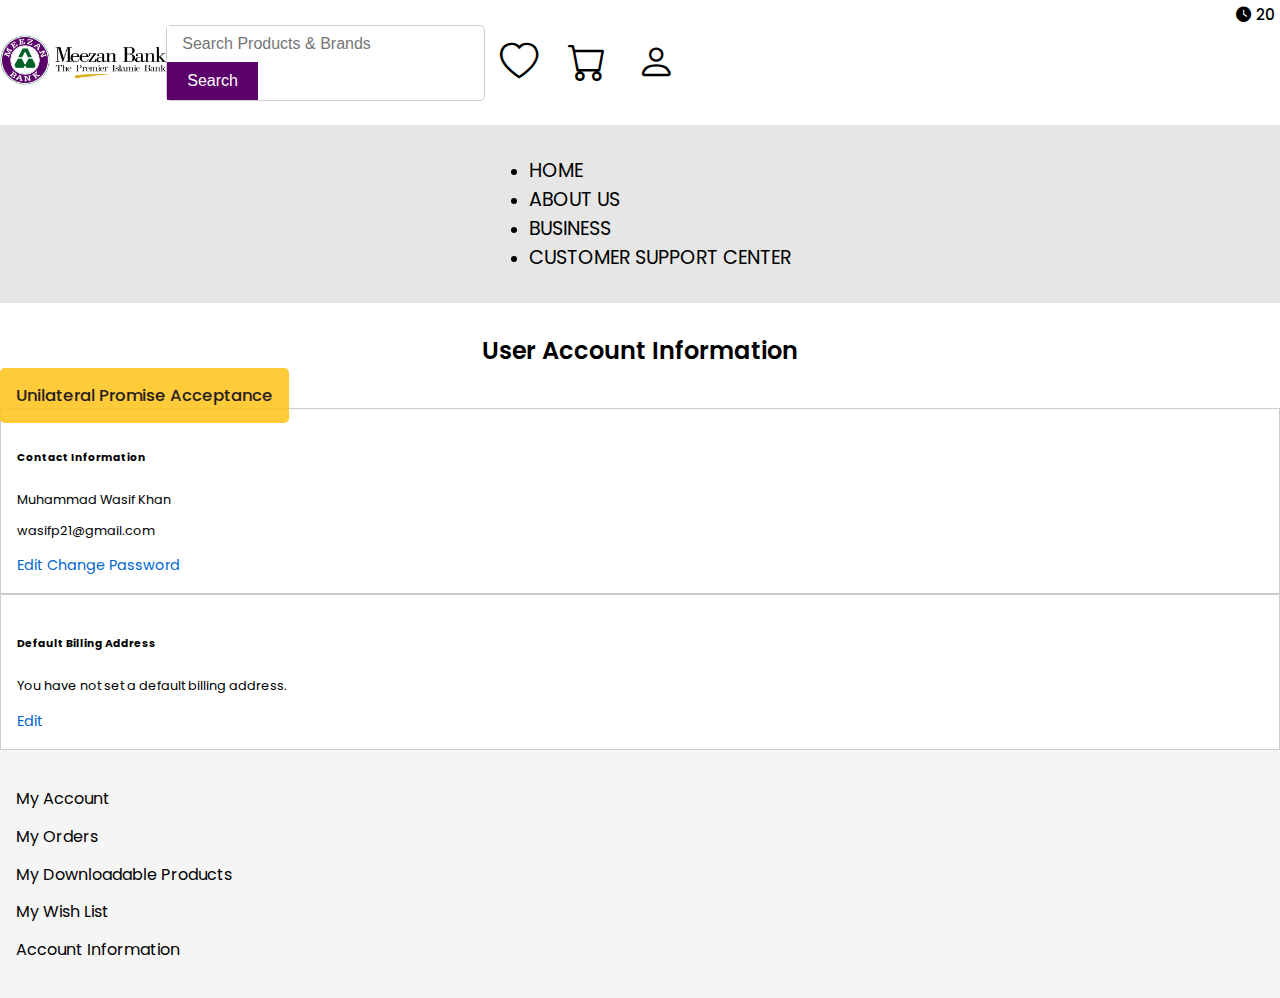
<file: user-account.html>
<!DOCTYPE html>
<html lang="en">
  <head>
    <meta charset="UTF-8" />
    <meta name="viewport" content="width=device-width, initial-scale=1.0" />
    <title>Meezan Bank Portal</title>

    <!-- Bootstrap CDN Link -->
    <link
      href="https://cdn.jsdelivr.net/npm/bootstrap@5.0.2/dist/css/bootstrap.min.css"
      rel="stylesheet"
      integrity="sha384-EVSTQN3/azprG1Anm3QDgpJLIm9Nao0Yz1ztcQTwFspd3yD65VohhpuuCOmLASjC"
      crossorigin="anonymous"
    />
    <link
      rel="stylesheet"
      href="https://cdn.jsdelivr.net/npm/bootstrap-icons@1.3.0/font/bootstrap-icons.css"
    />
    <link
      rel="stylesheet"
      href="https://cdnjs.cloudflare.com/ajax/libs/font-awesome/4.7.0/css/font-awesome.min.css"
    />
    <link rel="stylesheet" href="https://cdnjs.cloudflare.com/ajax/libs/font-awesome/6.6.0/css/all.min.css">

    <link rel="stylesheet" href="./main/style.css" />
    <link rel="stylesheet" href="./main/responsive.css" />
  </head>
  <body>
    <!-- Top Header Section -->
    <header class="mx-xl-auto maximum-width">
      <section class="screen-above-1100 mx-xl-auto maximum-width">
        <div class="container-fluid">
          <div class="row flex-display2">
            <div
              class="d-flex justify-content-center align-items-center col-lg-3 col-xl-3 col-sm-12 col-md-3 flex-display1"
            >
              <div class="logo" id="desktop-logo">
                <img
                  src="./assets/Images/meezan-logo.png"
                  height="50"
                  class="meezan-logo"
                  alt="Meezan-logo"
                />
              </div>
            </div>

            <div class="col-lg-6 col-xl-6 col-sm-6 col-md-6">
              <div class="d-flex search-container">
                <input type="text" placeholder="Search Products & Brands" />
                <button type="submit">Search</button>
              </div>
            </div>

            <div
              class="d-flex justify-content-center col-lg-3 col-xl-3 col-sm-3 col-md-3"
            >
              <div class="icon-div">
                <i class="bi bi-heart icon"></i>
                <i class="bi bi-cart icon"></i>
                <a href="login.html" class="account-anchor"
                  ><i class="bi bi-person icon"></i
                ></a>
              </div>
            </div>
          </div>
        </div>
      </section>
    </header>

    <!-- Navbar Section -->
    <div
      class="navbar-style navbar-expand-lg navbar-light mx-xl-auto maximum-width"
      id="navbarNav"
    >
      <ul class="d-flex justify-content-between navbar-nav ml-auto">
        <li class="nav-item">
          <a class="nav-item1" href="https://meezan-app-final.vercel.app">HOME</a>
          <!-- <img src="../imarklandingpage/images/below_line.svg" alt="Error Loading Image" class="below-line"> -->
        </li>
        <li class="nav-item">
          <a class="nav-item1" href="#">ABOUT US</a>
        </li>
        <li class="nav-item">
          <a class="nav-item1" href="#">BUSINESS</a>
        </li>
        <li class="nav-item">
          <a class="nav-item1" href="#">Customer Support Center</a>
        </li>
      </ul>
    </div>

    <!-- Main Section User Information -->
    <main>
      <div class="main-user-inner-container">
        <div class="top-heading-user-wrapper mb-4">
          <h1 class="user-account-info-heading">User Account Information</h1>
        </div>

        <!-- Acceptance BTN Container -->
        <div
          class="d-flex justify-content-center align-items-center mb-4 w-100"
        >
          <a href="#" class="acceptance-btn"> 
            <span class="acceptance-btn-text">Unilateral Promise Acceptance</span>
             <span class="acceptance-timer-icon">
              <i class="fa-solid fa-clock"></i>
              <span id="timer1">20</span>
             </span>   
          </a>
        </div>


        <div class="row">
          <div class="col-12 col-lg-8 col-xl-9 order-2 order-md-3">
            <div class="user-colum-main w-100">
              <div
                class="w-100 d-flex justify-content-center align-items-center"
              >
                <div
                  class="content-box-div d-flex justify-content-start gap-2 w-100"
                >
                  <div class="box-information d-flex flex-column w-50">
                    <h6>Contact Information</h6>

                    <div
                      class="user-account-info-div d-flex flex-column justify-content-start align-items-start"
                    >
                      <p class="mb-2 user-account-para">Muhammad Wasif Khan</p>
                      <p class="user-account-para">wasifp21@gmail.com</p>
                    </div>

                    <div
                      class="user-account-info-edit d-flex justify-content-between align-items-center"
                    >
                      <a href="#" class="edit-user-password-anchor"> Edit </a>

                      <a href="#" class="edit-user-password-anchor">
                        Change Password
                      </a>
                    </div>
                  </div>
                  <div class="box-information d-flex flex-column w-50">
                    <h6>Default Billing Address</h6>
                    <p class="user-account-para">
                      You have not set a default billing address.
                    </p>

                    <div
                      class="user-account-info-edit d-flex justify-content-between align-items-end mt-4"
                    >
                      <a href="#" class="edit-user-password-anchor pt-1">
                        Edit
                      </a>
                    </div>
                  </div>
                </div>
              </div>
            </div>
          </div>

          <div class="col-12 col-lg-4 col-xl-3 order-1 order-md-2">
            <div class="side-menu-container">
              <ul class="side-menu-items">
                <li class="side-menu-list-item">
                  <a href="#" class="side-item-anchor">My Account</a>
                </li>
                <li class="side-menu-list-item">
                  <a href="#" class="side-item-anchor">My Orders</a>
                </li>
                <li class="side-menu-list-item">
                  <a href="#" class="side-item-anchor"
                    >My Downloadable Products</a
                  >
                </li>
                <li class="side-menu-list-item">
                  <a href="#" class="side-item-anchor">My Wish List</a>
                </li>
                <li class="side-menu-list-item">
                  <a href="#" class="side-item-anchor">Account Information</a>
                </li>
              </ul>
            </div>
          </div>
        </div>
      </div>
    </main>



    <script src="./main/custom.js"></script>
  </body>
</html>
</file>
<file: main/style.css>
@import url("https://fonts.googleapis.com/css2?family=Poppins:ital,wght@0,100;0,200;0,300;0,400;0,500;0,600;0,700;0,800;0,900;1,100;1,200;1,300;1,400;1,500;1,600;1,700;1,800;1,900&display=swap");

/* Body Styling */
body {
  margin: 0;
  overflow-x: hidden;
  font-family: "Poppins", sans-serif;
}


/* Top-Header Section Styling */

.flex-display2 {
  display: flex;
  align-items: center;
}

.search-container {
  width: 95%;
  border: 1px solid #ccc;
  border-radius: 5px;
}

.search-container input[type="text" i] {
  flex: 1;
  padding: 9px 15px;
  border: none;
  outline: none;
  font-size: 16px;
}

.icon {
  cursor: pointer;
}

.search-container button {
  background-color: #5b026a;
  color: white;
  border: none;
  padding: 10px 20px;
  cursor: pointer;
  font-size: 16px;
  transition: background-color 0.3s ease;
}

.meezan-logo {
  cursor: pointer;
}

/* Top Header Icon Div Styling */
.icon-div {
  display: flex;
  justify-content: start;
  gap: 1.9rem;
}

/* Top Header Icon Styling  */
.icon::before {
  font-size: 2.4rem;
  font-weight: 100 !important;
}

.navbar-nav {
  gap: 7.5rem;
}

/* Navbar Styling Starts */
.navbar-style {
  display: flex;
  justify-content: center;
  align-items: center;
  padding-top: 0.94rem;
  padding-bottom: 0.94rem;
  flex-wrap: wrap;
}

.navbar-light {
  background-color: #e6e6e6;
}

.nav-item1 {
  color: #000000;
  text-decoration: none;
  font-size: 1.2rem;
  position: relative;
  text-transform: UPPERCASE;
}

.nav-item1:hover {
  color: #000000;
}

.nav-item1:hover::before {
  transform: scaleX(1);
}

.nav-item1::before {
  content: "";
  position: absolute;
  bottom: -3px;
  width: 100%;
  height: 2px;
  transition: all 0.25s;
  background: #5b026a;
  transform: scaleX(0);
}

/* Carousel Styling Starts */
.maximum-width {
  max-width: 2508px;
}

.carousel-indicators {
  position: absolute;
  right: 0;
  bottom: 0;
  left: 0;
  z-index: 15;
  display: -ms-flexbox;
  display: flex;
  -ms-flex-pack: center;
  justify-content: center;
  padding-left: 0;
  margin-right: 15%;
  margin-left: 15%;
  list-style: none;
}

.carousel-indicators button {
  background-color: #fff !important;
  width: 12px !important;
  height: 12px !important;
  opacity: 0.5 !important;
  border: 0px;
  border-radius: 50% !important;
  margin-right: 0.3rem !important;
  margin-bottom: 0.35rem !important;
  opacity: 2;
}

.carousel-indicators .active {
  background-color: #5b026a !important;
  opacity: 1;
}

/* Cards Section Styling */
.category-card {
  display: flex;
  flex-direction: column;
  justify-content: center;
  padding: 2px 15px;
  cursor: pointer;
  /* box-shadow: 0 1px 8px rgba(0, 0, 0, 0.2), 0 28px 1px rgba(0, 0, 0, 0.19); */
  background-color: #fff;
  transition: box-shadow 0.3s ease-in-out;
}

.product-section {
  background: #fbf5f5;
  padding-top: 2rem;
  padding-bottom: 6rem;
}

.category-card:hover {
  box-shadow: 0 1px 8px rgba(0, 0, 0, 0.2), 0 28px 1px rgba(0, 0, 0, 0.19);
}

.category-image {
  width: 100%;
}

.content-div {
  margin-top: 1.2rem;
}

.content-heading {
  color: #000000;
  font-weight: 400;
  font-size: 1.3rem;
}

.content-para {
  color: #5b026a;
  font-weight: 500;
  font-size: 1.1rem;
}

.card-btn {
  background: #5b026a;
  color: #fff;
  width: 100%;
  border: none;
  text-transform: uppercase;
  font-weight: 600;
  transition: background-color 0.3s ease-in;
}

.card-btn:hover {
  background-color: #430f58;
}

/* Award Section Styling */
.award-section {
  width: 100%;
  background-color: #ebebeb;
  padding: 2.7rem 0.1rem 0.9rem 0.1rem;
  flex-direction: column;
}

.award-heading {
  color: #71277a;
  font-weight: 500;
}

.award-logo-div {
  display: flex;
  justify-content: center;
  align-items: center;
  gap: 3rem;
}

.learn-link {
  color: #71277a;
  font-size: 1.1rem;
}

/* Service Desk Section Styling */
.service-section {
  flex-direction: column;
}

.service-section-inner {
  display: flex;
  align-items: center;
  justify-content: center;
  gap: 2rem;
}

.service-heading {
  color: #71277a;
}

.service-inner-heading {
  line-height: 0.7rem;
}

/* Footer Link Section Styling */

.footer-link-outer {
  display: flex;
  justify-content: center;
  align-items: center;
  border-style: solid;
  border-width: 0 1px 0 0;
  border-color: #b88fbe;
  background-color: #701e7d;
  cursor: pointer;
}

.footer-link-inner {
  display: flex;
  justify-content: center;
  align-items: center;
  gap: 0.8rem;
}

.footer-link-section div .location-icon {
  color: #fff;
  text-align: center;
  display: block;
  text-decoration: none;
  padding: 30px 0px;
  font-size: 20px;
}

.footer-link-section div .location-text {
  color: #fff;
  text-align: center;
  display: block;
  text-decoration: none;
  padding: 30px 0px;
  font-size: 20px;
}

.footer-link-section div a .location-icon {
  width: 4%;
  background: url(../assets/Images/location.svg) no-repeat center center;
}

/* Footer Section Styling */
.footer-section {
  padding: 40px 45px;
  background-color: #f2f2f2;
  color: #1f1e1e;
}

.footer-section-heading {
  margin: 0 0 20px 0;
  padding: 0;
  font-size: 14px;
  font-weight: bold;
  text-align: left;
  color: #000000;
}

.list-style {
  margin: 0;
  padding: 0;
  list-style: none;
  margin-bottom: 25px;
}

.list-style li {
  margin-bottom: 8px;
  font-size: 13.3px;
}

.footer-anchor {
  text-decoration: none;
  color: #000000;
}

.footer-anchor:hover {
  color: #40526c;
}

.footer-inner {
  display: flex;
  justify-content: center;
  align-items: start;
}

.footer-inner1 {
  padding: 0.1rem 1rem;
}

.footer-anchor-flex {
  display: flex;
  align-items: center;
  justify-content: start;
  gap: 0.4rem;
  text-decoration: none;
  color: #000000;
}

.gap-1 {
  gap: 0.6rem;
}

.logo-outer {
  display: flex;
  flex-direction: column;
  margin-top: 0.81rem;
}

.connect-heading {
  font-size: 1.2rem;
}

.logo-inner {
  display: flex;
  justify-content: center;
  gap: 0.29rem;
}

/* Products Page Styling Starts */

/* Bike Customization section */
.bike-big {
  width: 86%;
  height: auto;
}

.flip-image {
  transform: scaleX(-1);
}

.bike-customize-outer {
  background: #fbf5f5;
  /* border: 2px solid red; */
  padding: 2rem 2.5rem;
}

.customize-inner-left {
  flex-direction: column;
  gap: 1rem;
}

.customize-inner-middle {
  flex-direction: column;
  gap: 0.3rem;
}

.customize-inner-middle h3 {
  font-size: 1.4rem;
  color: #000000;
  font-weight: 500;
  margin-bottom: 0.27rem;
}

.customize-inner-middle p:first-of-type {
  color: #000000;
  font-size: 0.7rem;
  font-weight: 400;
  margin-top: 0.9rem;
  line-height: 0;
}

.customize-inner-middle p:nth-of-type(2) {
  color: #5b026a;
  font-size: 1.58rem;
  font-weight: 400;
  line-height: 1;
  margin-bottom: 0.7rem;
  text-shadow: 2px 2px #cbb7b7;
}

.color-div {
  flex-direction: column;
}

.color-div h6 {
  color: #000000;
  font-weight: bold;
  text-transform: capitalize;
}

.cnic-input {
  flex-direction: column;
}

input[type="number"]::-webkit-inner-spin-button,
input[type="number"]::-webkit-outer-spin-button {
  -webkit-appearance: none;
  margin: 0;
}

.installment-div {
  align-items: normal;
  width: 77%;
}

#installment-dropdown {
  border-radius: 0.4rem;
  padding: 0.5rem 0.3rem;
  background: #fff;
  border: 1.3px solid #c2c2c2;
}

#installment-dropdown:focus-visible {
  outline: none;
}

.installment-div label {
  color: #000000;
  margin-bottom: 0.2rem;
}

.low-padding {
  padding: 3px;
  text-align: center;
  border: 1px solid #ccc;
}

.table-heading {
  color: #000;
  font-size: 0.8rem;
  padding: 0.5rem;
}

.cnic-div h5 {
  color: #212529;
  font-weight: 400;
  font-size: 1.2rem;
  text-transform: capitalize;
  width: 62%;
}

.cnic-input label {
  color: #5b026a;
  font-weight: 600;
}

.cnic-input input {
  border-radius: 0.4rem;
  padding: 0.1rem 0.4rem;
  border: 1px solid #c2c2c2;
}

.cnic-input input:focus-visible {
  outline: none;
}

.decrease {
  border: none;
  background: #5b026a;
  color: #fff;
  border-top-left-radius: 4px;
  border-bottom-left-radius: 4px;
  padding: 0.4rem 0.69rem;
  font-weight: 600;
}

#quantity {
  text-align: center;
  border-radius: 0.4rem;
  border: none;
  background-color: #ececec;
  width: 61%;
}

.increase {
  border: none;
  background: #5b026a;
  color: #fff;
  border-top-right-radius: 4px;
  border-bottom-right-radius: 4px;
  padding: 0.4rem 0.69rem;
  font-weight: 600;
}

.width-39 {
  width: 39%;
}

.add-cart {
  background-color: #5b026a;
  color: #fff;
  border: none;
  padding: 0.4rem 2rem;
  text-transform: uppercase;
  font-weight: 400;
  border-radius: 0.6rem;
}

.add-cart a{
  text-decoration:none;
  color:#fff;
}


/* product-description section */
.product-description {
  padding: 2rem 2.5rem;
  background: #fbf5f5;
  /* border: 2px solid red; */
}

.product-description h6 {
  color: #5b026a;
  font-size: 1rem;
  font-weight: 500;
  padding-left: 1.54rem;
  padding-bottom: 0.4rem;
}

.description-para-div {
  border: 1.3px solid #133d6a;
  padding: 0.9rem 1.9rem;
  background-color: #fff;
  width: 67%;
}

.description-para-div p {
  color: #333333;
  text-align: justify;
  font-size: 0.8rem;
}

table {
  width: 100%;
  border-collapse: collapse;
  margin: 20px auto;
  box-shadow: 0 2px 10px rgba(0, 0, 0, 0.1);
  border-radius: 1px;
  overflow: hidden;
  position: relative;
  bottom: 1rem;
}

th,
td {
  padding: 15px;
  text-align: center;
  border: 1.4px solid #ccc;
}

th {
  font-weight: 600;
}

tr:nth-child(even) {
  background-color: #f9f9f9;
  /* Alternate row color */
}

.amount {
  font-size: 1.2rem;
  font-weight: 300;
  color: #000;
}

/* Re-useable Classes */

.flex-direction1 {
  flex-direction: column;
}

.new-border {
  border: 2px solid red;
}

/* Related Product Section */

.related-product-section {
  padding: 2rem 2.5rem;
  background: #fbf5f5;
}

.related-product-section h5 {
  color: #000000;
  font-weight: 500;
  margin-bottom: 1.1rem;
}

/* Banner Section Styling */
.banner-section {
  background: #fbf5f5;
  padding-bottom: 2rem;
}

.customer-relation {
  width: 100%;
  height: auto;
}

/* Shopping Cart Page Styling */
.product-heading {
  color: #000000;
  font-size: 0.71rem;
  font-weight: 500;
  text-align: left;
}

.shopping-cart-heading {
  color: #5b026a;
  text-transform: uppercase;
  font-weight: 700;
  margin-bottom: 1.7rem;
}

.product-plan-heading {
  color: #000000;
  font-weight: 600;
  font-size: 0.91rem;
  margin-bottom: 0.25rem;
}

.product-plan-para {
  color: #000000;
  font-weight: 400;
  font-size: 0.89rem;
}

.cnic-heading {
  font-weight: 600;
  font-size: 1rem;
}

.cnic-number {
  font-size: 0.87rem;
  color: #000000;

}

.unit-price-info {
  font-size: 0.97rem;
  color: #000000;
  font-weight: 600;


}

.shopping-cart-bike1 {
  padding-top: 0.52rem;
}

.custom-gap-7 {
  gap: 7rem;
}

.icon-custom-gap {
  gap: 1.19rem;
}

.summary-head {
  color: #5B026A;
  font-size: 1.2rem;
  text-align: left;
  padding-left: 1rem;
  font-weight: 600;
}

.custom-border1 {
  border-top: 1.3px solid #949292;
  padding-top: 0.75rem;



}

.custom-gap-4 {
  gap: 4rem;
}

.custom-gap-8 {
  gap: 9.2rem;
}

.custom-gap-1 {
  gap: 1.2rem;
}

.margin-right-4 {
  margin-right: 7.5rem;
}



.order-heading {
  color: #5B026A;
  font-weight: 600;
}

.proceed-btn {
  background-color: #5B026A;
  border-radius: 0.8rem;
  font-weight: 600;
  color: #fff;
  text-transform: capitalize;
}

.proceed-btn:hover {
  color: #edc7c7
}

.edit-icon-img {
  width: 18%;
  height: fit-content;

}


.delete-icon-img {
  width: 15%;
  height: fit-content;
}


/* Line Styling */


.border-custom {
  /* border-top: 1px solid #949292; */
  border-bottom: 1px solid #949292;

}


.custom-padding {
  padding-top: 1rem;
  padding-bottom: 2rem;
  padding-right: 0.5rem;
}

.border-custom-radius {
  padding-top: 3rem;

  padding-bottom: 2rem;
  background-color: #fff;
  border-radius: 0.8rem;

}

.background-custom {
  background: #fbf5f5;
  padding-top: 1rem;
  padding-bottom: 1rem;
}

.background-custom-white {
  background-color: #fff;
  border-radius: 0.8rem;
}

.custom-quatity {
  text-align: center;
  color: #949292;
}

.custom-quatity input {
  width: 100%;
  text-align: center;
  font-size: 0.9rem;
  border-radius: 0.3rem;

}

.product-name {
  font-size: 1rem;
  color: #000000;
  font-weight: 600;
  margin-right: 0rem;
  position: relative;
  right: 3.7rem;



}

.price-style {
  font-size: 1rem;
  color: #000000;
  font-weight: 600;
  position: relative;
  left: 2.7rem;

}

.qty {
  font-size: 1rem;
  color: #000000;
  font-weight: 600;
  position: relative;
  left: 8rem;

}

.total {
  font-size: 1rem;
  color: #000000;
  font-weight: 600;
  position: relative;
  left: 14rem;

}


/* Checkout Page Styling */

.border-custom2 {

  border-bottom: 1px solid #949292;

}

.checkout-shipping {
  font-size: 1rem;
  color: #000000;
  font-weight: 400
}

.checkout-para {
  color: #000000;
  font-weight: 400;
  text-transform: capitalize;
  padding-bottom: 0.3rem;

}

.shipping-address {
  font-size: 1.2rem;
  color: #000000;
  font-weight: 500;
  padding-left: 0.5rem;
  padding-bottom: 1.1rem;
}

.payment-method {
  color: #000000;
  padding-left: 1.2rem;
  padding-top: 1.2rem;

}

.payment-method-div {
  display: flex;
  flex-direction: column;
  padding-left: 0.5rem;
  border-bottom: 1px solid #949292;

}

.debit-card {
  display: flex;
  padding-left: 1.2rem;
  justify-content: start;
  gap: 0.61rem;
  padding-top: 0.61rem
}

.debit-para {
  color: #000000;
  font-size: 0.92rem;

}


.border-custom-radius2 {
  padding-top: 1rem;
  padding-bottom: 3rem;
  background-color: #fff;
  border-radius: 0.8rem;

}


.custom-gap-6 {
  gap: 6rem;
}

.custom-gap-5 {
  gap: 5rem;
}

.custom-gap-3 {
  gap: 3.6rem;
}

.custom-gap-2-above {
  gap: 2.8rem;
}

.order-total {
  color: #5B026A;
  font-size: 1.1rem;
  font-weight: 600;
}

.order-total-amt {
  font-weight: 600;
  color: #000000;
  font-size: 0.93rem;
}

.custom-border3 {
  padding-top: 1.1rem;
  border-top: 1px solid #949292;
  border-bottom: 1px solid #949292;
  padding-bottom: 0.3rem;

}

.custom-border4 {
  padding-top: 1.1rem;
  border-bottom: 1px solid #949292;
  padding-bottom: 0.3rem;
}

.item-cart-para {
  color: #5B026A;
  font-weight: 600;
  text-transform: capitalize;
}

.emi-heading {
  color: #5B026A;
  /* text-align: center; */
  font-weight: bold;
  font-size: 1.4rem;
  padding-right: 3rem;
}

.top-heading-emi {
  color: #000000;
  font-weight: 600;
  font-size: 1rem;
  padding-top: 0.4rem;
  padding-bottom: 0.2rem;

}


.background-gray-custom {
  background-color: #F3F4F6;
}

.margin-left-custom {
  margin-left: 1.5rem;
}

.top-heading-price {
  color: #000000;
  font-weight: 600;
  font-size: 0.74rem;
}

.color-blue {
  color: #5B026A;
}


.item-cart-info {
  font-size: 0.4rem;
  color: #000000;
  font-weight: 400;
  text-transform: capitalize;

}

.custom-quatity-input {
  width: 100%;
  text-align: center;
  font-size: 0.9rem;

}

.custom-border5 {
  border-top: 1px solid #949292;
  padding-top: 1.5rem;
}

.custom-padding-shopping-main {
  padding-bottom: 9rem;
}

.border-bottom3 {
  margin-bottom: 0rem;
  position: relative;
  bottom: 1.8rem;
  border-bottom: 1px solid #949292;
}


/* Button Reusable Styling */

.button-anchor {
  color: #fff;
  text-decoration: none;
}

.button-anchor:hover {
  color: #e4cece;
}

.condition-para {
  font-size: 0.8rem;
  text-align: justify;
  margin-bottom: 0.7rem;
}

.height-fit {
  height: fit-content;
}

.terms-heading {
  color: #000000;
  padding-left: 0.4rem;
  padding-top: 0.2rem;

}

.form-check-label{
  text-transform: capitalize;
}


/* Login Page Styling Starts */

.login-main-container{
width: 100%;
min-height: 100vh;
background-color:#5B026A;
padding: 2rem;
display: flex;
justify-content: center;
align-items: center;

}


.box{
  position:relative;
  width: 100%;
  max-width: 1020px;
  background-color: #fff;
  height: 640px;
  border-radius: 3.3rem;
  margin-top: 2rem;
  box-shadow: 0 60px 40px -30px rgba(0, 0, 0, 0.27);  

}

.inner-box {
  position: absolute;
  width: calc(100% - 4.1rem);
  height: calc(100% - 4.1rem);
  top: 50%;
  left: 50%;
  transform: translate(-50%, -50%);
}

.forms-wrap {
  position: absolute;
  height: 100%;
  width: 100%;
  top: 0;
  left: 0;
  display: grid;
  grid-template-columns: 1fr;
  grid-template-rows: 1fr;
  transition: 0.8s ease-in-out;
}

.login-form {
  max-width: 260px;
  width: 100%;
  margin: 0 auto;
  height: 100%;
  display: flex;
  flex-direction: column;
  justify-content: space-evenly;
  grid-column: 1 / 2;
  grid-row: 1 / 2;
  transition: opacity 0.02s 0.4s;
}

form.login-form{
  opacity: 1;
  pointer-events: all;
}

/* Logo Styling */

.logo-div1{
  display: flex;
  align-items: center;
}

.logo-div1 img{
  width: 7rem;
  margin-right: 0.3rem;
}

/* Logo Styling */

.heading-login h2{
  font-size: 2.1rem;
  font-weight: 600;
  color: #151111;

}

.heading-login h6 {
  color: #bababa;
  font-weight: 400;
  font-size: 0.75rem;
  display: inline;
}

.input-wrap-login {
  position: relative;
  height: 3.5rem;
  margin-bottom: 2rem;
}


.input-field-login {
  position: absolute;
  margin-top: 0.3rem;
  width: 100%;
  height: 100%;
  background: none;
  border: none;
  outline: none;
  border-bottom: 1px solid #bbb;
  padding: 0;
  font-size: 0.9rem;
  color: #151111;
  transition: 0.4s;
}

.input-field-login .active{
  border-bottom-color: #000;
}

.toggle-login {
  color: #151111;
  text-decoration: none;
  font-size: 0.75rem;
  font-weight: 500;
  transition: 0.3s;
}

.toggle-login:hover {
  color: #5B026A;
}

.sign-btn-div{
  display: flex;
  justify-content: center;
  align-items: center;
  margin-bottom: 2rem;
}

.sign-in-btn{
  width: 100%;
  display: flex;
  justify-content: center;
  align-items: center;
  height: 3.3rem;
  background-color:#5B026A;
  color: #fff;
  border: none;
  cursor: pointer;
  border-radius: 0.8rem;
  transition: 0.3s;
  font-size: 0.8rem;
  text-decoration: none;

}

.sign-in-btn:hover {
  color: #b4cdff;
}



/* Login Page Styling Ends */

/* User Account Page Styling Starts */
.top-heading-user-wrapper{
  display: flex;
  justify-content: center;
  margin-top: 1rem;
}

.user-account-info-heading{
  text-transform: capitalize;
  font-size: 1.5rem;
  font-weight: 600;
  margin:0.9rem 0;
}
.box-information{
  border: 1px solid #ccc;
  padding: 1rem;
}

.edit-user-password-anchor{
  color: #06c;
  font-size: 0.9rem;
  text-decoration: none;
}

/* Paragraph Style */
.user-account-para{
  font-size: 0.8rem;
}

/* Side Menu Container Styling */
.side-menu-container{
  background-color: #f5f5f5;
  padding: 0.85rem 0;

}

.side-menu-items{
  list-style: none;
  padding: 0;
}
.side-menu-list-item{
  padding: 0.4rem 1rem 0.4rem 1rem;
}

.side-menu-list-item:hover{
  background-color: #e8e8e8;


}

.side-menu-list-item:hover .side-item-anchor{
  color: #40526c
}

.side-item-anchor{
  text-decoration: none;
  color: #000;
}



/* Acceptance BTN Styling Starts*/
.acceptance-btn {
  background-color: #ffc319db;
  animation: bounce 2s infinite;
  border-radius: 0.3rem;
  text-decoration: none;
  max-width: 100%;
  margin-left: auto;
  margin-right: auto;
  text-align: center;
  width: 34%;
  color: #271d1d;
  padding: 1rem;
  font-size: 1.04rem; 
  font-weight: 500;
}

.acceptance-btn:hover{
  color: #374251;
}

.acceptance-btn:hover .acceptance-timer-icon{
  color: #374251;
}

@keyframes bounce {
  0%, 20%, 50%, 80%, 100% {
    transform: translateY(0);
  }
  40% {
    transform: translateY(-10px); /* Moves up slightly */
  }
  60% {
    transform: translateY(-5px); /* Smaller move up */
  }
}


/* Btn Icon Styling Starts*/
.acceptance-timer-icon{
  position: absolute;
  top: 0.2rem;
  right: 0.34rem;
  display: flex;
  align-items: center;
  font-size: 0.96rem;
  color: #000;
}


.acceptance-timer-icon i {
  margin-right: 0.3rem; 
}

/* Btn Icon Styling Ends*/



/* User Account Page Styling Ends */

/* General Styling Classes*/

.account-anchor{
  color: #000;
  text-decoration: none;
}

.account-anchor:hover{
  color: #5b026a;
}


/* Button Container BOOK NOW and BUY NOW Styling Start */

.button-container-optional{
  display: flex;
  justify-content: start;
  gap: 1rem;
} 

.book-now{
  background-color: #5b026a;
  border-color: #5b026a;
  color: #fff;
}

.book-now:hover{
  color: #fff;
}

.buy-now{
  background-color: #5b026a;
  border-color: #5b026a;
  color:#fff;
}

.buy-now:hover{
  color: #fff;
}
</file>
<file: main/responsive.css>
/* Responsive Classes */
.screen-above-1100 {
    height: auto ;
    padding-top: 1.5rem ;
    padding-bottom: 1.5rem;
    margin-top: 1px;
}
</file>
